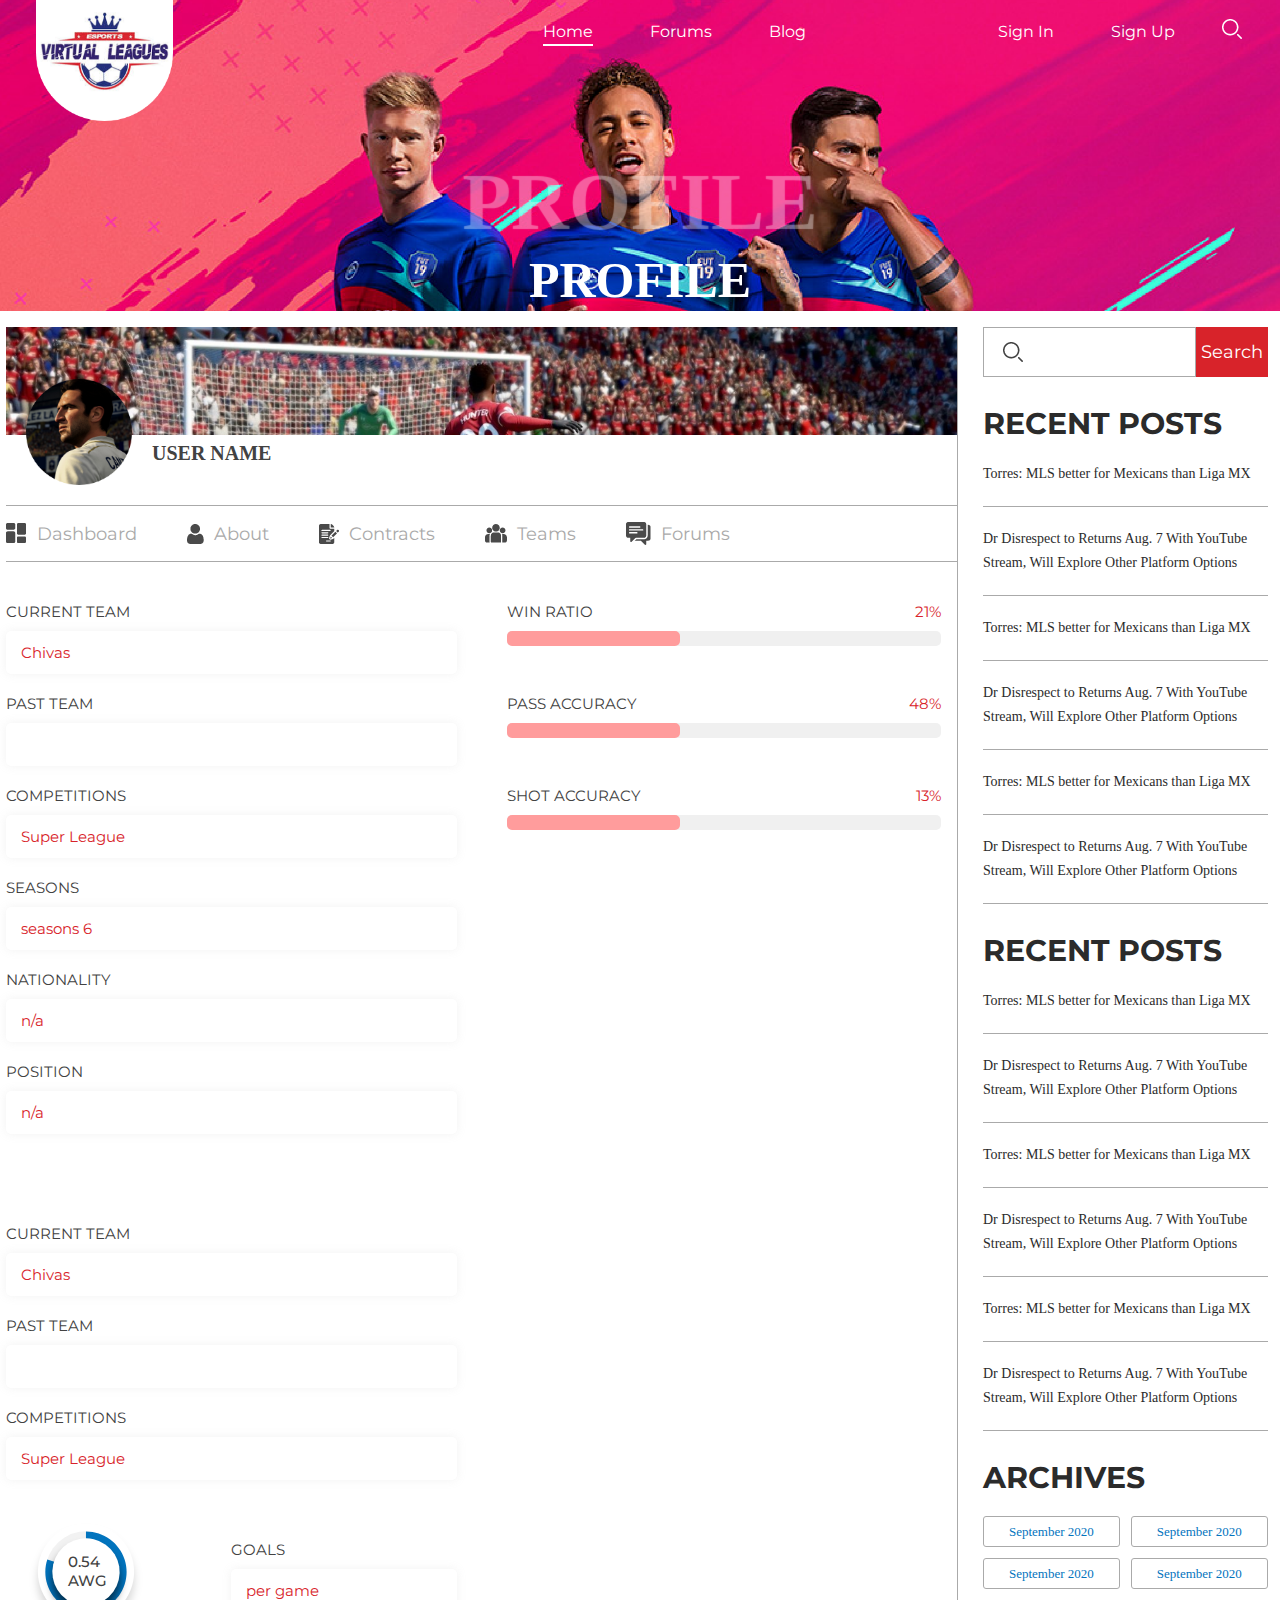
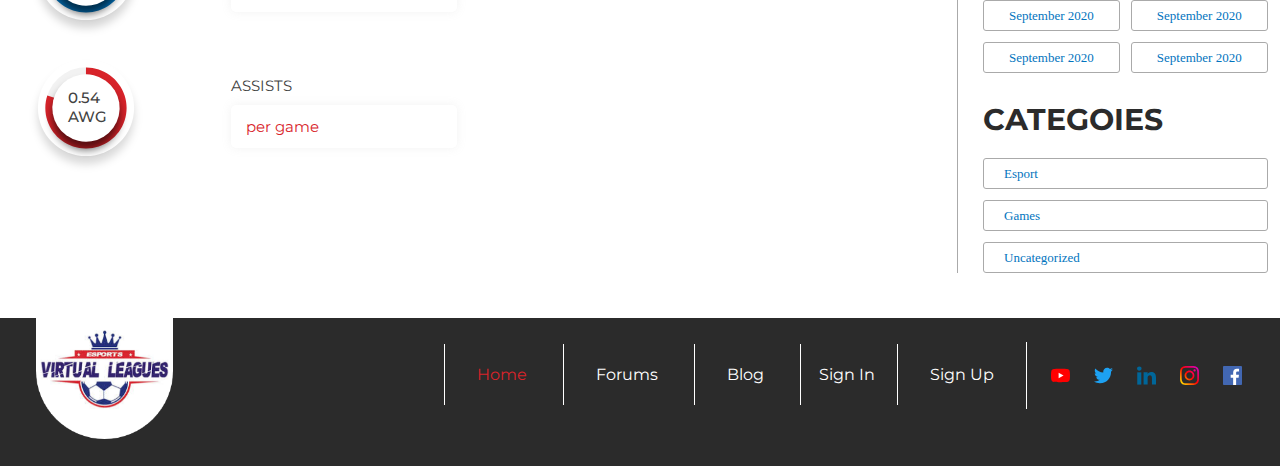
<file: index.html>
<!DOCTYPE html>
<html lang="en">
  <head>
    <meta charset="UTF-8" />
    <meta http-equiv="X-UA-Compatible" content="IE=edge" />
    <meta name="viewport" content="width=device-width, initial-scale=1.0" />
    <link rel="stylesheet" href="style/index.css" />
    <link rel="stylesheet" href="./style/slider.css">

    <title>Home</title>
  </head>
  <body>
    <!-- HEADER -->
    <header>
      <div class="header-logo">
        <img src="image/logo.png" alt="Logo" />
      </div>
      <div class="two-section">
        <div class="head-links">
          <div class="head-links-item">
            <a class="head-links-item-link active" href="index.html">Home</a>
            <a class="head-links-item-link" href="forums.html">Forums</a>
            <a class="head-links-item-link" href="#">Blog</a>
          </div>
    
    
          <div class="head-links-item">
            <a class="head-links-item-link" href="sign.html">Sign In</a>
            <a class="head-links-item-link" href="sign.html">Sign Up</a>
            <a id="myBtnSearch" href="#"><img src="image/search.png" alt="search" /></a>
          </div>
    
    
    
        </div>
        <div class="menu-icon">
          <div></div>
          <div></div>
          <div></div>
        </div>
      </div>
    </header>
    
    <!-- HEADER SEARCH-->
    <div class="headline-pic header-box">
      <div id="my-modal-header" class="header-box-search">
        <div class="header-box-search-item">
          <label>
            <a href="#" class="btn-close">
              <svg class="search-icon " xmlns="http://www.w3.org/2000/svg" width="19.985" height="20"
                viewBox="0 0 19.985 20">
                <defs>
                  <style>
                    .a {
                      fill: #fff;
                    }
                  </style>
                </defs>
                <g transform="translate(-0.196)">
                  <path class="a"
                    d="M8.432,16.472a8.236,8.236,0,1,1,8.236-8.236,8.245,8.245,0,0,1-8.236,8.236Zm0-14.91a6.675,6.675,0,1,0,6.675,6.675A6.682,6.682,0,0,0,8.432,1.561Zm11.52,18.21a.781.781,0,0,0,0-1.1l-3.493-3.493a.781.781,0,0,0-1.1,1.1l3.493,3.493a.781.781,0,0,0,1.1,0Z" />
                </g>
              </svg>
            </a>
    
            <input type="text" class="search-input">
          </label>
        </div>
      </div>
      <div class="chapter">
        <h1>PROFILE</h1>
        <h2>PROFILE</h2>
      </div>
    </div>

    <div class="board__sidebar">
      <section>
        <div class="dashboard">
          <img src="image/board.png" class="user-background-img" />
          <div class="user">
            <img src="image/user-avatar.png" />
            <p>User Name</p>
          </div>
          <div class="board-links">
            <a href="#" data-content="dashboard-content"
              ><img src="image/dashboard.png" /><span>Dashboard</span></a
            >
            <a href="#" data-content="about-content"
              ><img src="image/user.png" /><span>About</span></a
            >
            <a href="#" data-content="contracts-content"
              ><img src="image/contract.png" /><span>Contracts</span></a
            >
            <a href="#" data-content="teams-content"
              ><img src="image/group.png" /><span>Teams</span></a
            >
            <a href="#" data-content="forums-content"
              ><img src="image/chat.png" /><span>Forums</span></a
            >
          </div>

          <!-- BODY CONTENT -->

          <div id="dashboard-content" class="slided-content">
            <div class="teams">
              <div class="tm-block">
                <div class="lab">
                  <p>current team</p>
                  <div class="pls">Chivas</div>
                </div>
                <div class="lab">
                  <p>past team</p>
                  <div class="pls"></div>
                </div>
                <div class="lab">
                  <p>competitions</p>
                  <div class="pls">Super League</div>
                </div>
                <div class="lab">
                  <p>seasons</p>
                  <div class="pls">seasons 6</div>
                </div>
                <div class="lab">
                  <p>nationality</p>
                  <div class="pls">n/a</div>
                </div>
                <div class="lab">
                  <p>position</p>
                  <div class="pls">n/a</div>
                </div>
              </div>
              <div class="under-team-rate">
                <div class="first-block">
                  <div class="lab">
                    <p>current team</p>
                    <div class="pls">Chivas</div>
                  </div>
                  <div class="lab">
                    <p>past team</p>
                    <div class="pls"></div>
                  </div>
                  <div class="lab">
                    <p>competitions</p>
                    <div class="pls">Super League</div>
                  </div>
                </div>
                <div class="second-block">
                  <div class="attached">
                    <div class="rate-pic">
                      <span
                        >0.54 <br />
                        AWG</span
                      >
                      <img src="image/blue-rate.png" />
                    </div>
                    <div class="gm-tm">
                      <p>Goals</p>
                      <div class="game">per game</div>
                    </div>
                  </div>
                  <div class="attached">
                    <div class="rate-pic">
                      <span
                        >0.54 <br />
                        AWG</span
                      >
                      <img src="image/red-rate.png" />
                    </div>
                    <div class="gm-tm">
                      <p>assists</p>
                      <div class="game">per game</div>
                    </div>
                  </div>
                </div>
              </div>
            </div>

            <div class="dash-rates">
              <div class="rate-block">
                <div class="text">
                  <p>Win Ratio</p>
                  <span>21%</span>
                </div>
                <div class="rate-bar"><div class="bar"></div></div>
              </div>
              <div class="rate-block">
                <div class="text">
                  <p>Pass accuracy</p>
                  <span>48%</span>
                </div>
                <div class="rate-bar"><div class="bar"></div></div>
              </div>
              <div class="rate-block">
                <div class="text">
                  <p>Shot Accuracy</p>
                  <span>13%</span>
                </div>
                <div class="rate-bar"><div class="bar"></div></div>
              </div>
            </div>
          </div>

          <div id="about-content" class="slided-content">
            <div class="tm-block">
              <div class="lab">
                <p>full name</p>
                <div class="pls">Adam Levine</div>
              </div>
              <div class="lab">
                <p>email</p>
                <div class="pls">adamlevine@gmail.com</div>
              </div>
              <div class="lab">
                <p>console</p>
                <div class="dropdown-console">
                  <div class="selected">
                    <img src="image/ps4.png" />
                    <p>PlayStation 4</p>
                    <div class="dropdown-img">
                      <img src="image/dropdown-arrow.png" />
                    </div>
                  </div>
                  <div class="dropdown-content">
                    <div class="select-new">
                      <img src="image/ps4.png" />
                      <p>PlayStation 4</p>
                    </div>
                    <div class="select-new">
                      <img src="image/ps5.png" />
                      <p>PlayStation 5</p>
                    </div>
                    <div class="select-new">
                      <img src="image/xbox.png" />
                      <p>XBox</p>
                    </div>
                    <div class="select-new">
                      <img src="image/xboxx.png" />
                      <p>XBox series X</p>
                    </div>
                    <div class="select-new">
                      <img src="image/pc.png" />
                      <p>Personal Computer</p>
                    </div>
                  </div>
                </div>
              </div>
            </div>
          </div>

          <div id="teams-content" class="slided-content">
            <h4>Teams</h4>
            <div class="all-teams">
              <div class="team">
                <div class="teamName">
                  <div class="logo-team">
                    <img src="image/liverpool.png" /> <span>lorem ipsum</span>
                  </div>
                  <p>
                    Lorem ipsum dolor sit amet consectetur, adipisicing elit.
                    Dolorem explicabo rerum nemo quos laborum.
                  </p>
                </div>
                <button>Become a team member</button>
              </div>
            </div>
            <div class="all-teams">
              <div class="team">
                <div class="teamName">
                  <div class="logo-team">
                    <img src="image/german.png" /> <span>lorem ipsum</span>
                  </div>
                  <p>
                    Lorem ipsum dolor sit amet consectetur, adipisicing elit.
                    Dolorem explicabo rerum nemo quos laborum.
                  </p>
                </div>
                <button>Become a team member</button>
              </div>
            </div>
          </div>

          <div id="forums-content" class="slided-content">
            <h3>PES 2021</h3>
            <div id="topic">
              <button>New Topic</button>
              <div class="side">
                <img src="image/bell.png" />
              </div>
              <div class="dropdown-news">
                <div class="selected">
                  <p>Newest to oldest</p>
                  <div class="dropdown-img">
                    <img src="image/dropdown-arrow.png" />
                  </div>
                </div>
                <div class="dropdown-content">
                  <div class="select-new">
                    <p>New One</p>
                  </div>
                  <div class="select-new">
                    <p>Old One</p>
                  </div>
                </div>
              </div>
            </div>
            <div class="table">
              <div class="tb-head">
                <p class="topic-name">Topic</p>
                <div class="topic-info">
                  <p>People</p>
                  <p>Replies</p>
                  <p>Likes</p>
                  <p>Views</p>
                  <p>Updated</p>
                </div>
              </div>
            </div>

            <div class="create-topic">
              <p>
                No one has created a topic in this forum. Be the first and
                <a href="#">create a topic.</a>
              </p>
            </div>
          </div>

          <div id="contracts-content" class="slided-content">
            <h3>Contracts</h3>
            <div id="topic">
              <div class="side">
                <img src="image/bell.png" />
              </div>
              <div class="dropdown-news">
                <div class="selected">
                  <p>Newest to oldest</p>
                  <div class="dropdown-img">
                    <img src="image/dropdown-arrow.png" />
                  </div>
                </div>
                <div class="dropdown-content">
                  <div class="select-new">
                    <p>New One</p>
                  </div>
                  <div class="select-new">
                    <p>Old One</p>
                  </div>
                </div>
              </div>
            </div>

            <div class="organization">
              <p>Name of the organization</p>
              <p>Description</p>
            </div>
            <div class="describing">
              <div class="image-block">
                <img src="image/lion-logo.png" />
              </div>
              <p>
                The British Esports Association is a not-for-profit national
                body established to promote esports in the UK, increase its
                level of awareness, improve standards and inspire future talent.
              </p>
            </div>
            <div class="describing">
              <div class="image-block">
                <img src="image/aoc.png" />
              </div>
              <p>
                eSports do not have a long story as the other traditional sports
                have. However, a considerable number of eSports players have
                managed to make a name for themselves in this short period.
                Nowadays, eSports players are looked up to.
              </p>
            </div>
            <div class="describing">
              <div class="image-block">
                <img src="image/wsa.png" />
              </div>
              <p>
                An introduction to esports, its benefits and how to get your
                sport involved. <br />
                <br />
                This webinar will offer an overview of esports (competitive
                video gaming), looking at the different games and platforms
                involved and the benefits it offers. <br /><br />
                Elliot Bond, of the British Esports Association, the national
                body for grassroots esports, will run through some case studies
                and will offer examples and suggestions on what traditional
                sports can do to get involved and how the British Esports
                Association can help.
              </p>
            </div>
            <div class="describing">
              <div class="image-block">
                <img src="image/ESPORTS-EUROPE.png" />
              </div>
              <p>
                Esports Europe – The European Esports Federation (EEF) was
                founded in February 2020 as the umbrella federation for 23
                national esports organizations and 3 important stakeholders in
                the esports ecosystem and beyond. The goal of the EEF is to
                (re)present esports players and organizations in European
                politics, media, sports and society; as well as building a
                platform for its members and the esports movement to develop and
                promote esports as a conscious, responsible, sustainable,
                inclusive, healthy and value-based activity.
              </p>
            </div>
          </div>

          <!-- BODY CONTENT END -->
        </div>
        <div class="sidebar">
          <div class="search-panel">
            <img src="image/search-2.png" />
            <input type="text" />
            <button id="myBtn">Search</button>
          </div>
          <div class="sidebar-ino">
            <h2>Recent Posts</h2>
            <ul class="posts">
              <li>Torres: MLS better for Mexicans than Liga MX</li>
              <li>
                Dr Disrespect to Returns Aug. 7 With YouTube Stream, Will
                Explore Other Platform Options
              </li>
              <li>Torres: MLS better for Mexicans than Liga MX</li>
              <li>
                Dr Disrespect to Returns Aug. 7 With YouTube Stream, Will
                Explore Other Platform Options
              </li>
              <li>Torres: MLS better for Mexicans than Liga MX</li>
              <li>
                Dr Disrespect to Returns Aug. 7 With YouTube Stream, Will
                Explore Other Platform Options
              </li>
            </ul>
            <h2>Recent Posts</h2>
            <ul class="posts">
              <li>Torres: MLS better for Mexicans than Liga MX</li>
              <li>
                Dr Disrespect to Returns Aug. 7 With YouTube Stream, Will
                Explore Other Platform Options
              </li>
              <li>Torres: MLS better for Mexicans than Liga MX</li>
              <li>
                Dr Disrespect to Returns Aug. 7 With YouTube Stream, Will
                Explore Other Platform Options
              </li>
              <li>Torres: MLS better for Mexicans than Liga MX</li>
              <li>
                Dr Disrespect to Returns Aug. 7 With YouTube Stream, Will
                Explore Other Platform Options
              </li>
            </ul>
            <h2>Archives</h2>
            <ul class="archives">
              <li>September 2020</li>
              <li>September 2020</li>
              <li>September 2020</li>
              <li>September 2020</li>
              <li>September 2020</li>
              <li>September 2020</li>
              <li>September 2020</li>
              <li>September 2020</li>
            </ul>
            <h2>Categoies</h2>
            <div class="categories">
              <li>Esport</li>
              <li>Games</li>
              <li>Uncategorized</li>
            </div>
          </div>
        </div>
      </section>
    </div>

    <!-- Modal -->
    <div id="myModal" class="modal">
      <!-- Modal content -->
      <div class="modal-body">
        <div class="prev-btn">
          <svg xmlns="http://www.w3.org/2000/svg" xmlns:xlink="http://www.w3.org/1999/xlink" id="svg" version="1.1"
            viewBox="0, 0, 400,400">
            <g id="svgg">
              <path id="path0"
                d="M162.913 100.788 C 154.597 102.764,148.725 112.124,150.751 120.171 C 152.013 125.184,150.972 124.046,189.865 162.951 C 212.450 185.543,226.415 199.799,226.333 200.180 C 226.260 200.519,209.635 217.402,189.389 237.698 C 153.123 274.054,152.563 274.639,151.589 277.200 C 146.171 291.443,160.409 304.420,174.200 297.810 C 176.336 296.786,258.005 216.041,262.812 210.200 C 267.507 204.496,267.575 196.221,262.977 190.198 C 259.810 186.049,176.441 103.307,174.494 102.381 C 170.501 100.482,166.510 99.933,162.913 100.788 "
                stroke="none" fill="#f9f9f9" fill-rule="evenodd" />
              <path id="path1"
                d="M178.700 0.273 C 176.555 0.359,174.800 0.602,174.800 0.814 C 174.800 1.027,173.540 1.200,172.000 1.200 C 170.400 1.200,169.200 1.371,169.200 1.600 C 169.200 1.822,168.133 2.000,166.800 2.000 C 165.467 2.000,164.400 2.178,164.400 2.400 C 164.400 2.620,163.410 2.800,162.200 2.800 C 160.990 2.800,160.000 2.980,160.000 3.200 C 160.000 3.420,159.280 3.600,158.400 3.600 C 157.520 3.600,156.800 3.780,156.800 4.000 C 156.800 4.220,155.900 4.400,154.800 4.400 C 153.700 4.400,152.800 4.580,152.800 4.800 C 152.800 5.020,152.080 5.200,151.200 5.200 C 150.320 5.200,149.600 5.380,149.600 5.600 C 149.600 5.820,148.970 6.000,148.200 6.000 C 147.430 6.000,146.800 6.180,146.800 6.400 C 146.800 6.620,146.170 6.800,145.400 6.800 C 144.630 6.800,144.000 6.980,144.000 7.200 C 144.000 7.420,143.471 7.600,142.824 7.600 C 142.177 7.600,141.536 7.780,141.400 8.000 C 141.264 8.220,140.722 8.400,140.196 8.400 C 139.033 8.400,130.254 11.250,130.067 11.688 C 129.993 11.860,129.509 12.000,128.990 12.000 C 128.472 12.000,127.936 12.180,127.800 12.400 C 127.664 12.620,127.203 12.800,126.776 12.800 C 126.349 12.800,126.000 12.980,126.000 13.200 C 126.000 13.420,125.550 13.600,125.000 13.600 C 124.450 13.600,124.000 13.747,124.000 13.928 C 124.000 14.108,123.100 14.500,122.000 14.800 C 120.900 15.100,120.000 15.492,120.000 15.672 C 120.000 15.853,119.640 16.000,119.200 16.000 C 118.760 16.000,118.400 16.180,118.400 16.400 C 118.400 16.620,118.040 16.800,117.600 16.800 C 117.160 16.800,116.800 16.980,116.800 17.200 C 116.800 17.420,116.440 17.600,116.000 17.600 C 115.560 17.600,115.200 17.780,115.200 18.000 C 115.200 18.220,114.857 18.400,114.438 18.400 C 113.622 18.400,110.288 20.001,110.067 20.500 C 109.993 20.665,109.588 20.800,109.167 20.800 C 108.745 20.800,108.400 20.980,108.400 21.200 C 108.400 21.420,108.164 21.600,107.875 21.600 C 107.587 21.600,106.964 21.960,106.492 22.400 C 106.020 22.840,105.356 23.200,105.017 23.200 C 104.678 23.200,104.400 23.380,104.400 23.600 C 104.400 23.820,104.040 24.000,103.600 24.000 C 103.160 24.000,102.800 24.180,102.800 24.400 C 102.800 24.620,102.536 24.800,102.214 24.800 C 101.401 24.800,98.800 26.076,98.800 26.474 C 98.800 26.653,98.440 26.800,98.000 26.800 C 97.560 26.800,97.200 26.980,97.200 27.200 C 97.200 27.420,96.964 27.600,96.675 27.600 C 96.387 27.600,95.802 27.915,95.375 28.300 C 94.949 28.685,94.108 29.254,93.507 29.564 C 92.905 29.874,92.058 30.459,91.623 30.864 C 91.189 31.269,90.596 31.600,90.305 31.600 C 90.014 31.600,89.517 31.960,89.200 32.400 C 88.883 32.840,88.391 33.200,88.108 33.200 C 87.825 33.200,87.028 33.740,86.337 34.400 C 85.646 35.060,84.878 35.600,84.629 35.600 C 84.380 35.600,83.917 35.960,83.600 36.400 C 83.283 36.840,82.743 37.200,82.400 37.200 C 82.057 37.200,81.517 37.560,81.200 38.000 C 80.883 38.440,80.393 38.800,80.112 38.800 C 79.830 38.800,79.600 38.980,79.600 39.200 C 79.600 39.420,79.402 39.600,79.160 39.600 C 78.919 39.600,78.217 40.140,77.600 40.800 C 76.983 41.460,76.287 42.000,76.053 42.000 C 75.818 42.000,74.997 42.630,74.227 43.400 C 73.457 44.170,72.631 44.800,72.391 44.800 C 72.152 44.800,70.896 45.880,69.600 47.200 C 68.304 48.520,67.064 49.600,66.845 49.600 C 66.625 49.600,64.680 51.390,62.522 53.579 C 57.759 58.410,58.410 57.759,53.579 62.522 C 51.390 64.680,49.600 66.625,49.600 66.845 C 49.600 67.064,48.520 68.304,47.200 69.600 C 45.880 70.896,44.800 72.152,44.800 72.391 C 44.800 72.631,44.170 73.457,43.400 74.227 C 42.630 74.997,42.000 75.818,42.000 76.053 C 42.000 76.287,41.460 76.983,40.800 77.600 C 40.140 78.217,39.600 78.919,39.600 79.160 C 39.600 79.402,39.420 79.600,39.200 79.600 C 38.980 79.600,38.800 79.830,38.800 80.112 C 38.800 80.393,38.440 80.883,38.000 81.200 C 37.560 81.517,37.200 82.057,37.200 82.400 C 37.200 82.743,36.840 83.283,36.400 83.600 C 35.960 83.917,35.600 84.380,35.600 84.629 C 35.600 84.878,35.060 85.646,34.400 86.337 C 33.740 87.028,33.200 87.825,33.200 88.108 C 33.200 88.391,32.840 88.883,32.400 89.200 C 31.960 89.517,31.600 90.014,31.600 90.305 C 31.600 90.596,31.269 91.189,30.864 91.623 C 30.459 92.058,29.874 92.905,29.564 93.507 C 29.254 94.108,28.685 94.949,28.300 95.375 C 27.915 95.802,27.600 96.387,27.600 96.675 C 27.600 96.964,27.420 97.200,27.200 97.200 C 26.980 97.200,26.800 97.560,26.800 98.000 C 26.800 98.440,26.653 98.800,26.474 98.800 C 26.076 98.800,24.800 101.401,24.800 102.214 C 24.800 102.536,24.620 102.800,24.400 102.800 C 24.180 102.800,24.000 103.160,24.000 103.600 C 24.000 104.040,23.820 104.400,23.600 104.400 C 23.380 104.400,23.200 104.678,23.200 105.017 C 23.200 105.356,22.840 106.020,22.400 106.492 C 21.960 106.964,21.600 107.587,21.600 107.875 C 21.600 108.164,21.420 108.400,21.200 108.400 C 20.980 108.400,20.800 108.745,20.800 109.167 C 20.800 109.588,20.665 109.993,20.500 110.067 C 20.001 110.288,18.400 113.622,18.400 114.438 C 18.400 114.857,18.220 115.200,18.000 115.200 C 17.780 115.200,17.600 115.560,17.600 116.000 C 17.600 116.440,17.420 116.800,17.200 116.800 C 16.980 116.800,16.800 117.160,16.800 117.600 C 16.800 118.040,16.620 118.400,16.400 118.400 C 16.180 118.400,16.000 118.760,16.000 119.200 C 16.000 119.640,15.853 120.000,15.672 120.000 C 15.492 120.000,15.100 120.900,14.800 122.000 C 14.500 123.100,14.108 124.000,13.928 124.000 C 13.747 124.000,13.600 124.450,13.600 125.000 C 13.600 125.550,13.420 126.000,13.200 126.000 C 12.980 126.000,12.800 126.349,12.800 126.776 C 12.800 127.203,12.620 127.664,12.400 127.800 C 12.180 127.936,12.000 128.472,12.000 128.990 C 12.000 129.509,11.860 129.993,11.688 130.067 C 11.250 130.254,8.400 139.033,8.400 140.196 C 8.400 140.722,8.220 141.264,8.000 141.400 C 7.780 141.536,7.600 142.177,7.600 142.824 C 7.600 143.471,7.420 144.000,7.200 144.000 C 6.980 144.000,6.800 144.630,6.800 145.400 C 6.800 146.170,6.620 146.800,6.400 146.800 C 6.180 146.800,6.000 147.430,6.000 148.200 C 6.000 148.970,5.820 149.600,5.600 149.600 C 5.380 149.600,5.200 150.320,5.200 151.200 C 5.200 152.080,5.020 152.800,4.800 152.800 C 4.580 152.800,4.400 153.700,4.400 154.800 C 4.400 155.900,4.220 156.800,4.000 156.800 C 3.780 156.800,3.600 157.520,3.600 158.400 C 3.600 159.280,3.420 160.000,3.200 160.000 C 2.980 160.000,2.800 160.990,2.800 162.200 C 2.800 163.410,2.620 164.400,2.400 164.400 C 2.178 164.400,2.000 165.467,2.000 166.800 C 2.000 168.133,1.822 169.200,1.600 169.200 C 1.372 169.200,1.200 170.389,1.200 171.967 C 1.200 173.824,1.036 174.788,0.700 174.900 C -0.032 175.144,-0.032 224.856,0.700 225.100 C 1.036 225.212,1.200 226.176,1.200 228.033 C 1.200 229.611,1.372 230.800,1.600 230.800 C 1.822 230.800,2.000 231.867,2.000 233.200 C 2.000 234.533,2.178 235.600,2.400 235.600 C 2.620 235.600,2.800 236.590,2.800 237.800 C 2.800 239.010,2.980 240.000,3.200 240.000 C 3.420 240.000,3.600 240.720,3.600 241.600 C 3.600 242.480,3.780 243.200,4.000 243.200 C 4.220 243.200,4.400 244.100,4.400 245.200 C 4.400 246.300,4.580 247.200,4.800 247.200 C 5.020 247.200,5.200 247.920,5.200 248.800 C 5.200 249.680,5.380 250.400,5.600 250.400 C 5.820 250.400,6.000 251.030,6.000 251.800 C 6.000 252.570,6.180 253.200,6.400 253.200 C 6.620 253.200,6.800 253.830,6.800 254.600 C 6.800 255.370,6.980 256.000,7.200 256.000 C 7.420 256.000,7.600 256.529,7.600 257.176 C 7.600 257.823,7.780 258.464,8.000 258.600 C 8.220 258.736,8.400 259.278,8.400 259.804 C 8.400 260.967,11.250 269.746,11.688 269.933 C 11.860 270.007,12.000 270.491,12.000 271.010 C 12.000 271.528,12.180 272.064,12.400 272.200 C 12.620 272.336,12.800 272.797,12.800 273.224 C 12.800 273.651,12.980 274.000,13.200 274.000 C 13.420 274.000,13.600 274.450,13.600 275.000 C 13.600 275.550,13.747 276.000,13.928 276.000 C 14.108 276.000,14.500 276.900,14.800 278.000 C 15.100 279.100,15.492 280.000,15.672 280.000 C 15.853 280.000,16.000 280.360,16.000 280.800 C 16.000 281.240,16.180 281.600,16.400 281.600 C 16.620 281.600,16.800 281.960,16.800 282.400 C 16.800 282.840,16.980 283.200,17.200 283.200 C 17.420 283.200,17.600 283.560,17.600 284.000 C 17.600 284.440,17.780 284.800,18.000 284.800 C 18.220 284.800,18.400 285.143,18.400 285.562 C 18.400 286.378,20.001 289.712,20.500 289.933 C 20.665 290.007,20.800 290.412,20.800 290.833 C 20.800 291.255,20.980 291.600,21.200 291.600 C 21.420 291.600,21.600 291.836,21.600 292.125 C 21.600 292.413,21.960 293.036,22.400 293.508 C 22.840 293.980,23.200 294.644,23.200 294.983 C 23.200 295.322,23.380 295.600,23.600 295.600 C 23.820 295.600,24.000 295.960,24.000 296.400 C 24.000 296.840,24.180 297.200,24.400 297.200 C 24.620 297.200,24.800 297.464,24.800 297.786 C 24.800 298.599,26.076 301.200,26.474 301.200 C 26.653 301.200,26.800 301.560,26.800 302.000 C 26.800 302.440,26.980 302.800,27.200 302.800 C 27.420 302.800,27.600 303.036,27.600 303.325 C 27.600 303.613,27.915 304.198,28.300 304.625 C 28.685 305.051,29.254 305.892,29.564 306.493 C 29.874 307.095,30.459 307.942,30.864 308.377 C 31.269 308.811,31.600 309.404,31.600 309.695 C 31.600 309.986,31.960 310.483,32.400 310.800 C 32.840 311.117,33.200 311.609,33.200 311.892 C 33.200 312.175,33.740 312.972,34.400 313.663 C 35.060 314.354,35.600 315.122,35.600 315.371 C 35.600 315.620,35.960 316.083,36.400 316.400 C 36.840 316.717,37.200 317.257,37.200 317.600 C 37.200 317.943,37.560 318.483,38.000 318.800 C 38.440 319.117,38.800 319.607,38.800 319.888 C 38.800 320.170,38.980 320.400,39.200 320.400 C 39.420 320.400,39.600 320.598,39.600 320.840 C 39.600 321.081,40.140 321.783,40.800 322.400 C 41.460 323.017,42.000 323.713,42.000 323.947 C 42.000 324.182,42.630 325.003,43.400 325.773 C 44.170 326.543,44.800 327.369,44.800 327.609 C 44.800 327.848,45.880 329.104,47.200 330.400 C 48.520 331.696,49.600 332.936,49.600 333.155 C 49.600 333.375,51.390 335.320,53.579 337.478 C 58.410 342.241,57.759 341.590,62.522 346.421 C 64.680 348.610,66.625 350.400,66.845 350.400 C 67.064 350.400,68.304 351.480,69.600 352.800 C 70.896 354.120,72.152 355.200,72.391 355.200 C 72.631 355.200,73.457 355.830,74.227 356.600 C 74.997 357.370,75.774 358.000,75.954 358.000 C 76.134 358.000,76.846 358.540,77.537 359.200 C 78.228 359.860,78.974 360.400,79.196 360.400 C 79.418 360.400,79.600 360.580,79.600 360.800 C 79.600 361.020,79.830 361.200,80.112 361.200 C 80.393 361.200,80.883 361.560,81.200 362.000 C 81.517 362.440,82.057 362.800,82.400 362.800 C 82.743 362.800,83.283 363.160,83.600 363.600 C 83.917 364.040,84.380 364.400,84.629 364.400 C 84.878 364.400,85.646 364.940,86.337 365.600 C 87.028 366.260,87.825 366.800,88.108 366.800 C 88.391 366.800,88.883 367.160,89.200 367.600 C 89.517 368.040,90.014 368.400,90.305 368.400 C 90.596 368.400,91.189 368.731,91.623 369.136 C 92.058 369.541,92.905 370.126,93.507 370.436 C 94.108 370.746,94.949 371.315,95.375 371.700 C 95.802 372.085,96.387 372.400,96.675 372.400 C 96.964 372.400,97.200 372.580,97.200 372.800 C 97.200 373.020,97.560 373.200,98.000 373.200 C 98.440 373.200,98.800 373.347,98.800 373.526 C 98.800 373.924,101.401 375.200,102.214 375.200 C 102.536 375.200,102.800 375.380,102.800 375.600 C 102.800 375.820,103.160 376.000,103.600 376.000 C 104.040 376.000,104.400 376.180,104.400 376.400 C 104.400 376.620,104.678 376.800,105.017 376.800 C 105.356 376.800,106.020 377.160,106.492 377.600 C 106.964 378.040,107.587 378.400,107.875 378.400 C 108.164 378.400,108.400 378.580,108.400 378.800 C 108.400 379.020,108.745 379.200,109.167 379.200 C 109.588 379.200,109.993 379.335,110.067 379.500 C 110.288 379.999,113.622 381.600,114.438 381.600 C 114.857 381.600,115.200 381.780,115.200 382.000 C 115.200 382.220,115.560 382.400,116.000 382.400 C 116.440 382.400,116.800 382.580,116.800 382.800 C 116.800 383.020,117.160 383.200,117.600 383.200 C 118.040 383.200,118.400 383.380,118.400 383.600 C 118.400 383.820,118.760 384.000,119.200 384.000 C 119.640 384.000,120.000 384.147,120.000 384.328 C 120.000 384.508,120.900 384.900,122.000 385.200 C 123.100 385.500,124.000 385.892,124.000 386.072 C 124.000 386.253,124.450 386.400,125.000 386.400 C 125.550 386.400,126.000 386.580,126.000 386.800 C 126.000 387.020,126.349 387.200,126.776 387.200 C 127.203 387.200,127.664 387.380,127.800 387.600 C 127.936 387.820,128.472 388.000,128.990 388.000 C 129.509 388.000,129.993 388.140,130.067 388.312 C 130.254 388.750,139.033 391.600,140.196 391.600 C 140.722 391.600,141.264 391.780,141.400 392.000 C 141.536 392.220,142.177 392.400,142.824 392.400 C 143.471 392.400,144.000 392.580,144.000 392.800 C 144.000 393.020,144.630 393.200,145.400 393.200 C 146.170 393.200,146.800 393.380,146.800 393.600 C 146.800 393.820,147.430 394.000,148.200 394.000 C 148.970 394.000,149.600 394.180,149.600 394.400 C 149.600 394.620,150.320 394.800,151.200 394.800 C 152.080 394.800,152.800 394.980,152.800 395.200 C 152.800 395.420,153.700 395.600,154.800 395.600 C 155.900 395.600,156.800 395.780,156.800 396.000 C 156.800 396.220,157.520 396.400,158.400 396.400 C 159.280 396.400,160.000 396.580,160.000 396.800 C 160.000 397.020,160.990 397.200,162.200 397.200 C 163.410 397.200,164.400 397.380,164.400 397.600 C 164.400 397.822,165.467 398.000,166.800 398.000 C 168.133 398.000,169.200 398.178,169.200 398.400 C 169.200 398.628,170.389 398.800,171.967 398.800 C 173.824 398.800,174.788 398.964,174.900 399.300 C 175.144 400.032,224.856 400.032,225.100 399.300 C 225.212 398.964,226.176 398.800,228.033 398.800 C 229.611 398.800,230.800 398.628,230.800 398.400 C 230.800 398.178,231.867 398.000,233.200 398.000 C 234.533 398.000,235.600 397.822,235.600 397.600 C 235.600 397.380,236.590 397.200,237.800 397.200 C 239.010 397.200,240.000 397.020,240.000 396.800 C 240.000 396.580,240.720 396.400,241.600 396.400 C 242.480 396.400,243.200 396.220,243.200 396.000 C 243.200 395.780,244.100 395.600,245.200 395.600 C 246.300 395.600,247.200 395.420,247.200 395.200 C 247.200 394.980,247.920 394.800,248.800 394.800 C 249.680 394.800,250.400 394.620,250.400 394.400 C 250.400 394.180,251.030 394.000,251.800 394.000 C 252.570 394.000,253.200 393.820,253.200 393.600 C 253.200 393.380,253.830 393.200,254.600 393.200 C 255.370 393.200,256.000 393.020,256.000 392.800 C 256.000 392.580,256.529 392.400,257.176 392.400 C 257.823 392.400,258.464 392.220,258.600 392.000 C 258.736 391.780,259.278 391.600,259.804 391.600 C 260.967 391.600,269.746 388.750,269.933 388.312 C 270.007 388.140,270.491 388.000,271.010 388.000 C 271.528 388.000,272.064 387.820,272.200 387.600 C 272.336 387.380,272.797 387.200,273.224 387.200 C 273.651 387.200,274.000 387.020,274.000 386.800 C 274.000 386.580,274.450 386.400,275.000 386.400 C 275.550 386.400,276.000 386.253,276.000 386.072 C 276.000 385.892,276.900 385.500,278.000 385.200 C 279.100 384.900,280.000 384.508,280.000 384.328 C 280.000 384.147,280.360 384.000,280.800 384.000 C 281.240 384.000,281.600 383.820,281.600 383.600 C 281.600 383.380,281.960 383.200,282.400 383.200 C 282.840 383.200,283.200 383.020,283.200 382.800 C 283.200 382.580,283.560 382.400,284.000 382.400 C 284.440 382.400,284.800 382.220,284.800 382.000 C 284.800 381.780,285.143 381.600,285.562 381.600 C 286.378 381.600,289.712 379.999,289.933 379.500 C 290.007 379.335,290.412 379.200,290.833 379.200 C 291.255 379.200,291.600 379.020,291.600 378.800 C 291.600 378.580,291.836 378.400,292.125 378.400 C 292.413 378.400,293.036 378.040,293.508 377.600 C 293.980 377.160,294.644 376.800,294.983 376.800 C 295.322 376.800,295.600 376.620,295.600 376.400 C 295.600 376.180,295.960 376.000,296.400 376.000 C 296.840 376.000,297.200 375.820,297.200 375.600 C 297.200 375.380,297.464 375.200,297.786 375.200 C 298.599 375.200,301.200 373.924,301.200 373.526 C 301.200 373.347,301.560 373.200,302.000 373.200 C 302.440 373.200,302.800 373.020,302.800 372.800 C 302.800 372.580,303.036 372.400,303.325 372.400 C 303.613 372.400,304.198 372.085,304.625 371.700 C 305.051 371.315,305.892 370.746,306.493 370.436 C 307.095 370.126,307.942 369.541,308.377 369.136 C 308.811 368.731,309.404 368.400,309.695 368.400 C 309.986 368.400,310.483 368.040,310.800 367.600 C 311.117 367.160,311.609 366.800,311.892 366.800 C 312.175 366.800,312.972 366.260,313.663 365.600 C 314.354 364.940,315.122 364.400,315.371 364.400 C 315.620 364.400,316.083 364.040,316.400 363.600 C 316.717 363.160,317.257 362.800,317.600 362.800 C 317.943 362.800,318.483 362.440,318.800 362.000 C 319.117 361.560,319.607 361.200,319.888 361.200 C 320.170 361.200,320.400 361.020,320.400 360.800 C 320.400 360.580,320.588 360.400,320.818 360.400 C 321.048 360.400,321.686 359.950,322.236 359.400 C 322.786 358.850,323.386 358.400,323.570 358.400 C 323.753 358.400,324.645 357.680,325.552 356.800 C 326.459 355.920,327.391 355.200,327.623 355.200 C 327.855 355.200,329.104 354.120,330.400 352.800 C 331.696 351.480,332.936 350.400,333.155 350.400 C 333.375 350.400,335.320 348.610,337.478 346.421 C 342.241 341.590,341.590 342.241,346.421 337.478 C 348.610 335.320,350.400 333.375,350.400 333.155 C 350.400 332.936,351.480 331.696,352.800 330.400 C 354.120 329.104,355.200 327.855,355.200 327.623 C 355.200 327.391,355.920 326.459,356.800 325.552 C 357.680 324.645,358.400 323.753,358.400 323.570 C 358.400 323.386,358.850 322.786,359.400 322.236 C 359.950 321.686,360.400 321.048,360.400 320.818 C 360.400 320.588,360.580 320.400,360.800 320.400 C 361.020 320.400,361.200 320.170,361.200 319.888 C 361.200 319.607,361.560 319.117,362.000 318.800 C 362.440 318.483,362.800 317.943,362.800 317.600 C 362.800 317.257,363.160 316.717,363.600 316.400 C 364.040 316.083,364.400 315.620,364.400 315.371 C 364.400 315.122,364.940 314.354,365.600 313.663 C 366.260 312.972,366.800 312.175,366.800 311.892 C 366.800 311.609,367.160 311.117,367.600 310.800 C 368.040 310.483,368.400 309.986,368.400 309.695 C 368.400 309.404,368.731 308.811,369.136 308.377 C 369.541 307.942,370.126 307.095,370.436 306.493 C 370.746 305.892,371.315 305.051,371.700 304.625 C 372.085 304.198,372.400 303.613,372.400 303.325 C 372.400 303.036,372.580 302.800,372.800 302.800 C 373.020 302.800,373.200 302.440,373.200 302.000 C 373.200 301.560,373.347 301.200,373.526 301.200 C 373.924 301.200,375.200 298.599,375.200 297.786 C 375.200 297.464,375.380 297.200,375.600 297.200 C 375.820 297.200,376.000 296.840,376.000 296.400 C 376.000 295.960,376.180 295.600,376.400 295.600 C 376.620 295.600,376.800 295.322,376.800 294.983 C 376.800 294.644,377.160 293.980,377.600 293.508 C 378.040 293.036,378.400 292.413,378.400 292.125 C 378.400 291.836,378.580 291.600,378.800 291.600 C 379.020 291.600,379.200 291.255,379.200 290.833 C 379.200 290.412,379.335 290.007,379.500 289.933 C 379.999 289.712,381.600 286.378,381.600 285.562 C 381.600 285.143,381.780 284.800,382.000 284.800 C 382.220 284.800,382.400 284.440,382.400 284.000 C 382.400 283.560,382.580 283.200,382.800 283.200 C 383.020 283.200,383.200 282.840,383.200 282.400 C 383.200 281.960,383.380 281.600,383.600 281.600 C 383.820 281.600,384.000 281.240,384.000 280.800 C 384.000 280.360,384.147 280.000,384.328 280.000 C 384.508 280.000,384.900 279.100,385.200 278.000 C 385.500 276.900,385.892 276.000,386.072 276.000 C 386.253 276.000,386.400 275.550,386.400 275.000 C 386.400 274.450,386.580 274.000,386.800 274.000 C 387.020 274.000,387.200 273.651,387.200 273.224 C 387.200 272.797,387.380 272.336,387.600 272.200 C 387.820 272.064,388.000 271.528,388.000 271.010 C 388.000 270.491,388.140 270.007,388.312 269.933 C 388.750 269.746,391.600 260.967,391.600 259.804 C 391.600 259.278,391.780 258.736,392.000 258.600 C 392.220 258.464,392.400 257.823,392.400 257.176 C 392.400 256.529,392.580 256.000,392.800 256.000 C 393.020 256.000,393.200 255.370,393.200 254.600 C 393.200 253.830,393.380 253.200,393.600 253.200 C 393.820 253.200,394.000 252.570,394.000 251.800 C 394.000 251.030,394.180 250.400,394.400 250.400 C 394.620 250.400,394.800 249.680,394.800 248.800 C 394.800 247.920,394.980 247.200,395.200 247.200 C 395.420 247.200,395.600 246.300,395.600 245.200 C 395.600 244.100,395.780 243.200,396.000 243.200 C 396.220 243.200,396.400 242.480,396.400 241.600 C 396.400 240.720,396.580 240.000,396.800 240.000 C 397.020 240.000,397.200 239.010,397.200 237.800 C 397.200 236.590,397.380 235.600,397.600 235.600 C 397.822 235.600,398.000 234.533,398.000 233.200 C 398.000 231.867,398.178 230.800,398.400 230.800 C 398.628 230.800,398.800 229.611,398.800 228.033 C 398.800 226.176,398.964 225.212,399.300 225.100 C 399.693 224.969,399.800 219.591,399.800 200.000 C 399.800 180.409,399.693 175.031,399.300 174.900 C 398.964 174.788,398.800 173.824,398.800 171.967 C 398.800 170.389,398.628 169.200,398.400 169.200 C 398.178 169.200,398.000 168.133,398.000 166.800 C 398.000 165.467,397.822 164.400,397.600 164.400 C 397.380 164.400,397.200 163.410,397.200 162.200 C 397.200 160.990,397.020 160.000,396.800 160.000 C 396.580 160.000,396.400 159.280,396.400 158.400 C 396.400 157.520,396.220 156.800,396.000 156.800 C 395.780 156.800,395.600 155.900,395.600 154.800 C 395.600 153.700,395.420 152.800,395.200 152.800 C 394.980 152.800,394.800 152.080,394.800 151.200 C 394.800 150.320,394.620 149.600,394.400 149.600 C 394.180 149.600,394.000 148.970,394.000 148.200 C 394.000 147.430,393.820 146.800,393.600 146.800 C 393.380 146.800,393.200 146.170,393.200 145.400 C 393.200 144.630,393.020 144.000,392.800 144.000 C 392.580 144.000,392.400 143.471,392.400 142.824 C 392.400 142.177,392.220 141.536,392.000 141.400 C 391.780 141.264,391.600 140.722,391.600 140.196 C 391.600 139.033,388.750 130.254,388.312 130.067 C 388.140 129.993,388.000 129.509,388.000 128.990 C 388.000 128.472,387.820 127.936,387.600 127.800 C 387.380 127.664,387.200 127.203,387.200 126.776 C 387.200 126.349,387.020 126.000,386.800 126.000 C 386.580 126.000,386.400 125.550,386.400 125.000 C 386.400 124.450,386.253 124.000,386.072 124.000 C 385.892 124.000,385.500 123.100,385.200 122.000 C 384.900 120.900,384.508 120.000,384.328 120.000 C 384.147 120.000,384.000 119.640,384.000 119.200 C 384.000 118.760,383.820 118.400,383.600 118.400 C 383.380 118.400,383.200 118.040,383.200 117.600 C 383.200 117.160,383.020 116.800,382.800 116.800 C 382.580 116.800,382.400 116.440,382.400 116.000 C 382.400 115.560,382.220 115.200,382.000 115.200 C 381.780 115.200,381.600 114.857,381.600 114.438 C 381.600 113.622,379.999 110.288,379.500 110.067 C 379.335 109.993,379.200 109.588,379.200 109.167 C 379.200 108.745,379.020 108.400,378.800 108.400 C 378.580 108.400,378.400 108.164,378.400 107.875 C 378.400 107.587,378.040 106.964,377.600 106.492 C 377.160 106.020,376.800 105.356,376.800 105.017 C 376.800 104.678,376.620 104.400,376.400 104.400 C 376.180 104.400,376.000 104.040,376.000 103.600 C 376.000 103.160,375.820 102.800,375.600 102.800 C 375.380 102.800,375.200 102.536,375.200 102.214 C 375.200 101.401,373.924 98.800,373.526 98.800 C 373.347 98.800,373.200 98.440,373.200 98.000 C 373.200 97.560,373.020 97.200,372.800 97.200 C 372.580 97.200,372.400 96.964,372.400 96.675 C 372.400 96.387,372.085 95.802,371.700 95.375 C 371.315 94.949,370.746 94.108,370.436 93.507 C 370.126 92.905,369.541 92.058,369.136 91.623 C 368.731 91.189,368.400 90.596,368.400 90.305 C 368.400 90.014,368.040 89.517,367.600 89.200 C 367.160 88.883,366.800 88.391,366.800 88.108 C 366.800 87.825,366.260 87.028,365.600 86.337 C 364.940 85.646,364.400 84.878,364.400 84.629 C 364.400 84.380,364.040 83.917,363.600 83.600 C 363.160 83.283,362.800 82.743,362.800 82.400 C 362.800 82.057,362.440 81.517,362.000 81.200 C 361.560 80.883,361.200 80.393,361.200 80.112 C 361.200 79.830,361.020 79.600,360.800 79.600 C 360.580 79.600,360.400 79.418,360.400 79.196 C 360.400 78.974,359.860 78.228,359.200 77.537 C 358.540 76.846,358.000 76.134,358.000 75.954 C 358.000 75.774,357.370 74.997,356.600 74.227 C 355.830 73.457,355.200 72.631,355.200 72.391 C 355.200 72.152,354.120 70.896,352.800 69.600 C 351.480 68.304,350.400 67.064,350.400 66.845 C 350.400 66.625,348.610 64.680,346.421 62.522 C 341.590 57.759,342.241 58.410,337.478 53.579 C 335.320 51.390,333.375 49.600,333.155 49.600 C 332.936 49.600,331.696 48.520,330.400 47.200 C 329.104 45.880,327.848 44.800,327.609 44.800 C 327.369 44.800,326.543 44.170,325.773 43.400 C 325.003 42.630,324.182 42.000,323.947 42.000 C 323.713 42.000,323.017 41.460,322.400 40.800 C 321.783 40.140,321.081 39.600,320.840 39.600 C 320.598 39.600,320.400 39.420,320.400 39.200 C 320.400 38.980,320.170 38.800,319.888 38.800 C 319.607 38.800,319.117 38.440,318.800 38.000 C 318.483 37.560,317.943 37.200,317.600 37.200 C 317.257 37.200,316.717 36.840,316.400 36.400 C 316.083 35.960,315.620 35.600,315.371 35.600 C 315.122 35.600,314.354 35.060,313.663 34.400 C 312.972 33.740,312.175 33.200,311.892 33.200 C 311.609 33.200,311.117 32.840,310.800 32.400 C 310.483 31.960,309.986 31.600,309.695 31.600 C 309.404 31.600,308.811 31.269,308.377 30.864 C 307.942 30.459,307.095 29.874,306.493 29.564 C 305.892 29.254,305.051 28.685,304.625 28.300 C 304.198 27.915,303.613 27.600,303.325 27.600 C 303.036 27.600,302.800 27.420,302.800 27.200 C 302.800 26.980,302.440 26.800,302.000 26.800 C 301.560 26.800,301.200 26.653,301.200 26.474 C 301.200 26.076,298.599 24.800,297.786 24.800 C 297.464 24.800,297.200 24.620,297.200 24.400 C 297.200 24.180,296.840 24.000,296.400 24.000 C 295.960 24.000,295.600 23.820,295.600 23.600 C 295.600 23.380,295.322 23.200,294.983 23.200 C 294.644 23.200,293.980 22.840,293.508 22.400 C 293.036 21.960,292.413 21.600,292.125 21.600 C 291.836 21.600,291.600 21.420,291.600 21.200 C 291.600 20.980,291.255 20.800,290.833 20.800 C 290.412 20.800,290.007 20.665,289.933 20.500 C 289.712 20.001,286.378 18.400,285.562 18.400 C 285.143 18.400,284.800 18.220,284.800 18.000 C 284.800 17.780,284.440 17.600,284.000 17.600 C 283.560 17.600,283.200 17.420,283.200 17.200 C 283.200 16.980,282.840 16.800,282.400 16.800 C 281.960 16.800,281.600 16.620,281.600 16.400 C 281.600 16.180,281.240 16.000,280.800 16.000 C 280.360 16.000,280.000 15.853,280.000 15.672 C 280.000 15.492,279.100 15.100,278.000 14.800 C 276.900 14.500,276.000 14.108,276.000 13.928 C 276.000 13.747,275.550 13.600,275.000 13.600 C 274.450 13.600,274.000 13.420,274.000 13.200 C 274.000 12.980,273.651 12.800,273.224 12.800 C 272.797 12.800,272.336 12.620,272.200 12.400 C 272.064 12.180,271.528 12.000,271.010 12.000 C 270.491 12.000,270.007 11.860,269.933 11.688 C 269.746 11.250,260.967 8.400,259.804 8.400 C 259.278 8.400,258.736 8.220,258.600 8.000 C 258.464 7.780,257.823 7.600,257.176 7.600 C 256.529 7.600,256.000 7.420,256.000 7.200 C 256.000 6.980,255.370 6.800,254.600 6.800 C 253.830 6.800,253.200 6.620,253.200 6.400 C 253.200 6.180,252.570 6.000,251.800 6.000 C 251.030 6.000,250.400 5.820,250.400 5.600 C 250.400 5.380,249.680 5.200,248.800 5.200 C 247.920 5.200,247.200 5.020,247.200 4.800 C 247.200 4.580,246.300 4.400,245.200 4.400 C 244.100 4.400,243.200 4.220,243.200 4.000 C 243.200 3.780,242.480 3.600,241.600 3.600 C 240.720 3.600,240.000 3.420,240.000 3.200 C 240.000 2.980,239.010 2.800,237.800 2.800 C 236.590 2.800,235.600 2.620,235.600 2.400 C 235.600 2.178,234.533 2.000,233.200 2.000 C 231.867 2.000,230.800 1.822,230.800 1.600 C 230.800 1.372,229.611 1.200,228.033 1.200 C 226.238 1.200,225.211 1.032,225.107 0.720 C 224.948 0.244,188.291 -0.109,178.700 0.273 M174.208 101.572 C 177.209 103.051,260.896 185.992,263.984 190.547 C 268.118 196.647,267.893 204.534,263.418 210.379 C 260.185 214.602,176.758 297.164,174.572 298.304 C 163.053 304.312,150.200 296.447,150.200 283.392 C 150.200 275.204,146.977 279.052,189.236 236.784 C 209.236 216.779,225.600 200.248,225.600 200.049 C 225.600 199.849,209.250 183.325,189.267 163.329 C 147.494 121.527,150.313 124.838,150.063 117.285 C 149.634 104.358,162.660 95.881,174.208 101.572 "
                stroke="none" fill="#040404" fill-rule="evenodd" />
              <path id="path2"
                d="M212.989 213.300 L 210.200 216.200 213.100 213.411 C 215.794 210.820,216.183 210.400,215.889 210.400 C 215.828 210.400,214.523 211.705,212.989 213.300 M200.975 225.300 L 199.800 226.600 201.100 225.425 C 202.312 224.330,202.584 224.000,202.275 224.000 C 202.206 224.000,201.621 224.585,200.975 225.300 M195.392 230.900 L 191.400 235.000 195.500 231.008 C 199.308 227.299,199.782 226.800,199.492 226.800 C 199.433 226.800,197.588 228.645,195.392 230.900 M180.592 245.700 L 176.600 249.800 180.700 245.808 C 182.955 243.612,184.800 241.767,184.800 241.708 C 184.800 241.418,184.301 241.892,180.592 245.700 M174.975 251.300 L 173.800 252.600 175.100 251.425 C 176.312 250.330,176.584 250.000,176.275 250.000 C 176.206 250.000,175.621 250.585,174.975 251.300 M162.989 263.300 L 160.200 266.200 163.100 263.411 C 165.794 260.820,166.183 260.400,165.889 260.400 C 165.828 260.400,164.523 261.705,162.989 263.300 "
                stroke="none" fill="#747474" fill-rule="evenodd" />
              <path id="path3"
                d="M154.575 104.900 L 153.400 106.200 154.700 105.025 C 155.912 103.930,156.184 103.600,155.875 103.600 C 155.806 103.600,155.221 104.185,154.575 104.900 M179.600 105.800 C 180.346 106.570,181.047 107.200,181.157 107.200 C 181.267 107.200,180.746 106.570,180.000 105.800 C 179.254 105.030,178.553 104.400,178.443 104.400 C 178.333 104.400,178.854 105.030,179.600 105.800 M196.200 122.400 C 197.283 123.500,198.260 124.400,198.370 124.400 C 198.480 124.400,197.683 123.500,196.600 122.400 C 195.517 121.300,194.540 120.400,194.430 120.400 C 194.320 120.400,195.117 121.300,196.200 122.400 M155.600 129.800 C 156.346 130.570,157.047 131.200,157.157 131.200 C 157.267 131.200,156.746 130.570,156.000 129.800 C 155.254 129.030,154.553 128.400,154.443 128.400 C 154.333 128.400,154.854 129.030,155.600 129.800 M213.000 139.200 C 213.859 140.080,214.652 140.800,214.762 140.800 C 214.872 140.800,214.259 140.080,213.400 139.200 C 212.541 138.320,211.748 137.600,211.638 137.600 C 211.528 137.600,212.141 138.320,213.000 139.200 M172.200 146.400 C 173.283 147.500,174.260 148.400,174.370 148.400 C 174.480 148.400,173.683 147.500,172.600 146.400 C 171.517 145.300,170.540 144.400,170.430 144.400 C 170.320 144.400,171.117 145.300,172.200 146.400 M229.400 155.600 C 230.259 156.480,231.052 157.200,231.162 157.200 C 231.272 157.200,230.659 156.480,229.800 155.600 C 228.941 154.720,228.148 154.000,228.038 154.000 C 227.928 154.000,228.541 154.720,229.400 155.600 M189.000 163.200 C 189.859 164.080,190.652 164.800,190.762 164.800 C 190.872 164.800,190.259 164.080,189.400 163.200 C 188.541 162.320,187.748 161.600,187.638 161.600 C 187.528 161.600,188.141 162.320,189.000 163.200 M246.200 172.400 C 247.283 173.500,248.260 174.400,248.370 174.400 C 248.480 174.400,247.683 173.500,246.600 172.400 C 245.517 171.300,244.540 170.400,244.430 170.400 C 244.320 170.400,245.117 171.300,246.200 172.400 M205.400 179.600 C 206.259 180.480,207.052 181.200,207.162 181.200 C 207.272 181.200,206.659 180.480,205.800 179.600 C 204.941 178.720,204.148 178.000,204.038 178.000 C 203.928 178.000,204.541 178.720,205.400 179.600 M222.200 196.400 C 223.283 197.500,224.260 198.400,224.370 198.400 C 224.480 198.400,223.683 197.500,222.600 196.400 C 221.517 195.300,220.540 194.400,220.430 194.400 C 220.320 194.400,221.117 195.300,222.200 196.400 M266.493 197.200 C 266.493 197.970,266.575 198.285,266.676 197.900 C 266.776 197.515,266.776 196.885,266.676 196.500 C 266.575 196.115,266.493 196.430,266.493 197.200 M266.493 202.800 C 266.493 203.570,266.575 203.885,266.676 203.500 C 266.776 203.115,266.776 202.485,266.676 202.100 C 266.575 201.715,266.493 202.030,266.493 202.800 M241.799 232.100 L 221.400 252.600 241.900 232.201 C 260.955 213.241,262.580 211.600,262.299 211.600 C 262.243 211.600,253.018 220.825,241.799 232.100 M211.796 262.100 L 205.000 269.000 211.900 262.204 C 218.310 255.891,218.981 255.200,218.696 255.200 C 218.638 255.200,215.533 258.305,211.796 262.100 M153.543 272.700 C 152.191 274.508,151.219 276.030,151.692 275.600 C 151.984 275.334,154.552 271.935,154.941 271.300 C 155.643 270.154,154.866 270.932,153.543 272.700 M195.000 278.800 C 192.367 281.440,190.303 283.600,190.413 283.600 C 190.523 283.600,192.767 281.440,195.400 278.800 C 198.033 276.160,200.097 274.000,199.987 274.000 C 199.877 274.000,197.633 276.160,195.000 278.800 M150.800 289.349 C 150.800 289.840,152.371 292.735,152.771 292.982 C 152.982 293.112,152.684 292.360,152.110 291.309 C 150.922 289.139,150.800 288.956,150.800 289.349 M180.788 293.100 L 178.200 295.800 180.900 293.212 C 182.385 291.788,183.600 290.573,183.600 290.512 C 183.600 290.217,183.193 290.592,180.788 293.100 M154.400 295.000 C 155.146 295.770,155.847 296.400,155.957 296.400 C 156.067 296.400,155.546 295.770,154.800 295.000 C 154.054 294.230,153.353 293.600,153.243 293.600 C 153.133 293.600,153.654 294.230,154.400 295.000 M157.032 297.252 C 157.297 297.681,160.420 299.314,160.611 299.123 C 160.684 299.050,159.858 298.518,158.777 297.941 C 157.695 297.364,156.910 297.054,157.032 297.252 M165.905 300.283 C 166.402 300.379,167.122 300.375,167.505 300.275 C 167.887 300.175,167.480 300.096,166.600 300.101 C 165.720 300.105,165.407 300.187,165.905 300.283 "
                stroke="none" fill="#646464" fill-rule="evenodd" />
              <path id="path4"
                d="M163.338 100.306 C 163.084 100.468,164.652 100.600,166.823 100.600 C 168.994 100.600,170.462 100.478,170.085 100.328 C 169.153 99.958,163.912 99.941,163.338 100.306 M172.744 101.609 C 173.703 102.044,174.603 102.392,174.744 102.383 C 175.249 102.350,172.187 100.833,171.600 100.826 C 171.270 100.821,171.785 101.174,172.744 101.609 M156.962 103.262 L 156.200 104.124 157.300 103.416 C 158.434 102.686,158.649 102.400,158.062 102.400 C 157.876 102.400,157.381 102.788,156.962 103.262 M178.978 105.899 C 180.506 107.482,181.828 108.705,181.917 108.617 C 182.085 108.448,179.374 105.699,177.373 104.010 C 176.728 103.466,177.450 104.316,178.978 105.899 M152.998 107.202 C 152.598 107.644,152.366 108.099,152.482 108.215 C 152.597 108.330,152.990 107.969,153.355 107.412 C 154.152 106.196,153.993 106.102,152.998 107.202 M186.486 113.346 C 186.989 113.867,187.474 114.228,187.564 114.149 C 187.797 113.945,186.348 112.400,185.924 112.400 C 185.730 112.400,185.983 112.826,186.486 113.346 M150.243 113.433 C 149.920 114.273,149.984 119.217,150.328 120.085 C 150.478 120.462,150.600 118.977,150.600 116.785 C 150.600 112.478,150.602 112.497,150.243 113.433 M188.000 114.567 C 188.000 114.988,189.205 116.128,189.421 115.912 C 189.522 115.811,189.244 115.402,188.802 115.002 C 188.361 114.603,188.000 114.407,188.000 114.567 M195.790 122.790 C 197.090 124.104,198.227 125.107,198.315 125.019 C 198.517 124.817,194.124 120.400,193.721 120.400 C 193.558 120.400,194.489 121.475,195.790 122.790 M150.826 121.600 C 150.833 122.187,152.350 125.249,152.383 124.744 C 152.392 124.603,152.044 123.703,151.609 122.744 C 151.174 121.785,150.821 121.270,150.826 121.600 M199.600 126.325 C 199.600 126.741,201.616 128.517,201.837 128.296 C 201.927 128.206,201.460 127.651,200.800 127.063 C 200.140 126.475,199.600 126.143,199.600 126.325 M154.010 127.373 C 155.699 129.374,158.448 132.085,158.617 131.917 C 158.705 131.828,157.482 130.506,155.899 128.978 C 154.316 127.450,153.466 126.728,154.010 127.373 M202.800 129.412 C 202.800 129.564,203.610 130.487,204.600 131.463 C 205.590 132.439,206.397 133.094,206.393 132.919 C 206.385 132.526,202.800 129.028,202.800 129.412 M206.800 133.367 C 206.800 133.788,208.005 134.928,208.221 134.712 C 208.322 134.611,208.044 134.202,207.602 133.802 C 207.161 133.403,206.800 133.207,206.800 133.367 M162.403 135.900 C 162.407 136.268,165.571 139.350,166.400 139.792 C 166.730 139.969,166.016 139.097,164.814 137.856 C 162.552 135.522,162.398 135.397,162.403 135.900 M216.800 143.344 C 216.800 143.733,220.380 147.356,220.567 147.156 C 220.646 147.070,219.832 146.111,218.756 145.025 C 217.680 143.939,216.800 143.182,216.800 143.344 M170.400 143.721 C 170.400 144.124,174.817 148.517,175.019 148.315 C 175.107 148.227,174.104 147.090,172.790 145.790 C 171.475 144.489,170.400 143.558,170.400 143.721 M221.600 148.199 C 221.600 148.580,224.388 151.346,224.576 151.153 C 224.659 151.069,224.023 150.307,223.163 149.459 C 222.303 148.612,221.600 148.045,221.600 148.199 M178.800 152.104 C 178.800 152.549,182.759 156.574,182.980 156.353 C 183.090 156.243,182.195 155.180,180.990 153.990 C 179.786 152.801,178.800 151.952,178.800 152.104 M230.800 157.493 C 230.800 157.665,231.430 158.384,232.200 159.090 C 232.970 159.797,233.600 160.230,233.600 160.052 C 233.600 159.874,232.970 159.155,232.200 158.455 C 231.430 157.754,230.800 157.321,230.800 157.493 M186.800 160.121 C 186.800 160.524,191.217 164.917,191.419 164.715 C 191.507 164.627,190.504 163.490,189.190 162.190 C 187.875 160.889,186.800 159.958,186.800 160.121 M234.000 160.567 C 234.000 160.988,235.205 162.128,235.421 161.912 C 235.522 161.811,235.244 161.402,234.802 161.002 C 234.361 160.603,234.000 160.407,234.000 160.567 M236.486 163.346 C 236.989 163.867,237.474 164.228,237.564 164.149 C 237.797 163.945,236.348 162.400,235.924 162.400 C 235.730 162.400,235.983 162.826,236.486 163.346 M238.000 164.567 C 238.000 164.988,239.205 166.128,239.421 165.912 C 239.522 165.811,239.244 165.402,238.802 165.002 C 238.361 164.603,238.000 164.407,238.000 164.567 M240.400 166.970 C 240.400 167.380,243.181 170.153,243.387 169.947 C 243.474 169.859,242.838 169.083,241.973 168.223 C 241.108 167.363,240.400 166.799,240.400 166.970 M197.487 171.141 C 198.979 172.649,200.280 173.814,200.378 173.730 C 200.608 173.533,195.525 168.400,195.099 168.400 C 194.920 168.400,195.995 169.634,197.487 171.141 M244.564 171.400 C 245.114 171.950,245.693 172.400,245.852 172.400 C 246.010 172.400,245.717 171.950,245.200 171.400 C 244.683 170.850,244.104 170.400,243.912 170.400 C 243.720 170.400,244.014 170.850,244.564 171.400 M246.400 172.927 C 246.400 173.089,247.210 174.031,248.200 175.021 C 249.190 176.011,250.000 176.674,250.000 176.494 C 250.000 176.314,249.190 175.372,248.200 174.400 C 247.210 173.428,246.400 172.766,246.400 172.927 M250.400 176.948 C 250.400 177.107,250.850 177.686,251.400 178.236 C 251.950 178.786,252.400 179.080,252.400 178.888 C 252.400 178.696,251.950 178.117,251.400 177.600 C 250.850 177.083,250.400 176.790,250.400 176.948 M204.000 177.321 C 204.000 177.724,208.417 182.117,208.619 181.915 C 208.707 181.827,207.704 180.690,206.390 179.390 C 205.075 178.089,204.000 177.158,204.000 177.321 M252.800 179.413 C 252.800 179.794,258.030 184.903,258.223 184.710 C 258.311 184.623,257.126 183.335,255.591 181.848 C 254.056 180.361,252.800 179.265,252.800 179.413 M259.502 186.371 C 260.101 187.015,260.669 187.465,260.764 187.370 C 260.985 187.148,259.166 185.200,258.737 185.200 C 258.559 185.200,258.903 185.727,259.502 186.371 M212.403 185.900 C 212.407 186.268,215.571 189.350,216.400 189.792 C 216.730 189.969,216.016 189.097,214.814 187.856 C 212.552 185.522,212.398 185.397,212.403 185.900 M220.400 193.721 C 220.400 194.124,224.817 198.517,225.019 198.315 C 225.107 198.227,224.104 197.090,222.790 195.790 C 221.475 194.489,220.400 193.558,220.400 193.721 M225.989 200.100 C 225.983 200.375,209.605 216.968,189.595 236.972 C 169.584 256.977,153.263 273.396,153.325 273.458 C 153.553 273.687,226.204 200.785,226.329 200.202 C 226.400 199.871,226.355 199.600,226.229 199.600 C 226.103 199.600,225.995 199.825,225.989 200.100 M263.200 209.582 C 263.200 209.866,255.775 217.554,246.700 226.667 C 237.625 235.780,230.117 243.363,230.016 243.518 C 229.528 244.264,261.412 212.401,262.474 211.082 C 263.146 210.246,263.585 209.451,263.448 209.315 C 263.312 209.178,263.200 209.299,263.200 209.582 M228.434 244.953 L 227.469 246.200 228.613 245.112 C 229.243 244.514,229.677 243.953,229.579 243.865 C 229.480 243.777,228.965 244.267,228.434 244.953 M225.878 247.413 C 225.260 247.956,224.914 248.400,225.108 248.400 C 225.302 248.400,225.883 247.950,226.400 247.400 C 227.595 246.128,227.331 246.134,225.878 247.413 M219.979 253.419 C 214.604 258.841,215.023 258.400,215.240 258.400 C 215.335 258.400,217.567 256.240,220.200 253.600 C 222.833 250.960,224.891 248.800,224.772 248.800 C 224.654 248.800,222.497 250.878,219.979 253.419 M213.634 259.753 L 212.669 261.000 213.813 259.912 C 214.443 259.314,214.877 258.753,214.779 258.665 C 214.680 258.577,214.165 259.067,213.634 259.753 M209.478 263.813 C 208.860 264.356,208.514 264.800,208.708 264.800 C 208.902 264.800,209.483 264.350,210.000 263.800 C 211.195 262.528,210.931 262.534,209.478 263.813 M203.704 269.700 C 198.442 274.985,198.619 274.800,198.840 274.800 C 198.935 274.800,201.167 272.640,203.800 270.000 C 206.433 267.360,208.497 265.200,208.386 265.200 C 208.275 265.200,206.168 267.225,203.704 269.700 M197.234 276.153 L 196.269 277.400 197.413 276.312 C 198.043 275.714,198.477 275.153,198.379 275.065 C 198.280 274.977,197.765 275.467,197.234 276.153 M151.472 276.619 C 151.102 277.393,150.804 278.246,150.809 278.514 C 150.814 278.781,151.177 278.208,151.616 277.240 C 152.567 275.144,152.439 274.591,151.472 276.619 M194.678 278.613 C 194.060 279.156,193.714 279.600,193.908 279.600 C 194.102 279.600,194.683 279.150,195.200 278.600 C 196.395 277.328,196.131 277.334,194.678 278.613 M150.252 280.100 C 149.913 281.364,149.952 286.106,150.306 286.661 C 150.468 286.914,150.600 285.339,150.600 283.161 C 150.600 278.814,150.599 278.805,150.252 280.100 M190.678 282.613 C 190.060 283.156,189.714 283.600,189.908 283.600 C 190.102 283.600,190.683 283.150,191.200 282.600 C 192.395 281.328,192.131 281.334,190.678 282.613 M186.589 286.900 L 183.800 289.800 186.700 287.011 C 189.394 284.420,189.783 284.000,189.489 284.000 C 189.428 284.000,188.123 285.305,186.589 286.900 M182.434 290.953 L 181.469 292.200 182.613 291.112 C 183.243 290.514,183.677 289.953,183.579 289.865 C 183.480 289.777,182.965 290.267,182.434 290.953 M163.000 299.600 C 163.440 299.789,164.340 299.935,165.000 299.925 L 166.200 299.905 165.000 299.600 C 164.340 299.432,163.440 299.286,163.000 299.275 L 162.200 299.256 163.000 299.600 M168.400 299.600 C 167.033 299.888,167.028 299.895,168.200 299.919 C 168.860 299.933,169.760 299.789,170.200 299.600 C 171.162 299.187,170.364 299.187,168.400 299.600 "
                stroke="none" fill="#848484" fill-rule="evenodd" />
            </g>
          </svg>
        </div>
        <div class="modal-header">
          <span class="btn-close-header btn-close ">
            <svg xmlns="http://www.w3.org/2000/svg" width="28" height="28" viewBox="0 0 33.62 33.62">
              <g transform="translate(-3.375 -3.375)">
                <path
                  d="M24.928,23.1l-4.259-4.259,4.259-4.259A1.292,1.292,0,0,0,23.1,12.758l-4.259,4.259-4.259-4.259a1.292,1.292,0,0,0-1.826,1.826l4.259,4.259L12.757,23.1a1.249,1.249,0,0,0,0,1.826,1.283,1.283,0,0,0,1.826,0l4.259-4.259L23.1,24.929a1.3,1.3,0,0,0,1.826,0A1.283,1.283,0,0,0,24.928,23.1Z"
                  transform="translate(1.342 1.341)" />
                <path 
                  d="M20.185,5.638A14.541,14.541,0,1,1,9.9,9.9,14.451,14.451,0,0,1,20.185,5.638m0-2.263a16.81,16.81,0,1,0,16.81,16.81,16.807,16.807,0,0,0-16.81-16.81Z" />
              </g>
            </svg>
          </span>
        </div>
        <div class="modal-content">
          <div class="modal-content-item ">
            <h2>Invite</h2>
            <div class="slides-container modal-content-item-box">
              <div class="modal-content-item-info slide-info">
                <div class="invite-info">
                  <h3>X manager is inviting to play for the Y team</h3>
                  
                </div>
                
              </div>
              <div class="modal-content-item-info slide-info">
                <div class="invite-info">
                  <h3>X manager is invit team</h3>
                  
                </div>
                
              </div>
              <div class="modal-content-item-info slide-info">
                <div class="invite-info">
                  <h3>X manager is  to play  the Y team</h3>
                 
                </div>
              </div>
              <div class="modal-content-item-info slide-info">
                <div class="invite-info">
                  <h3>X play for the Y team</h3>
                  
                </div>
              </div>
            </div>
            <div>
              <button type="submit" class="btn-close">Close</button>
              <button type="submit" class="btn-close">Accept</button>
            </div>
          </div>
        </div>
        <div class="next-btn">
          <svg xmlns="http://www.w3.org/2000/svg" xmlns:xlink="http://www.w3.org/1999/xlink" id="svg" version="1.1"  viewBox="0, 0, 400,400">
            <g id="svgg">
              <path id="path0"
                d="M162.913 100.788 C 154.597 102.764,148.725 112.124,150.751 120.171 C 152.013 125.184,150.972 124.046,189.865 162.951 C 212.450 185.543,226.415 199.799,226.333 200.180 C 226.260 200.519,209.635 217.402,189.389 237.698 C 153.123 274.054,152.563 274.639,151.589 277.200 C 146.171 291.443,160.409 304.420,174.200 297.810 C 176.336 296.786,258.005 216.041,262.812 210.200 C 267.507 204.496,267.575 196.221,262.977 190.198 C 259.810 186.049,176.441 103.307,174.494 102.381 C 170.501 100.482,166.510 99.933,162.913 100.788 "
                stroke="none" fill="#f9f9f9" fill-rule="evenodd" />
              <path id="path1"
                d="M178.700 0.273 C 176.555 0.359,174.800 0.602,174.800 0.814 C 174.800 1.027,173.540 1.200,172.000 1.200 C 170.400 1.200,169.200 1.371,169.200 1.600 C 169.200 1.822,168.133 2.000,166.800 2.000 C 165.467 2.000,164.400 2.178,164.400 2.400 C 164.400 2.620,163.410 2.800,162.200 2.800 C 160.990 2.800,160.000 2.980,160.000 3.200 C 160.000 3.420,159.280 3.600,158.400 3.600 C 157.520 3.600,156.800 3.780,156.800 4.000 C 156.800 4.220,155.900 4.400,154.800 4.400 C 153.700 4.400,152.800 4.580,152.800 4.800 C 152.800 5.020,152.080 5.200,151.200 5.200 C 150.320 5.200,149.600 5.380,149.600 5.600 C 149.600 5.820,148.970 6.000,148.200 6.000 C 147.430 6.000,146.800 6.180,146.800 6.400 C 146.800 6.620,146.170 6.800,145.400 6.800 C 144.630 6.800,144.000 6.980,144.000 7.200 C 144.000 7.420,143.471 7.600,142.824 7.600 C 142.177 7.600,141.536 7.780,141.400 8.000 C 141.264 8.220,140.722 8.400,140.196 8.400 C 139.033 8.400,130.254 11.250,130.067 11.688 C 129.993 11.860,129.509 12.000,128.990 12.000 C 128.472 12.000,127.936 12.180,127.800 12.400 C 127.664 12.620,127.203 12.800,126.776 12.800 C 126.349 12.800,126.000 12.980,126.000 13.200 C 126.000 13.420,125.550 13.600,125.000 13.600 C 124.450 13.600,124.000 13.747,124.000 13.928 C 124.000 14.108,123.100 14.500,122.000 14.800 C 120.900 15.100,120.000 15.492,120.000 15.672 C 120.000 15.853,119.640 16.000,119.200 16.000 C 118.760 16.000,118.400 16.180,118.400 16.400 C 118.400 16.620,118.040 16.800,117.600 16.800 C 117.160 16.800,116.800 16.980,116.800 17.200 C 116.800 17.420,116.440 17.600,116.000 17.600 C 115.560 17.600,115.200 17.780,115.200 18.000 C 115.200 18.220,114.857 18.400,114.438 18.400 C 113.622 18.400,110.288 20.001,110.067 20.500 C 109.993 20.665,109.588 20.800,109.167 20.800 C 108.745 20.800,108.400 20.980,108.400 21.200 C 108.400 21.420,108.164 21.600,107.875 21.600 C 107.587 21.600,106.964 21.960,106.492 22.400 C 106.020 22.840,105.356 23.200,105.017 23.200 C 104.678 23.200,104.400 23.380,104.400 23.600 C 104.400 23.820,104.040 24.000,103.600 24.000 C 103.160 24.000,102.800 24.180,102.800 24.400 C 102.800 24.620,102.536 24.800,102.214 24.800 C 101.401 24.800,98.800 26.076,98.800 26.474 C 98.800 26.653,98.440 26.800,98.000 26.800 C 97.560 26.800,97.200 26.980,97.200 27.200 C 97.200 27.420,96.964 27.600,96.675 27.600 C 96.387 27.600,95.802 27.915,95.375 28.300 C 94.949 28.685,94.108 29.254,93.507 29.564 C 92.905 29.874,92.058 30.459,91.623 30.864 C 91.189 31.269,90.596 31.600,90.305 31.600 C 90.014 31.600,89.517 31.960,89.200 32.400 C 88.883 32.840,88.391 33.200,88.108 33.200 C 87.825 33.200,87.028 33.740,86.337 34.400 C 85.646 35.060,84.878 35.600,84.629 35.600 C 84.380 35.600,83.917 35.960,83.600 36.400 C 83.283 36.840,82.743 37.200,82.400 37.200 C 82.057 37.200,81.517 37.560,81.200 38.000 C 80.883 38.440,80.393 38.800,80.112 38.800 C 79.830 38.800,79.600 38.980,79.600 39.200 C 79.600 39.420,79.402 39.600,79.160 39.600 C 78.919 39.600,78.217 40.140,77.600 40.800 C 76.983 41.460,76.287 42.000,76.053 42.000 C 75.818 42.000,74.997 42.630,74.227 43.400 C 73.457 44.170,72.631 44.800,72.391 44.800 C 72.152 44.800,70.896 45.880,69.600 47.200 C 68.304 48.520,67.064 49.600,66.845 49.600 C 66.625 49.600,64.680 51.390,62.522 53.579 C 57.759 58.410,58.410 57.759,53.579 62.522 C 51.390 64.680,49.600 66.625,49.600 66.845 C 49.600 67.064,48.520 68.304,47.200 69.600 C 45.880 70.896,44.800 72.152,44.800 72.391 C 44.800 72.631,44.170 73.457,43.400 74.227 C 42.630 74.997,42.000 75.818,42.000 76.053 C 42.000 76.287,41.460 76.983,40.800 77.600 C 40.140 78.217,39.600 78.919,39.600 79.160 C 39.600 79.402,39.420 79.600,39.200 79.600 C 38.980 79.600,38.800 79.830,38.800 80.112 C 38.800 80.393,38.440 80.883,38.000 81.200 C 37.560 81.517,37.200 82.057,37.200 82.400 C 37.200 82.743,36.840 83.283,36.400 83.600 C 35.960 83.917,35.600 84.380,35.600 84.629 C 35.600 84.878,35.060 85.646,34.400 86.337 C 33.740 87.028,33.200 87.825,33.200 88.108 C 33.200 88.391,32.840 88.883,32.400 89.200 C 31.960 89.517,31.600 90.014,31.600 90.305 C 31.600 90.596,31.269 91.189,30.864 91.623 C 30.459 92.058,29.874 92.905,29.564 93.507 C 29.254 94.108,28.685 94.949,28.300 95.375 C 27.915 95.802,27.600 96.387,27.600 96.675 C 27.600 96.964,27.420 97.200,27.200 97.200 C 26.980 97.200,26.800 97.560,26.800 98.000 C 26.800 98.440,26.653 98.800,26.474 98.800 C 26.076 98.800,24.800 101.401,24.800 102.214 C 24.800 102.536,24.620 102.800,24.400 102.800 C 24.180 102.800,24.000 103.160,24.000 103.600 C 24.000 104.040,23.820 104.400,23.600 104.400 C 23.380 104.400,23.200 104.678,23.200 105.017 C 23.200 105.356,22.840 106.020,22.400 106.492 C 21.960 106.964,21.600 107.587,21.600 107.875 C 21.600 108.164,21.420 108.400,21.200 108.400 C 20.980 108.400,20.800 108.745,20.800 109.167 C 20.800 109.588,20.665 109.993,20.500 110.067 C 20.001 110.288,18.400 113.622,18.400 114.438 C 18.400 114.857,18.220 115.200,18.000 115.200 C 17.780 115.200,17.600 115.560,17.600 116.000 C 17.600 116.440,17.420 116.800,17.200 116.800 C 16.980 116.800,16.800 117.160,16.800 117.600 C 16.800 118.040,16.620 118.400,16.400 118.400 C 16.180 118.400,16.000 118.760,16.000 119.200 C 16.000 119.640,15.853 120.000,15.672 120.000 C 15.492 120.000,15.100 120.900,14.800 122.000 C 14.500 123.100,14.108 124.000,13.928 124.000 C 13.747 124.000,13.600 124.450,13.600 125.000 C 13.600 125.550,13.420 126.000,13.200 126.000 C 12.980 126.000,12.800 126.349,12.800 126.776 C 12.800 127.203,12.620 127.664,12.400 127.800 C 12.180 127.936,12.000 128.472,12.000 128.990 C 12.000 129.509,11.860 129.993,11.688 130.067 C 11.250 130.254,8.400 139.033,8.400 140.196 C 8.400 140.722,8.220 141.264,8.000 141.400 C 7.780 141.536,7.600 142.177,7.600 142.824 C 7.600 143.471,7.420 144.000,7.200 144.000 C 6.980 144.000,6.800 144.630,6.800 145.400 C 6.800 146.170,6.620 146.800,6.400 146.800 C 6.180 146.800,6.000 147.430,6.000 148.200 C 6.000 148.970,5.820 149.600,5.600 149.600 C 5.380 149.600,5.200 150.320,5.200 151.200 C 5.200 152.080,5.020 152.800,4.800 152.800 C 4.580 152.800,4.400 153.700,4.400 154.800 C 4.400 155.900,4.220 156.800,4.000 156.800 C 3.780 156.800,3.600 157.520,3.600 158.400 C 3.600 159.280,3.420 160.000,3.200 160.000 C 2.980 160.000,2.800 160.990,2.800 162.200 C 2.800 163.410,2.620 164.400,2.400 164.400 C 2.178 164.400,2.000 165.467,2.000 166.800 C 2.000 168.133,1.822 169.200,1.600 169.200 C 1.372 169.200,1.200 170.389,1.200 171.967 C 1.200 173.824,1.036 174.788,0.700 174.900 C -0.032 175.144,-0.032 224.856,0.700 225.100 C 1.036 225.212,1.200 226.176,1.200 228.033 C 1.200 229.611,1.372 230.800,1.600 230.800 C 1.822 230.800,2.000 231.867,2.000 233.200 C 2.000 234.533,2.178 235.600,2.400 235.600 C 2.620 235.600,2.800 236.590,2.800 237.800 C 2.800 239.010,2.980 240.000,3.200 240.000 C 3.420 240.000,3.600 240.720,3.600 241.600 C 3.600 242.480,3.780 243.200,4.000 243.200 C 4.220 243.200,4.400 244.100,4.400 245.200 C 4.400 246.300,4.580 247.200,4.800 247.200 C 5.020 247.200,5.200 247.920,5.200 248.800 C 5.200 249.680,5.380 250.400,5.600 250.400 C 5.820 250.400,6.000 251.030,6.000 251.800 C 6.000 252.570,6.180 253.200,6.400 253.200 C 6.620 253.200,6.800 253.830,6.800 254.600 C 6.800 255.370,6.980 256.000,7.200 256.000 C 7.420 256.000,7.600 256.529,7.600 257.176 C 7.600 257.823,7.780 258.464,8.000 258.600 C 8.220 258.736,8.400 259.278,8.400 259.804 C 8.400 260.967,11.250 269.746,11.688 269.933 C 11.860 270.007,12.000 270.491,12.000 271.010 C 12.000 271.528,12.180 272.064,12.400 272.200 C 12.620 272.336,12.800 272.797,12.800 273.224 C 12.800 273.651,12.980 274.000,13.200 274.000 C 13.420 274.000,13.600 274.450,13.600 275.000 C 13.600 275.550,13.747 276.000,13.928 276.000 C 14.108 276.000,14.500 276.900,14.800 278.000 C 15.100 279.100,15.492 280.000,15.672 280.000 C 15.853 280.000,16.000 280.360,16.000 280.800 C 16.000 281.240,16.180 281.600,16.400 281.600 C 16.620 281.600,16.800 281.960,16.800 282.400 C 16.800 282.840,16.980 283.200,17.200 283.200 C 17.420 283.200,17.600 283.560,17.600 284.000 C 17.600 284.440,17.780 284.800,18.000 284.800 C 18.220 284.800,18.400 285.143,18.400 285.562 C 18.400 286.378,20.001 289.712,20.500 289.933 C 20.665 290.007,20.800 290.412,20.800 290.833 C 20.800 291.255,20.980 291.600,21.200 291.600 C 21.420 291.600,21.600 291.836,21.600 292.125 C 21.600 292.413,21.960 293.036,22.400 293.508 C 22.840 293.980,23.200 294.644,23.200 294.983 C 23.200 295.322,23.380 295.600,23.600 295.600 C 23.820 295.600,24.000 295.960,24.000 296.400 C 24.000 296.840,24.180 297.200,24.400 297.200 C 24.620 297.200,24.800 297.464,24.800 297.786 C 24.800 298.599,26.076 301.200,26.474 301.200 C 26.653 301.200,26.800 301.560,26.800 302.000 C 26.800 302.440,26.980 302.800,27.200 302.800 C 27.420 302.800,27.600 303.036,27.600 303.325 C 27.600 303.613,27.915 304.198,28.300 304.625 C 28.685 305.051,29.254 305.892,29.564 306.493 C 29.874 307.095,30.459 307.942,30.864 308.377 C 31.269 308.811,31.600 309.404,31.600 309.695 C 31.600 309.986,31.960 310.483,32.400 310.800 C 32.840 311.117,33.200 311.609,33.200 311.892 C 33.200 312.175,33.740 312.972,34.400 313.663 C 35.060 314.354,35.600 315.122,35.600 315.371 C 35.600 315.620,35.960 316.083,36.400 316.400 C 36.840 316.717,37.200 317.257,37.200 317.600 C 37.200 317.943,37.560 318.483,38.000 318.800 C 38.440 319.117,38.800 319.607,38.800 319.888 C 38.800 320.170,38.980 320.400,39.200 320.400 C 39.420 320.400,39.600 320.598,39.600 320.840 C 39.600 321.081,40.140 321.783,40.800 322.400 C 41.460 323.017,42.000 323.713,42.000 323.947 C 42.000 324.182,42.630 325.003,43.400 325.773 C 44.170 326.543,44.800 327.369,44.800 327.609 C 44.800 327.848,45.880 329.104,47.200 330.400 C 48.520 331.696,49.600 332.936,49.600 333.155 C 49.600 333.375,51.390 335.320,53.579 337.478 C 58.410 342.241,57.759 341.590,62.522 346.421 C 64.680 348.610,66.625 350.400,66.845 350.400 C 67.064 350.400,68.304 351.480,69.600 352.800 C 70.896 354.120,72.152 355.200,72.391 355.200 C 72.631 355.200,73.457 355.830,74.227 356.600 C 74.997 357.370,75.774 358.000,75.954 358.000 C 76.134 358.000,76.846 358.540,77.537 359.200 C 78.228 359.860,78.974 360.400,79.196 360.400 C 79.418 360.400,79.600 360.580,79.600 360.800 C 79.600 361.020,79.830 361.200,80.112 361.200 C 80.393 361.200,80.883 361.560,81.200 362.000 C 81.517 362.440,82.057 362.800,82.400 362.800 C 82.743 362.800,83.283 363.160,83.600 363.600 C 83.917 364.040,84.380 364.400,84.629 364.400 C 84.878 364.400,85.646 364.940,86.337 365.600 C 87.028 366.260,87.825 366.800,88.108 366.800 C 88.391 366.800,88.883 367.160,89.200 367.600 C 89.517 368.040,90.014 368.400,90.305 368.400 C 90.596 368.400,91.189 368.731,91.623 369.136 C 92.058 369.541,92.905 370.126,93.507 370.436 C 94.108 370.746,94.949 371.315,95.375 371.700 C 95.802 372.085,96.387 372.400,96.675 372.400 C 96.964 372.400,97.200 372.580,97.200 372.800 C 97.200 373.020,97.560 373.200,98.000 373.200 C 98.440 373.200,98.800 373.347,98.800 373.526 C 98.800 373.924,101.401 375.200,102.214 375.200 C 102.536 375.200,102.800 375.380,102.800 375.600 C 102.800 375.820,103.160 376.000,103.600 376.000 C 104.040 376.000,104.400 376.180,104.400 376.400 C 104.400 376.620,104.678 376.800,105.017 376.800 C 105.356 376.800,106.020 377.160,106.492 377.600 C 106.964 378.040,107.587 378.400,107.875 378.400 C 108.164 378.400,108.400 378.580,108.400 378.800 C 108.400 379.020,108.745 379.200,109.167 379.200 C 109.588 379.200,109.993 379.335,110.067 379.500 C 110.288 379.999,113.622 381.600,114.438 381.600 C 114.857 381.600,115.200 381.780,115.200 382.000 C 115.200 382.220,115.560 382.400,116.000 382.400 C 116.440 382.400,116.800 382.580,116.800 382.800 C 116.800 383.020,117.160 383.200,117.600 383.200 C 118.040 383.200,118.400 383.380,118.400 383.600 C 118.400 383.820,118.760 384.000,119.200 384.000 C 119.640 384.000,120.000 384.147,120.000 384.328 C 120.000 384.508,120.900 384.900,122.000 385.200 C 123.100 385.500,124.000 385.892,124.000 386.072 C 124.000 386.253,124.450 386.400,125.000 386.400 C 125.550 386.400,126.000 386.580,126.000 386.800 C 126.000 387.020,126.349 387.200,126.776 387.200 C 127.203 387.200,127.664 387.380,127.800 387.600 C 127.936 387.820,128.472 388.000,128.990 388.000 C 129.509 388.000,129.993 388.140,130.067 388.312 C 130.254 388.750,139.033 391.600,140.196 391.600 C 140.722 391.600,141.264 391.780,141.400 392.000 C 141.536 392.220,142.177 392.400,142.824 392.400 C 143.471 392.400,144.000 392.580,144.000 392.800 C 144.000 393.020,144.630 393.200,145.400 393.200 C 146.170 393.200,146.800 393.380,146.800 393.600 C 146.800 393.820,147.430 394.000,148.200 394.000 C 148.970 394.000,149.600 394.180,149.600 394.400 C 149.600 394.620,150.320 394.800,151.200 394.800 C 152.080 394.800,152.800 394.980,152.800 395.200 C 152.800 395.420,153.700 395.600,154.800 395.600 C 155.900 395.600,156.800 395.780,156.800 396.000 C 156.800 396.220,157.520 396.400,158.400 396.400 C 159.280 396.400,160.000 396.580,160.000 396.800 C 160.000 397.020,160.990 397.200,162.200 397.200 C 163.410 397.200,164.400 397.380,164.400 397.600 C 164.400 397.822,165.467 398.000,166.800 398.000 C 168.133 398.000,169.200 398.178,169.200 398.400 C 169.200 398.628,170.389 398.800,171.967 398.800 C 173.824 398.800,174.788 398.964,174.900 399.300 C 175.144 400.032,224.856 400.032,225.100 399.300 C 225.212 398.964,226.176 398.800,228.033 398.800 C 229.611 398.800,230.800 398.628,230.800 398.400 C 230.800 398.178,231.867 398.000,233.200 398.000 C 234.533 398.000,235.600 397.822,235.600 397.600 C 235.600 397.380,236.590 397.200,237.800 397.200 C 239.010 397.200,240.000 397.020,240.000 396.800 C 240.000 396.580,240.720 396.400,241.600 396.400 C 242.480 396.400,243.200 396.220,243.200 396.000 C 243.200 395.780,244.100 395.600,245.200 395.600 C 246.300 395.600,247.200 395.420,247.200 395.200 C 247.200 394.980,247.920 394.800,248.800 394.800 C 249.680 394.800,250.400 394.620,250.400 394.400 C 250.400 394.180,251.030 394.000,251.800 394.000 C 252.570 394.000,253.200 393.820,253.200 393.600 C 253.200 393.380,253.830 393.200,254.600 393.200 C 255.370 393.200,256.000 393.020,256.000 392.800 C 256.000 392.580,256.529 392.400,257.176 392.400 C 257.823 392.400,258.464 392.220,258.600 392.000 C 258.736 391.780,259.278 391.600,259.804 391.600 C 260.967 391.600,269.746 388.750,269.933 388.312 C 270.007 388.140,270.491 388.000,271.010 388.000 C 271.528 388.000,272.064 387.820,272.200 387.600 C 272.336 387.380,272.797 387.200,273.224 387.200 C 273.651 387.200,274.000 387.020,274.000 386.800 C 274.000 386.580,274.450 386.400,275.000 386.400 C 275.550 386.400,276.000 386.253,276.000 386.072 C 276.000 385.892,276.900 385.500,278.000 385.200 C 279.100 384.900,280.000 384.508,280.000 384.328 C 280.000 384.147,280.360 384.000,280.800 384.000 C 281.240 384.000,281.600 383.820,281.600 383.600 C 281.600 383.380,281.960 383.200,282.400 383.200 C 282.840 383.200,283.200 383.020,283.200 382.800 C 283.200 382.580,283.560 382.400,284.000 382.400 C 284.440 382.400,284.800 382.220,284.800 382.000 C 284.800 381.780,285.143 381.600,285.562 381.600 C 286.378 381.600,289.712 379.999,289.933 379.500 C 290.007 379.335,290.412 379.200,290.833 379.200 C 291.255 379.200,291.600 379.020,291.600 378.800 C 291.600 378.580,291.836 378.400,292.125 378.400 C 292.413 378.400,293.036 378.040,293.508 377.600 C 293.980 377.160,294.644 376.800,294.983 376.800 C 295.322 376.800,295.600 376.620,295.600 376.400 C 295.600 376.180,295.960 376.000,296.400 376.000 C 296.840 376.000,297.200 375.820,297.200 375.600 C 297.200 375.380,297.464 375.200,297.786 375.200 C 298.599 375.200,301.200 373.924,301.200 373.526 C 301.200 373.347,301.560 373.200,302.000 373.200 C 302.440 373.200,302.800 373.020,302.800 372.800 C 302.800 372.580,303.036 372.400,303.325 372.400 C 303.613 372.400,304.198 372.085,304.625 371.700 C 305.051 371.315,305.892 370.746,306.493 370.436 C 307.095 370.126,307.942 369.541,308.377 369.136 C 308.811 368.731,309.404 368.400,309.695 368.400 C 309.986 368.400,310.483 368.040,310.800 367.600 C 311.117 367.160,311.609 366.800,311.892 366.800 C 312.175 366.800,312.972 366.260,313.663 365.600 C 314.354 364.940,315.122 364.400,315.371 364.400 C 315.620 364.400,316.083 364.040,316.400 363.600 C 316.717 363.160,317.257 362.800,317.600 362.800 C 317.943 362.800,318.483 362.440,318.800 362.000 C 319.117 361.560,319.607 361.200,319.888 361.200 C 320.170 361.200,320.400 361.020,320.400 360.800 C 320.400 360.580,320.588 360.400,320.818 360.400 C 321.048 360.400,321.686 359.950,322.236 359.400 C 322.786 358.850,323.386 358.400,323.570 358.400 C 323.753 358.400,324.645 357.680,325.552 356.800 C 326.459 355.920,327.391 355.200,327.623 355.200 C 327.855 355.200,329.104 354.120,330.400 352.800 C 331.696 351.480,332.936 350.400,333.155 350.400 C 333.375 350.400,335.320 348.610,337.478 346.421 C 342.241 341.590,341.590 342.241,346.421 337.478 C 348.610 335.320,350.400 333.375,350.400 333.155 C 350.400 332.936,351.480 331.696,352.800 330.400 C 354.120 329.104,355.200 327.855,355.200 327.623 C 355.200 327.391,355.920 326.459,356.800 325.552 C 357.680 324.645,358.400 323.753,358.400 323.570 C 358.400 323.386,358.850 322.786,359.400 322.236 C 359.950 321.686,360.400 321.048,360.400 320.818 C 360.400 320.588,360.580 320.400,360.800 320.400 C 361.020 320.400,361.200 320.170,361.200 319.888 C 361.200 319.607,361.560 319.117,362.000 318.800 C 362.440 318.483,362.800 317.943,362.800 317.600 C 362.800 317.257,363.160 316.717,363.600 316.400 C 364.040 316.083,364.400 315.620,364.400 315.371 C 364.400 315.122,364.940 314.354,365.600 313.663 C 366.260 312.972,366.800 312.175,366.800 311.892 C 366.800 311.609,367.160 311.117,367.600 310.800 C 368.040 310.483,368.400 309.986,368.400 309.695 C 368.400 309.404,368.731 308.811,369.136 308.377 C 369.541 307.942,370.126 307.095,370.436 306.493 C 370.746 305.892,371.315 305.051,371.700 304.625 C 372.085 304.198,372.400 303.613,372.400 303.325 C 372.400 303.036,372.580 302.800,372.800 302.800 C 373.020 302.800,373.200 302.440,373.200 302.000 C 373.200 301.560,373.347 301.200,373.526 301.200 C 373.924 301.200,375.200 298.599,375.200 297.786 C 375.200 297.464,375.380 297.200,375.600 297.200 C 375.820 297.200,376.000 296.840,376.000 296.400 C 376.000 295.960,376.180 295.600,376.400 295.600 C 376.620 295.600,376.800 295.322,376.800 294.983 C 376.800 294.644,377.160 293.980,377.600 293.508 C 378.040 293.036,378.400 292.413,378.400 292.125 C 378.400 291.836,378.580 291.600,378.800 291.600 C 379.020 291.600,379.200 291.255,379.200 290.833 C 379.200 290.412,379.335 290.007,379.500 289.933 C 379.999 289.712,381.600 286.378,381.600 285.562 C 381.600 285.143,381.780 284.800,382.000 284.800 C 382.220 284.800,382.400 284.440,382.400 284.000 C 382.400 283.560,382.580 283.200,382.800 283.200 C 383.020 283.200,383.200 282.840,383.200 282.400 C 383.200 281.960,383.380 281.600,383.600 281.600 C 383.820 281.600,384.000 281.240,384.000 280.800 C 384.000 280.360,384.147 280.000,384.328 280.000 C 384.508 280.000,384.900 279.100,385.200 278.000 C 385.500 276.900,385.892 276.000,386.072 276.000 C 386.253 276.000,386.400 275.550,386.400 275.000 C 386.400 274.450,386.580 274.000,386.800 274.000 C 387.020 274.000,387.200 273.651,387.200 273.224 C 387.200 272.797,387.380 272.336,387.600 272.200 C 387.820 272.064,388.000 271.528,388.000 271.010 C 388.000 270.491,388.140 270.007,388.312 269.933 C 388.750 269.746,391.600 260.967,391.600 259.804 C 391.600 259.278,391.780 258.736,392.000 258.600 C 392.220 258.464,392.400 257.823,392.400 257.176 C 392.400 256.529,392.580 256.000,392.800 256.000 C 393.020 256.000,393.200 255.370,393.200 254.600 C 393.200 253.830,393.380 253.200,393.600 253.200 C 393.820 253.200,394.000 252.570,394.000 251.800 C 394.000 251.030,394.180 250.400,394.400 250.400 C 394.620 250.400,394.800 249.680,394.800 248.800 C 394.800 247.920,394.980 247.200,395.200 247.200 C 395.420 247.200,395.600 246.300,395.600 245.200 C 395.600 244.100,395.780 243.200,396.000 243.200 C 396.220 243.200,396.400 242.480,396.400 241.600 C 396.400 240.720,396.580 240.000,396.800 240.000 C 397.020 240.000,397.200 239.010,397.200 237.800 C 397.200 236.590,397.380 235.600,397.600 235.600 C 397.822 235.600,398.000 234.533,398.000 233.200 C 398.000 231.867,398.178 230.800,398.400 230.800 C 398.628 230.800,398.800 229.611,398.800 228.033 C 398.800 226.176,398.964 225.212,399.300 225.100 C 399.693 224.969,399.800 219.591,399.800 200.000 C 399.800 180.409,399.693 175.031,399.300 174.900 C 398.964 174.788,398.800 173.824,398.800 171.967 C 398.800 170.389,398.628 169.200,398.400 169.200 C 398.178 169.200,398.000 168.133,398.000 166.800 C 398.000 165.467,397.822 164.400,397.600 164.400 C 397.380 164.400,397.200 163.410,397.200 162.200 C 397.200 160.990,397.020 160.000,396.800 160.000 C 396.580 160.000,396.400 159.280,396.400 158.400 C 396.400 157.520,396.220 156.800,396.000 156.800 C 395.780 156.800,395.600 155.900,395.600 154.800 C 395.600 153.700,395.420 152.800,395.200 152.800 C 394.980 152.800,394.800 152.080,394.800 151.200 C 394.800 150.320,394.620 149.600,394.400 149.600 C 394.180 149.600,394.000 148.970,394.000 148.200 C 394.000 147.430,393.820 146.800,393.600 146.800 C 393.380 146.800,393.200 146.170,393.200 145.400 C 393.200 144.630,393.020 144.000,392.800 144.000 C 392.580 144.000,392.400 143.471,392.400 142.824 C 392.400 142.177,392.220 141.536,392.000 141.400 C 391.780 141.264,391.600 140.722,391.600 140.196 C 391.600 139.033,388.750 130.254,388.312 130.067 C 388.140 129.993,388.000 129.509,388.000 128.990 C 388.000 128.472,387.820 127.936,387.600 127.800 C 387.380 127.664,387.200 127.203,387.200 126.776 C 387.200 126.349,387.020 126.000,386.800 126.000 C 386.580 126.000,386.400 125.550,386.400 125.000 C 386.400 124.450,386.253 124.000,386.072 124.000 C 385.892 124.000,385.500 123.100,385.200 122.000 C 384.900 120.900,384.508 120.000,384.328 120.000 C 384.147 120.000,384.000 119.640,384.000 119.200 C 384.000 118.760,383.820 118.400,383.600 118.400 C 383.380 118.400,383.200 118.040,383.200 117.600 C 383.200 117.160,383.020 116.800,382.800 116.800 C 382.580 116.800,382.400 116.440,382.400 116.000 C 382.400 115.560,382.220 115.200,382.000 115.200 C 381.780 115.200,381.600 114.857,381.600 114.438 C 381.600 113.622,379.999 110.288,379.500 110.067 C 379.335 109.993,379.200 109.588,379.200 109.167 C 379.200 108.745,379.020 108.400,378.800 108.400 C 378.580 108.400,378.400 108.164,378.400 107.875 C 378.400 107.587,378.040 106.964,377.600 106.492 C 377.160 106.020,376.800 105.356,376.800 105.017 C 376.800 104.678,376.620 104.400,376.400 104.400 C 376.180 104.400,376.000 104.040,376.000 103.600 C 376.000 103.160,375.820 102.800,375.600 102.800 C 375.380 102.800,375.200 102.536,375.200 102.214 C 375.200 101.401,373.924 98.800,373.526 98.800 C 373.347 98.800,373.200 98.440,373.200 98.000 C 373.200 97.560,373.020 97.200,372.800 97.200 C 372.580 97.200,372.400 96.964,372.400 96.675 C 372.400 96.387,372.085 95.802,371.700 95.375 C 371.315 94.949,370.746 94.108,370.436 93.507 C 370.126 92.905,369.541 92.058,369.136 91.623 C 368.731 91.189,368.400 90.596,368.400 90.305 C 368.400 90.014,368.040 89.517,367.600 89.200 C 367.160 88.883,366.800 88.391,366.800 88.108 C 366.800 87.825,366.260 87.028,365.600 86.337 C 364.940 85.646,364.400 84.878,364.400 84.629 C 364.400 84.380,364.040 83.917,363.600 83.600 C 363.160 83.283,362.800 82.743,362.800 82.400 C 362.800 82.057,362.440 81.517,362.000 81.200 C 361.560 80.883,361.200 80.393,361.200 80.112 C 361.200 79.830,361.020 79.600,360.800 79.600 C 360.580 79.600,360.400 79.418,360.400 79.196 C 360.400 78.974,359.860 78.228,359.200 77.537 C 358.540 76.846,358.000 76.134,358.000 75.954 C 358.000 75.774,357.370 74.997,356.600 74.227 C 355.830 73.457,355.200 72.631,355.200 72.391 C 355.200 72.152,354.120 70.896,352.800 69.600 C 351.480 68.304,350.400 67.064,350.400 66.845 C 350.400 66.625,348.610 64.680,346.421 62.522 C 341.590 57.759,342.241 58.410,337.478 53.579 C 335.320 51.390,333.375 49.600,333.155 49.600 C 332.936 49.600,331.696 48.520,330.400 47.200 C 329.104 45.880,327.848 44.800,327.609 44.800 C 327.369 44.800,326.543 44.170,325.773 43.400 C 325.003 42.630,324.182 42.000,323.947 42.000 C 323.713 42.000,323.017 41.460,322.400 40.800 C 321.783 40.140,321.081 39.600,320.840 39.600 C 320.598 39.600,320.400 39.420,320.400 39.200 C 320.400 38.980,320.170 38.800,319.888 38.800 C 319.607 38.800,319.117 38.440,318.800 38.000 C 318.483 37.560,317.943 37.200,317.600 37.200 C 317.257 37.200,316.717 36.840,316.400 36.400 C 316.083 35.960,315.620 35.600,315.371 35.600 C 315.122 35.600,314.354 35.060,313.663 34.400 C 312.972 33.740,312.175 33.200,311.892 33.200 C 311.609 33.200,311.117 32.840,310.800 32.400 C 310.483 31.960,309.986 31.600,309.695 31.600 C 309.404 31.600,308.811 31.269,308.377 30.864 C 307.942 30.459,307.095 29.874,306.493 29.564 C 305.892 29.254,305.051 28.685,304.625 28.300 C 304.198 27.915,303.613 27.600,303.325 27.600 C 303.036 27.600,302.800 27.420,302.800 27.200 C 302.800 26.980,302.440 26.800,302.000 26.800 C 301.560 26.800,301.200 26.653,301.200 26.474 C 301.200 26.076,298.599 24.800,297.786 24.800 C 297.464 24.800,297.200 24.620,297.200 24.400 C 297.200 24.180,296.840 24.000,296.400 24.000 C 295.960 24.000,295.600 23.820,295.600 23.600 C 295.600 23.380,295.322 23.200,294.983 23.200 C 294.644 23.200,293.980 22.840,293.508 22.400 C 293.036 21.960,292.413 21.600,292.125 21.600 C 291.836 21.600,291.600 21.420,291.600 21.200 C 291.600 20.980,291.255 20.800,290.833 20.800 C 290.412 20.800,290.007 20.665,289.933 20.500 C 289.712 20.001,286.378 18.400,285.562 18.400 C 285.143 18.400,284.800 18.220,284.800 18.000 C 284.800 17.780,284.440 17.600,284.000 17.600 C 283.560 17.600,283.200 17.420,283.200 17.200 C 283.200 16.980,282.840 16.800,282.400 16.800 C 281.960 16.800,281.600 16.620,281.600 16.400 C 281.600 16.180,281.240 16.000,280.800 16.000 C 280.360 16.000,280.000 15.853,280.000 15.672 C 280.000 15.492,279.100 15.100,278.000 14.800 C 276.900 14.500,276.000 14.108,276.000 13.928 C 276.000 13.747,275.550 13.600,275.000 13.600 C 274.450 13.600,274.000 13.420,274.000 13.200 C 274.000 12.980,273.651 12.800,273.224 12.800 C 272.797 12.800,272.336 12.620,272.200 12.400 C 272.064 12.180,271.528 12.000,271.010 12.000 C 270.491 12.000,270.007 11.860,269.933 11.688 C 269.746 11.250,260.967 8.400,259.804 8.400 C 259.278 8.400,258.736 8.220,258.600 8.000 C 258.464 7.780,257.823 7.600,257.176 7.600 C 256.529 7.600,256.000 7.420,256.000 7.200 C 256.000 6.980,255.370 6.800,254.600 6.800 C 253.830 6.800,253.200 6.620,253.200 6.400 C 253.200 6.180,252.570 6.000,251.800 6.000 C 251.030 6.000,250.400 5.820,250.400 5.600 C 250.400 5.380,249.680 5.200,248.800 5.200 C 247.920 5.200,247.200 5.020,247.200 4.800 C 247.200 4.580,246.300 4.400,245.200 4.400 C 244.100 4.400,243.200 4.220,243.200 4.000 C 243.200 3.780,242.480 3.600,241.600 3.600 C 240.720 3.600,240.000 3.420,240.000 3.200 C 240.000 2.980,239.010 2.800,237.800 2.800 C 236.590 2.800,235.600 2.620,235.600 2.400 C 235.600 2.178,234.533 2.000,233.200 2.000 C 231.867 2.000,230.800 1.822,230.800 1.600 C 230.800 1.372,229.611 1.200,228.033 1.200 C 226.238 1.200,225.211 1.032,225.107 0.720 C 224.948 0.244,188.291 -0.109,178.700 0.273 M174.208 101.572 C 177.209 103.051,260.896 185.992,263.984 190.547 C 268.118 196.647,267.893 204.534,263.418 210.379 C 260.185 214.602,176.758 297.164,174.572 298.304 C 163.053 304.312,150.200 296.447,150.200 283.392 C 150.200 275.204,146.977 279.052,189.236 236.784 C 209.236 216.779,225.600 200.248,225.600 200.049 C 225.600 199.849,209.250 183.325,189.267 163.329 C 147.494 121.527,150.313 124.838,150.063 117.285 C 149.634 104.358,162.660 95.881,174.208 101.572 "
                stroke="none" fill="#040404" fill-rule="evenodd" />
              <path id="path2"
                d="M212.989 213.300 L 210.200 216.200 213.100 213.411 C 215.794 210.820,216.183 210.400,215.889 210.400 C 215.828 210.400,214.523 211.705,212.989 213.300 M200.975 225.300 L 199.800 226.600 201.100 225.425 C 202.312 224.330,202.584 224.000,202.275 224.000 C 202.206 224.000,201.621 224.585,200.975 225.300 M195.392 230.900 L 191.400 235.000 195.500 231.008 C 199.308 227.299,199.782 226.800,199.492 226.800 C 199.433 226.800,197.588 228.645,195.392 230.900 M180.592 245.700 L 176.600 249.800 180.700 245.808 C 182.955 243.612,184.800 241.767,184.800 241.708 C 184.800 241.418,184.301 241.892,180.592 245.700 M174.975 251.300 L 173.800 252.600 175.100 251.425 C 176.312 250.330,176.584 250.000,176.275 250.000 C 176.206 250.000,175.621 250.585,174.975 251.300 M162.989 263.300 L 160.200 266.200 163.100 263.411 C 165.794 260.820,166.183 260.400,165.889 260.400 C 165.828 260.400,164.523 261.705,162.989 263.300 "
                stroke="none" fill="#747474" fill-rule="evenodd" />
              <path id="path3"
                d="M154.575 104.900 L 153.400 106.200 154.700 105.025 C 155.912 103.930,156.184 103.600,155.875 103.600 C 155.806 103.600,155.221 104.185,154.575 104.900 M179.600 105.800 C 180.346 106.570,181.047 107.200,181.157 107.200 C 181.267 107.200,180.746 106.570,180.000 105.800 C 179.254 105.030,178.553 104.400,178.443 104.400 C 178.333 104.400,178.854 105.030,179.600 105.800 M196.200 122.400 C 197.283 123.500,198.260 124.400,198.370 124.400 C 198.480 124.400,197.683 123.500,196.600 122.400 C 195.517 121.300,194.540 120.400,194.430 120.400 C 194.320 120.400,195.117 121.300,196.200 122.400 M155.600 129.800 C 156.346 130.570,157.047 131.200,157.157 131.200 C 157.267 131.200,156.746 130.570,156.000 129.800 C 155.254 129.030,154.553 128.400,154.443 128.400 C 154.333 128.400,154.854 129.030,155.600 129.800 M213.000 139.200 C 213.859 140.080,214.652 140.800,214.762 140.800 C 214.872 140.800,214.259 140.080,213.400 139.200 C 212.541 138.320,211.748 137.600,211.638 137.600 C 211.528 137.600,212.141 138.320,213.000 139.200 M172.200 146.400 C 173.283 147.500,174.260 148.400,174.370 148.400 C 174.480 148.400,173.683 147.500,172.600 146.400 C 171.517 145.300,170.540 144.400,170.430 144.400 C 170.320 144.400,171.117 145.300,172.200 146.400 M229.400 155.600 C 230.259 156.480,231.052 157.200,231.162 157.200 C 231.272 157.200,230.659 156.480,229.800 155.600 C 228.941 154.720,228.148 154.000,228.038 154.000 C 227.928 154.000,228.541 154.720,229.400 155.600 M189.000 163.200 C 189.859 164.080,190.652 164.800,190.762 164.800 C 190.872 164.800,190.259 164.080,189.400 163.200 C 188.541 162.320,187.748 161.600,187.638 161.600 C 187.528 161.600,188.141 162.320,189.000 163.200 M246.200 172.400 C 247.283 173.500,248.260 174.400,248.370 174.400 C 248.480 174.400,247.683 173.500,246.600 172.400 C 245.517 171.300,244.540 170.400,244.430 170.400 C 244.320 170.400,245.117 171.300,246.200 172.400 M205.400 179.600 C 206.259 180.480,207.052 181.200,207.162 181.200 C 207.272 181.200,206.659 180.480,205.800 179.600 C 204.941 178.720,204.148 178.000,204.038 178.000 C 203.928 178.000,204.541 178.720,205.400 179.600 M222.200 196.400 C 223.283 197.500,224.260 198.400,224.370 198.400 C 224.480 198.400,223.683 197.500,222.600 196.400 C 221.517 195.300,220.540 194.400,220.430 194.400 C 220.320 194.400,221.117 195.300,222.200 196.400 M266.493 197.200 C 266.493 197.970,266.575 198.285,266.676 197.900 C 266.776 197.515,266.776 196.885,266.676 196.500 C 266.575 196.115,266.493 196.430,266.493 197.200 M266.493 202.800 C 266.493 203.570,266.575 203.885,266.676 203.500 C 266.776 203.115,266.776 202.485,266.676 202.100 C 266.575 201.715,266.493 202.030,266.493 202.800 M241.799 232.100 L 221.400 252.600 241.900 232.201 C 260.955 213.241,262.580 211.600,262.299 211.600 C 262.243 211.600,253.018 220.825,241.799 232.100 M211.796 262.100 L 205.000 269.000 211.900 262.204 C 218.310 255.891,218.981 255.200,218.696 255.200 C 218.638 255.200,215.533 258.305,211.796 262.100 M153.543 272.700 C 152.191 274.508,151.219 276.030,151.692 275.600 C 151.984 275.334,154.552 271.935,154.941 271.300 C 155.643 270.154,154.866 270.932,153.543 272.700 M195.000 278.800 C 192.367 281.440,190.303 283.600,190.413 283.600 C 190.523 283.600,192.767 281.440,195.400 278.800 C 198.033 276.160,200.097 274.000,199.987 274.000 C 199.877 274.000,197.633 276.160,195.000 278.800 M150.800 289.349 C 150.800 289.840,152.371 292.735,152.771 292.982 C 152.982 293.112,152.684 292.360,152.110 291.309 C 150.922 289.139,150.800 288.956,150.800 289.349 M180.788 293.100 L 178.200 295.800 180.900 293.212 C 182.385 291.788,183.600 290.573,183.600 290.512 C 183.600 290.217,183.193 290.592,180.788 293.100 M154.400 295.000 C 155.146 295.770,155.847 296.400,155.957 296.400 C 156.067 296.400,155.546 295.770,154.800 295.000 C 154.054 294.230,153.353 293.600,153.243 293.600 C 153.133 293.600,153.654 294.230,154.400 295.000 M157.032 297.252 C 157.297 297.681,160.420 299.314,160.611 299.123 C 160.684 299.050,159.858 298.518,158.777 297.941 C 157.695 297.364,156.910 297.054,157.032 297.252 M165.905 300.283 C 166.402 300.379,167.122 300.375,167.505 300.275 C 167.887 300.175,167.480 300.096,166.600 300.101 C 165.720 300.105,165.407 300.187,165.905 300.283 "
                stroke="none" fill="#646464" fill-rule="evenodd" />
              <path id="path4"
                d="M163.338 100.306 C 163.084 100.468,164.652 100.600,166.823 100.600 C 168.994 100.600,170.462 100.478,170.085 100.328 C 169.153 99.958,163.912 99.941,163.338 100.306 M172.744 101.609 C 173.703 102.044,174.603 102.392,174.744 102.383 C 175.249 102.350,172.187 100.833,171.600 100.826 C 171.270 100.821,171.785 101.174,172.744 101.609 M156.962 103.262 L 156.200 104.124 157.300 103.416 C 158.434 102.686,158.649 102.400,158.062 102.400 C 157.876 102.400,157.381 102.788,156.962 103.262 M178.978 105.899 C 180.506 107.482,181.828 108.705,181.917 108.617 C 182.085 108.448,179.374 105.699,177.373 104.010 C 176.728 103.466,177.450 104.316,178.978 105.899 M152.998 107.202 C 152.598 107.644,152.366 108.099,152.482 108.215 C 152.597 108.330,152.990 107.969,153.355 107.412 C 154.152 106.196,153.993 106.102,152.998 107.202 M186.486 113.346 C 186.989 113.867,187.474 114.228,187.564 114.149 C 187.797 113.945,186.348 112.400,185.924 112.400 C 185.730 112.400,185.983 112.826,186.486 113.346 M150.243 113.433 C 149.920 114.273,149.984 119.217,150.328 120.085 C 150.478 120.462,150.600 118.977,150.600 116.785 C 150.600 112.478,150.602 112.497,150.243 113.433 M188.000 114.567 C 188.000 114.988,189.205 116.128,189.421 115.912 C 189.522 115.811,189.244 115.402,188.802 115.002 C 188.361 114.603,188.000 114.407,188.000 114.567 M195.790 122.790 C 197.090 124.104,198.227 125.107,198.315 125.019 C 198.517 124.817,194.124 120.400,193.721 120.400 C 193.558 120.400,194.489 121.475,195.790 122.790 M150.826 121.600 C 150.833 122.187,152.350 125.249,152.383 124.744 C 152.392 124.603,152.044 123.703,151.609 122.744 C 151.174 121.785,150.821 121.270,150.826 121.600 M199.600 126.325 C 199.600 126.741,201.616 128.517,201.837 128.296 C 201.927 128.206,201.460 127.651,200.800 127.063 C 200.140 126.475,199.600 126.143,199.600 126.325 M154.010 127.373 C 155.699 129.374,158.448 132.085,158.617 131.917 C 158.705 131.828,157.482 130.506,155.899 128.978 C 154.316 127.450,153.466 126.728,154.010 127.373 M202.800 129.412 C 202.800 129.564,203.610 130.487,204.600 131.463 C 205.590 132.439,206.397 133.094,206.393 132.919 C 206.385 132.526,202.800 129.028,202.800 129.412 M206.800 133.367 C 206.800 133.788,208.005 134.928,208.221 134.712 C 208.322 134.611,208.044 134.202,207.602 133.802 C 207.161 133.403,206.800 133.207,206.800 133.367 M162.403 135.900 C 162.407 136.268,165.571 139.350,166.400 139.792 C 166.730 139.969,166.016 139.097,164.814 137.856 C 162.552 135.522,162.398 135.397,162.403 135.900 M216.800 143.344 C 216.800 143.733,220.380 147.356,220.567 147.156 C 220.646 147.070,219.832 146.111,218.756 145.025 C 217.680 143.939,216.800 143.182,216.800 143.344 M170.400 143.721 C 170.400 144.124,174.817 148.517,175.019 148.315 C 175.107 148.227,174.104 147.090,172.790 145.790 C 171.475 144.489,170.400 143.558,170.400 143.721 M221.600 148.199 C 221.600 148.580,224.388 151.346,224.576 151.153 C 224.659 151.069,224.023 150.307,223.163 149.459 C 222.303 148.612,221.600 148.045,221.600 148.199 M178.800 152.104 C 178.800 152.549,182.759 156.574,182.980 156.353 C 183.090 156.243,182.195 155.180,180.990 153.990 C 179.786 152.801,178.800 151.952,178.800 152.104 M230.800 157.493 C 230.800 157.665,231.430 158.384,232.200 159.090 C 232.970 159.797,233.600 160.230,233.600 160.052 C 233.600 159.874,232.970 159.155,232.200 158.455 C 231.430 157.754,230.800 157.321,230.800 157.493 M186.800 160.121 C 186.800 160.524,191.217 164.917,191.419 164.715 C 191.507 164.627,190.504 163.490,189.190 162.190 C 187.875 160.889,186.800 159.958,186.800 160.121 M234.000 160.567 C 234.000 160.988,235.205 162.128,235.421 161.912 C 235.522 161.811,235.244 161.402,234.802 161.002 C 234.361 160.603,234.000 160.407,234.000 160.567 M236.486 163.346 C 236.989 163.867,237.474 164.228,237.564 164.149 C 237.797 163.945,236.348 162.400,235.924 162.400 C 235.730 162.400,235.983 162.826,236.486 163.346 M238.000 164.567 C 238.000 164.988,239.205 166.128,239.421 165.912 C 239.522 165.811,239.244 165.402,238.802 165.002 C 238.361 164.603,238.000 164.407,238.000 164.567 M240.400 166.970 C 240.400 167.380,243.181 170.153,243.387 169.947 C 243.474 169.859,242.838 169.083,241.973 168.223 C 241.108 167.363,240.400 166.799,240.400 166.970 M197.487 171.141 C 198.979 172.649,200.280 173.814,200.378 173.730 C 200.608 173.533,195.525 168.400,195.099 168.400 C 194.920 168.400,195.995 169.634,197.487 171.141 M244.564 171.400 C 245.114 171.950,245.693 172.400,245.852 172.400 C 246.010 172.400,245.717 171.950,245.200 171.400 C 244.683 170.850,244.104 170.400,243.912 170.400 C 243.720 170.400,244.014 170.850,244.564 171.400 M246.400 172.927 C 246.400 173.089,247.210 174.031,248.200 175.021 C 249.190 176.011,250.000 176.674,250.000 176.494 C 250.000 176.314,249.190 175.372,248.200 174.400 C 247.210 173.428,246.400 172.766,246.400 172.927 M250.400 176.948 C 250.400 177.107,250.850 177.686,251.400 178.236 C 251.950 178.786,252.400 179.080,252.400 178.888 C 252.400 178.696,251.950 178.117,251.400 177.600 C 250.850 177.083,250.400 176.790,250.400 176.948 M204.000 177.321 C 204.000 177.724,208.417 182.117,208.619 181.915 C 208.707 181.827,207.704 180.690,206.390 179.390 C 205.075 178.089,204.000 177.158,204.000 177.321 M252.800 179.413 C 252.800 179.794,258.030 184.903,258.223 184.710 C 258.311 184.623,257.126 183.335,255.591 181.848 C 254.056 180.361,252.800 179.265,252.800 179.413 M259.502 186.371 C 260.101 187.015,260.669 187.465,260.764 187.370 C 260.985 187.148,259.166 185.200,258.737 185.200 C 258.559 185.200,258.903 185.727,259.502 186.371 M212.403 185.900 C 212.407 186.268,215.571 189.350,216.400 189.792 C 216.730 189.969,216.016 189.097,214.814 187.856 C 212.552 185.522,212.398 185.397,212.403 185.900 M220.400 193.721 C 220.400 194.124,224.817 198.517,225.019 198.315 C 225.107 198.227,224.104 197.090,222.790 195.790 C 221.475 194.489,220.400 193.558,220.400 193.721 M225.989 200.100 C 225.983 200.375,209.605 216.968,189.595 236.972 C 169.584 256.977,153.263 273.396,153.325 273.458 C 153.553 273.687,226.204 200.785,226.329 200.202 C 226.400 199.871,226.355 199.600,226.229 199.600 C 226.103 199.600,225.995 199.825,225.989 200.100 M263.200 209.582 C 263.200 209.866,255.775 217.554,246.700 226.667 C 237.625 235.780,230.117 243.363,230.016 243.518 C 229.528 244.264,261.412 212.401,262.474 211.082 C 263.146 210.246,263.585 209.451,263.448 209.315 C 263.312 209.178,263.200 209.299,263.200 209.582 M228.434 244.953 L 227.469 246.200 228.613 245.112 C 229.243 244.514,229.677 243.953,229.579 243.865 C 229.480 243.777,228.965 244.267,228.434 244.953 M225.878 247.413 C 225.260 247.956,224.914 248.400,225.108 248.400 C 225.302 248.400,225.883 247.950,226.400 247.400 C 227.595 246.128,227.331 246.134,225.878 247.413 M219.979 253.419 C 214.604 258.841,215.023 258.400,215.240 258.400 C 215.335 258.400,217.567 256.240,220.200 253.600 C 222.833 250.960,224.891 248.800,224.772 248.800 C 224.654 248.800,222.497 250.878,219.979 253.419 M213.634 259.753 L 212.669 261.000 213.813 259.912 C 214.443 259.314,214.877 258.753,214.779 258.665 C 214.680 258.577,214.165 259.067,213.634 259.753 M209.478 263.813 C 208.860 264.356,208.514 264.800,208.708 264.800 C 208.902 264.800,209.483 264.350,210.000 263.800 C 211.195 262.528,210.931 262.534,209.478 263.813 M203.704 269.700 C 198.442 274.985,198.619 274.800,198.840 274.800 C 198.935 274.800,201.167 272.640,203.800 270.000 C 206.433 267.360,208.497 265.200,208.386 265.200 C 208.275 265.200,206.168 267.225,203.704 269.700 M197.234 276.153 L 196.269 277.400 197.413 276.312 C 198.043 275.714,198.477 275.153,198.379 275.065 C 198.280 274.977,197.765 275.467,197.234 276.153 M151.472 276.619 C 151.102 277.393,150.804 278.246,150.809 278.514 C 150.814 278.781,151.177 278.208,151.616 277.240 C 152.567 275.144,152.439 274.591,151.472 276.619 M194.678 278.613 C 194.060 279.156,193.714 279.600,193.908 279.600 C 194.102 279.600,194.683 279.150,195.200 278.600 C 196.395 277.328,196.131 277.334,194.678 278.613 M150.252 280.100 C 149.913 281.364,149.952 286.106,150.306 286.661 C 150.468 286.914,150.600 285.339,150.600 283.161 C 150.600 278.814,150.599 278.805,150.252 280.100 M190.678 282.613 C 190.060 283.156,189.714 283.600,189.908 283.600 C 190.102 283.600,190.683 283.150,191.200 282.600 C 192.395 281.328,192.131 281.334,190.678 282.613 M186.589 286.900 L 183.800 289.800 186.700 287.011 C 189.394 284.420,189.783 284.000,189.489 284.000 C 189.428 284.000,188.123 285.305,186.589 286.900 M182.434 290.953 L 181.469 292.200 182.613 291.112 C 183.243 290.514,183.677 289.953,183.579 289.865 C 183.480 289.777,182.965 290.267,182.434 290.953 M163.000 299.600 C 163.440 299.789,164.340 299.935,165.000 299.925 L 166.200 299.905 165.000 299.600 C 164.340 299.432,163.440 299.286,163.000 299.275 L 162.200 299.256 163.000 299.600 M168.400 299.600 C 167.033 299.888,167.028 299.895,168.200 299.919 C 168.860 299.933,169.760 299.789,170.200 299.600 C 171.162 299.187,170.364 299.187,168.400 299.600 "
                stroke="none" fill="#848484" fill-rule="evenodd" />
            </g>
          </svg>
        </div>
      </div>
    </div>

    <footer>
      <div class="footer-content">
        <div class="header-logo">
          <img src="image/logo.png" alt="Logo" />
        </div>
        <div class="two-section">
          <div class="head-links">
            <div class="only-links">
              <a href="./index.html" class="active-alink">Home</a>
              <a href="./forums.html">Forums</a>
              <a href="#" >Blog</a>
              <a href="./sign.html">Sign In</a>
              <a href="#">Sign Up</a>
            </div>
            <div class="icons">
              <a href=""><img src="image/youtube.svg" /></a>
              <a href=""><img src="image/twitter.svg" /></a>
              <a href=""><img src="image/linkedin.svg" /></a>
              <a href=""><img src="image/instagram.svg" /></a>
              <a href=""><img src="image/facebook.svg" /></a>
            </div>
          </div>
        </div>
      </div>
    </footer>
    <script
      src="https://code.jquery.com/jquery-3.6.0.min.js"
      integrity="sha256-/xUj+3OJU5yExlq6GSYGSHk7tPXikynS7ogEvDej/m4="
      crossorigin="anonymous"
    ></script>
    <script src="js/modal.js"></script>
    <script src="js/head.js"></script>
    <script src="js/board.js"></script>
    <script src="js/dropdown.js"></script>
    <script src="js/index.js"></script>
    <script src="./js/slider.js"></script>
  </body>
</html>
</file>
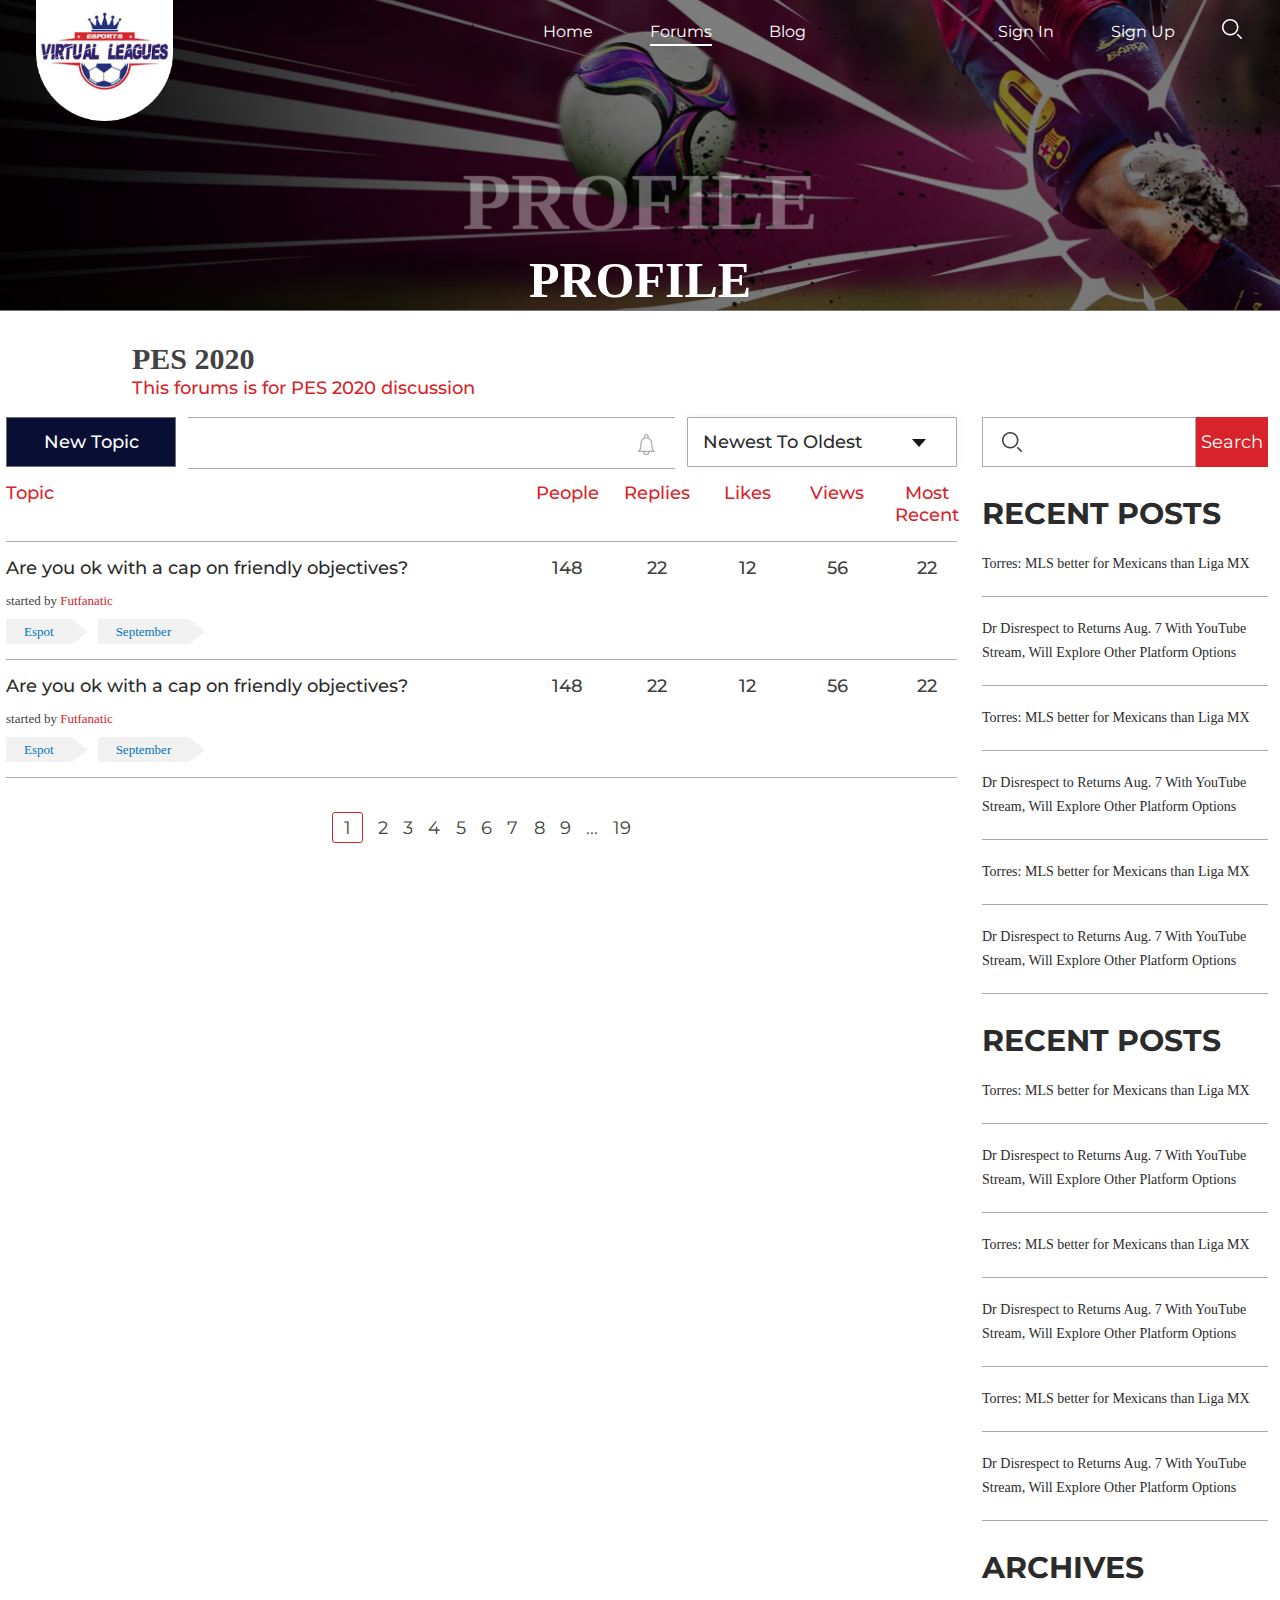
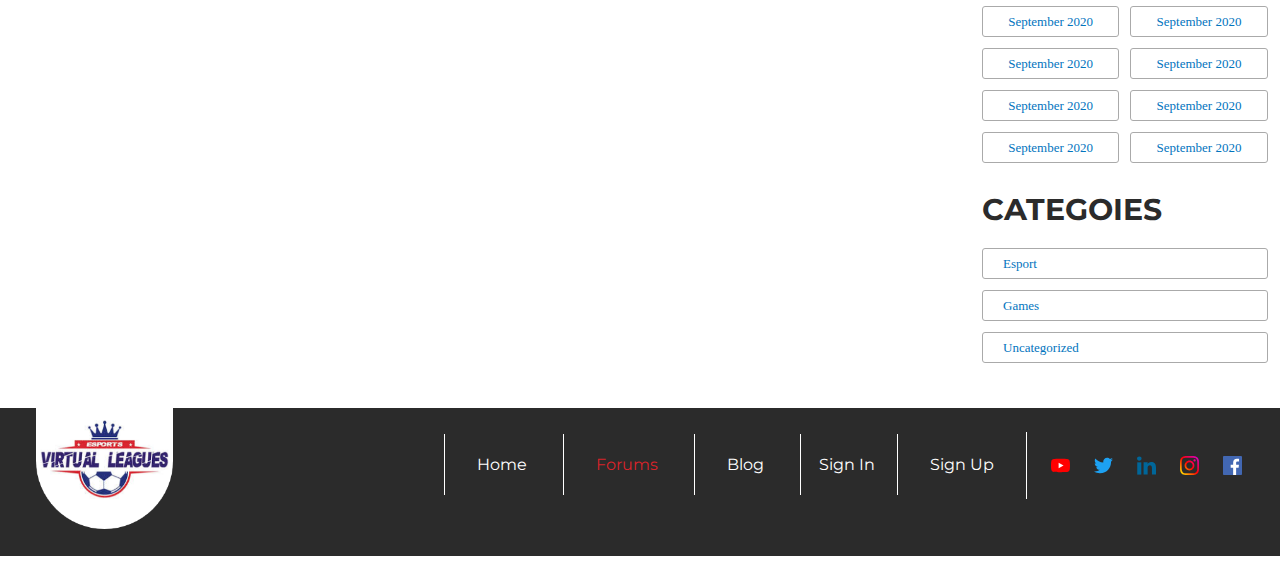
<file: forums.html>
<!DOCTYPE html>
<html lang="en">
  <head>
    <meta charset="UTF-8" />
    <meta http-equiv="X-UA-Compatible" content="IE=edge" />
    <meta name="viewport" content="width=device-width, initial-scale=1.0" />
    <link rel="stylesheet" href="style/forums.css" />
    <title>Home</title>
  </head>
  <body>
    <!-- HEADER -->
    <header>
      <div class="header-logo">
        <img src="image/logo.png" alt="Logo" />
      </div>
      <div class="two-section">
        <div class="head-links">
          <div class="head-links-item">
            <a class="head-links-item-link" href="index.html">Home</a>
            <a class="head-links-item-link active" href="forums.html">Forums</a>
            <a class="head-links-item-link" href="#">Blog</a>
          </div>
    
    
          <div class="head-links-item">
            <a class="head-links-item-link" href="sign.html">Sign In</a>
            <a class="head-links-item-link" href="sign.html">Sign Up</a>
            <a id="myBtnSearch" href="#"><img src="image/search.png" alt="search" /></a>
          </div>
    
    
    
        </div>
        <div class="menu-icon">
          <div></div>
          <div></div>
          <div></div>
        </div>
      </div>
    </header>
    
    <!-- HEADER SEARCH-->
    <div class="headline-pic header-box">
      <div id="my-modal-header" class="header-box-search">
        <div class="header-box-search-item">
          <label>
            <a href="#" class="btn-close">
              <svg class="search-icon " xmlns="http://www.w3.org/2000/svg" width="19.985" height="20"
                viewBox="0 0 19.985 20">
                <defs>
                  <style>
                    .a {
                      fill: #fff;
                    }
                  </style>
                </defs>
                <g transform="translate(-0.196)">
                  <path class="a"
                    d="M8.432,16.472a8.236,8.236,0,1,1,8.236-8.236,8.245,8.245,0,0,1-8.236,8.236Zm0-14.91a6.675,6.675,0,1,0,6.675,6.675A6.682,6.682,0,0,0,8.432,1.561Zm11.52,18.21a.781.781,0,0,0,0-1.1l-3.493-3.493a.781.781,0,0,0-1.1,1.1l3.493,3.493a.781.781,0,0,0,1.1,0Z" />
                </g>
              </svg>
            </a>
    
            <input  type="text" class="search-input">
          </label>
        </div>
      </div>
      <div class="chapter">
        <h1>PROFILE</h1>
        <h2>PROFILE</h2>
      </div>
    </div>

    <div class="draw-pes">
      <h1>Pes 2020</h1>
      <p>This forums is for PES 2020 discussion</p>
    </div>

    <div class="board__sidebar">
      <section>
        <div class="forums">
          <div id="topic">
            <button id="myBtn">New Topic</button>
            <div class="side">
              <img src="image/bell.png" />
            </div>
            <div class="dropdown-news">
              <div class="selected">
                <p>Newest to oldest</p>
                <div class="dropdown-img">
                  <img src="image/dropdown-arrow.png" />
                </div>
              </div>
              <div class="dropdown-content">
                <div class="select-new">
                  <p>New One</p>
                </div>
                <div class="select-new">
                  <p>Old One</p>
                </div>
              </div>
            </div>
          </div>
          <div class="table">
            <div class="tb-head">
              <p class="topic-name">Topic</p>
              <div class="topic-info">
                <p>People</p>
                <p>Replies</p>
                <p>Likes</p>
                <p>Views</p>
                <p>Most Recent</p>
              </div>
            </div>
            <div class="tb-body">
              <div class="topic-real">
                <p>Are you ok with a cap on friendly objectives?</p>
                <span
                  >started by
                  <p>Futfanatic</p></span
                >
                <div class="mouths">
                  <span>Espot</span>
                  <span>September</span>
                </div>
              </div>
              <div class="topic-info">
                <p>148</p>
                <p>22</p>
                <p>12</p>
                <p>56</p>
                <p>22</p>
              </div>
            </div>
            <div class="tb-body">
              <div class="topic-real">
                <p>Are you ok with a cap on friendly objectives?</p>
                <span
                  >started by
                  <p>Futfanatic</p></span
                >
                <div class="mouths">
                  <span>Espot</span>
                  <span>September</span>
                </div>
              </div>
              <div class="topic-info">
                <p>148</p>
                <p>22</p>
                <p>12</p>
                <p>56</p>
                <p>22</p>
              </div>
            </div>
          </div>

          <div class="pagination">
            <div class="inner-pagin">
              <a class="active-link">1</a>
              <a>2</a>
              <a>3</a>
              <a>4</a>
              <a>5</a>
              <a>6</a>
              <a>7</a>
              <a>8</a>
              <a>9</a>
              <a>...</a>
              <a>19</a>
            </div>
          </div>
        </div>
        <div class="sidebar">
          <div class="search-panel">
            <img src="image/search-2.png" />
            <input type="text" />
            <button>Search</button>
          </div>
          <div class="sidebar-ino">
            <h2>Recent Posts</h2>
            <ul class="posts">
              <li>Torres: MLS better for Mexicans than Liga MX</li>
              <li>
                Dr Disrespect to Returns Aug. 7 With YouTube Stream, Will
                Explore Other Platform Options
              </li>
              <li>Torres: MLS better for Mexicans than Liga MX</li>
              <li>
                Dr Disrespect to Returns Aug. 7 With YouTube Stream, Will
                Explore Other Platform Options
              </li>
              <li>Torres: MLS better for Mexicans than Liga MX</li>
              <li>
                Dr Disrespect to Returns Aug. 7 With YouTube Stream, Will
                Explore Other Platform Options
              </li>
            </ul>
            <h2>Recent Posts</h2>
            <ul class="posts">
              <li>Torres: MLS better for Mexicans than Liga MX</li>
              <li>
                Dr Disrespect to Returns Aug. 7 With YouTube Stream, Will
                Explore Other Platform Options
              </li>
              <li>Torres: MLS better for Mexicans than Liga MX</li>
              <li>
                Dr Disrespect to Returns Aug. 7 With YouTube Stream, Will
                Explore Other Platform Options
              </li>
              <li>Torres: MLS better for Mexicans than Liga MX</li>
              <li>
                Dr Disrespect to Returns Aug. 7 With YouTube Stream, Will
                Explore Other Platform Options
              </li>
            </ul>
            <h2>Archives</h2>
            <ul class="archives">
              <li>September 2020</li>
              <li>September 2020</li>
              <li>September 2020</li>
              <li>September 2020</li>
              <li>September 2020</li>
              <li>September 2020</li>
              <li>September 2020</li>
              <li>September 2020</li>
            </ul>
            <h2>Categoies</h2>
            <div class="categories">
              <li>Esport</li>
              <li>Games</li>
              <li>Uncategorized</li>
            </div>
          </div>
        </div>
      </section>
    </div>
    <!-- Modal -->
     <div id="myModal" class="modal new-topic">
      <!-- Modal content -->
      <div class="modal-body">
        <div class="modal-header">
          <span class="btn-close-header btn-close ">
            <svg xmlns="http://www.w3.org/2000/svg" width="24" height="24" viewBox="0 0 33.62 33.62">
              <g transform="translate(-3.375 -3.375)">
                <path
                  d="M24.928,23.1l-4.259-4.259,4.259-4.259A1.292,1.292,0,0,0,23.1,12.758l-4.259,4.259-4.259-4.259a1.292,1.292,0,0,0-1.826,1.826l4.259,4.259L12.757,23.1a1.249,1.249,0,0,0,0,1.826,1.283,1.283,0,0,0,1.826,0l4.259-4.259L23.1,24.929a1.3,1.3,0,0,0,1.826,0A1.283,1.283,0,0,0,24.928,23.1Z"
                  transform="translate(1.342 1.341)" />
                <path
                  d="M20.185,5.638A14.541,14.541,0,1,1,9.9,9.9,14.451,14.451,0,0,1,20.185,5.638m0-2.263a16.81,16.81,0,1,0,16.81,16.81,16.807,16.807,0,0,0-16.81-16.81Z" />
              </g>
            </svg>
          </span>
        </div>
        <div class="modal-content">
          <div class="modal-content-item">
            <div class="modal-content-item-title">
              <h2>Cerate topic</h2>
            </div>
            <div class="modal-content-item-input">
              <input type="text" placeholder="Topic title">
            </div>
            <div class="modal-content-item-input">
              <textarea name="topic-text" placeholder="Write text here" id="" cols="30" rows="10"></textarea>
            </div>
            <label class="modal-content-item-check">
              Specific players can answer only
              <input type="checkbox">
              <span class="checkmark"></span>
            </label>

            <div class="dropdown-topic">
              <div class="selected">
                <p>Esport</p>
                <div class="dropdown-img">
                  <img src="image/dropdown-arrow.png">
                </div>
              </div>
              <div class="dropdown-content" style="display: none;">
                <div class="select-new">
                  
                  <p>Esport</p>
                </div>
                <div class="select-new">
                  <p>Games</p>
                </div>
                <div class="select-new">
                  <p>XBox</p>
                </div>
                <div class="select-new">
                  
                  <p>Uncategorized</p>
                </div>
                <div class="select-new">
                  <p>Personal Computer</p>
                </div>
              </div>
            </div>
        
            <div>
              <button type="submit" class="btn-close">Create</button>
            </div>
          </div>
        </div>
      </div>
    </div>
    <footer>
      <div class="footer-content">
        <div class="header-logo">
          <img src="image/logo.png" alt="Logo" />
        </div>
        <div class="two-section">
          <div class="head-links">
            <div class="only-links">
              <a href="./index.html">Home</a>
              <a href="./forums.html" class="active-alink">Forums</a>
              <a href="#">Blog</a>
              <a href="./sign.html">Sign In</a>
              <a href="#">Sign Up</a>
            </div>
            <div class="icons">
              <a href=""><img src="image/youtube.svg" /></a>
              <a href=""><img src="image/twitter.svg" /></a>
              <a href=""><img src="image/linkedin.svg" /></a>
              <a href=""><img src="image/instagram.svg" /></a>
              <a href=""><img src="image/facebook.svg" /></a>
            </div>
          </div>
        </div>
      </div>
    </footer>
    <script
      src="https://code.jquery.com/jquery-3.6.0.min.js"
      integrity="sha256-/xUj+3OJU5yExlq6GSYGSHk7tPXikynS7ogEvDej/m4="
      crossorigin="anonymous"
    ></script>
    <script src="js/head.js"></script>
    <script src="js/dropdown.js"></script>
    <script src="./js/modal.js">  </script>
    <script>
      $(".tb-body").click(function () {
        window.location = "post.html";
      });
    </script>
  </body>
</html>
</file>
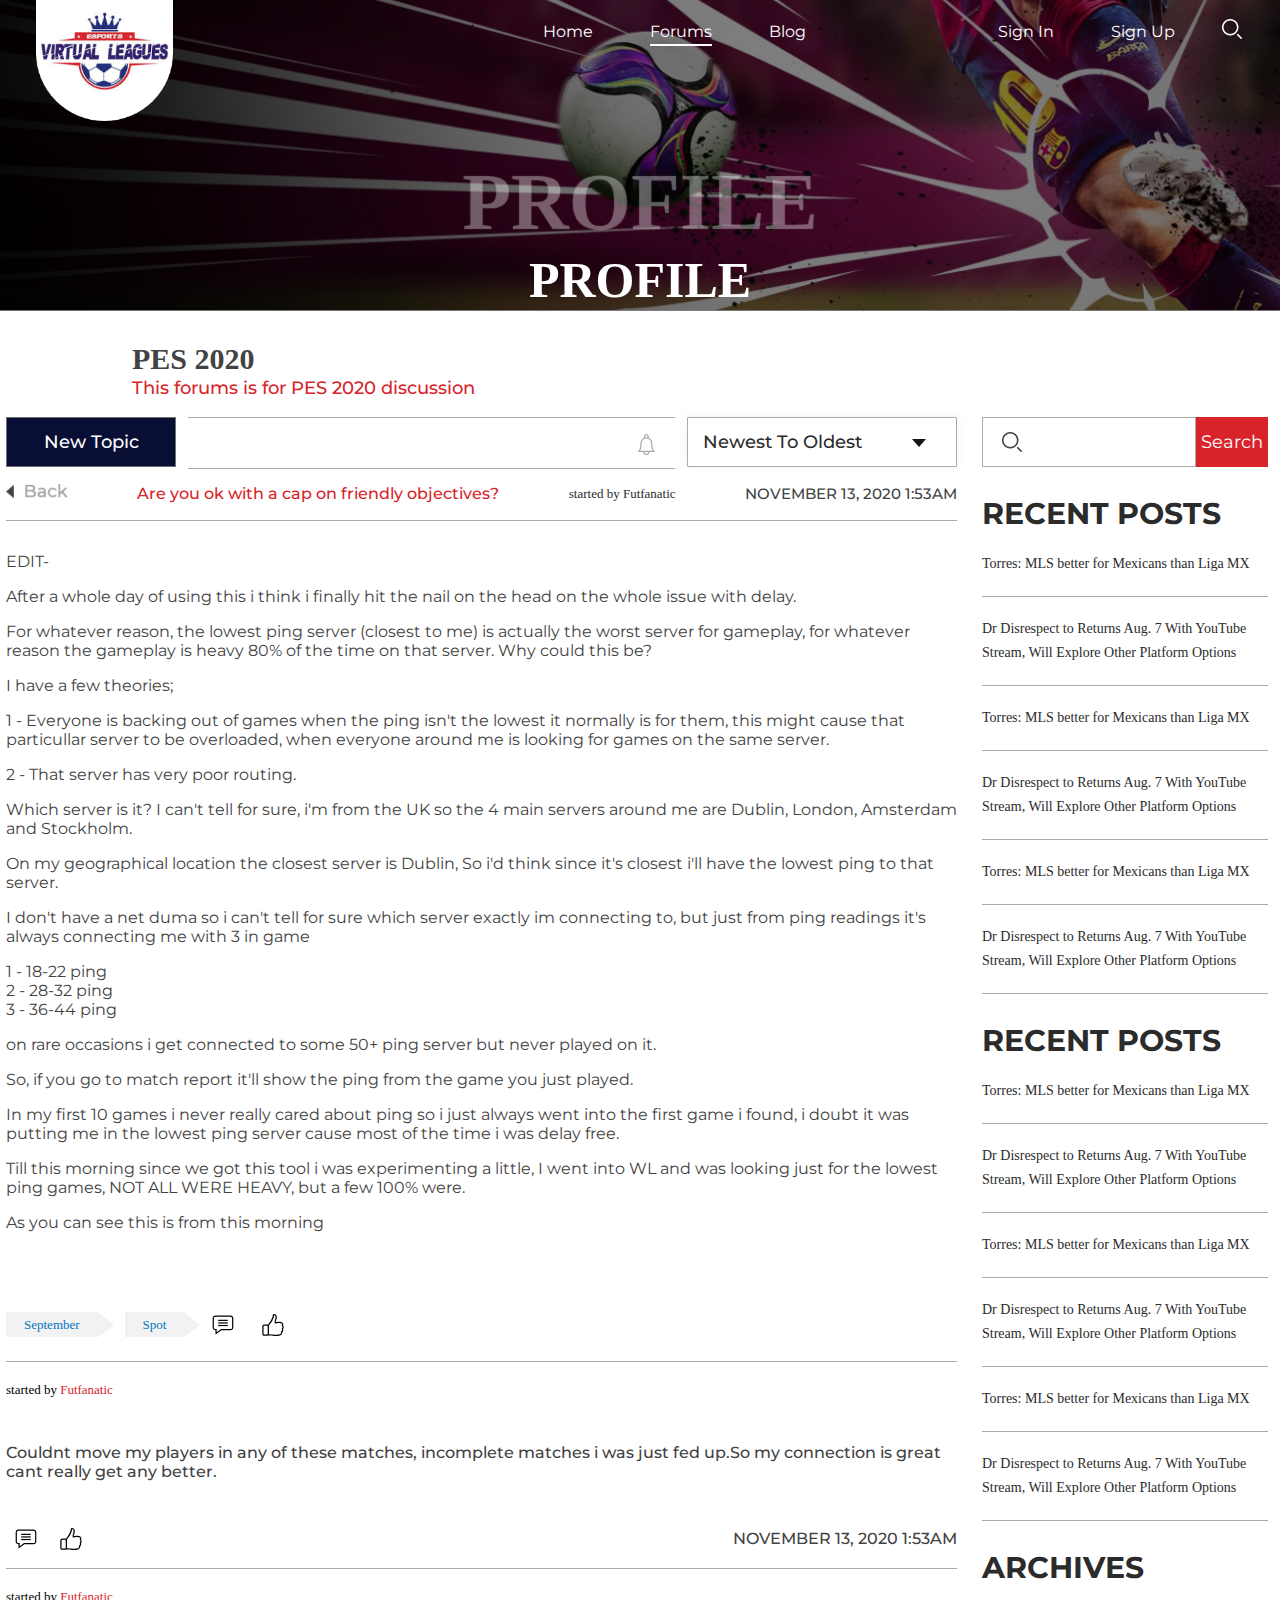
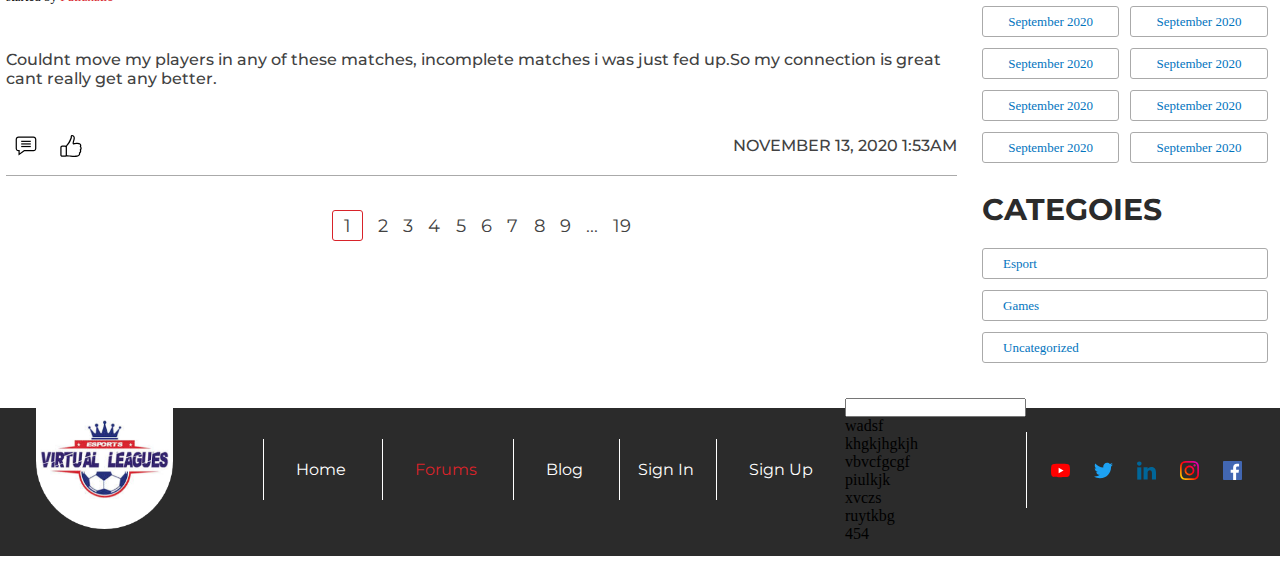
<file: post.html>
<!DOCTYPE html>
<html lang="en">
  <head>
    <meta charset="UTF-8" />
    <meta http-equiv="X-UA-Compatible" content="IE=edge" />
    <meta name="viewport" content="width=device-width, initial-scale=1.0" />
    <link rel="stylesheet" href="style/post.css" />
    <title>Home</title>
  </head>
  <body>
    <!-- HEADER -->
    <header>
      <div class="header-logo">
        <img src="image/logo.png" alt="Logo" />
      </div>
      <div class="two-section">
        <div class="head-links">
          <div class="head-links-item">
            <a class="head-links-item-link" href="index.html">Home</a>
            <a class="head-links-item-link active" href="forums.html">Forums</a>
            <a class="head-links-item-link" href="#">Blog</a>
          </div>
    
    
          <div class="head-links-item">
            <a class="head-links-item-link" href="sign.html">Sign In</a>
            <a class="head-links-item-link" href="sign.html">Sign Up</a>
            <a id="myBtnSearch" href="#"><img src="image/search.png" alt="search" /></a>
          </div>
    
    
    
        </div>
        <div class="menu-icon">
          <div></div>
          <div></div>
          <div></div>
        </div>
      </div>
    </header>
    
    <!-- HEADER SEARCH-->
    <div class="headline-pic header-box">
      <div id="my-modal-header" class="header-box-search">
        <div class="header-box-search-item">
          <label>
            <a href="#" class="btn-close">
              <svg class="search-icon " xmlns="http://www.w3.org/2000/svg" width="19.985" height="20"
                viewBox="0 0 19.985 20">
                <defs>
                  <style>
                    .a {
                      fill: #fff;
                    }
                  </style>
                </defs>
                <g transform="translate(-0.196)">
                  <path class="a"
                    d="M8.432,16.472a8.236,8.236,0,1,1,8.236-8.236,8.245,8.245,0,0,1-8.236,8.236Zm0-14.91a6.675,6.675,0,1,0,6.675,6.675A6.682,6.682,0,0,0,8.432,1.561Zm11.52,18.21a.781.781,0,0,0,0-1.1l-3.493-3.493a.781.781,0,0,0-1.1,1.1l3.493,3.493a.781.781,0,0,0,1.1,0Z" />
                </g>
              </svg>
            </a>
    
            <input type="text" class="search-input">
          </label>
        </div>
      </div>
      <div class="chapter">
        <h1>PROFILE</h1>
        <h2>PROFILE</h2>
      </div>
    </div>

    <div class="draw-pes">
    <h1>Pes 2020</h1>
    <p>This forums is for PES 2020 discussion</p>
    </div>

    <div class="board__sidebar">
        <section>
          <div class="forums">
            <div id="topic">
                <button id="myBtn">New Topic</button>
                <div class="side">
                  <img src="image/bell.png" />
                </div>
                <div class="dropdown-news">
                  <div class="selected">
                    <p>Newest to oldest</p>
                    <div class="dropdown-img">
                      <img src="image/dropdown-arrow.png" />
                    </div>
                  </div>
                  <div class="dropdown-content">
                    <div class="select-new">
                      <p>New One</p>
                    </div>
                    <div class="select-new">
                      <p>Old One</p>
                    </div>
                  </div>
                </div>
              </div>

              <div class="post-description">
                  <div class="back"><img src="image/back-arrow.png" /></div>
                  <p class="postname">Are you ok with a cap on friendly objectives?</p>
                  <span>started by Futfanatic</span>
                  <p class="date">NOVEMBER 13, 2020 1:53AM</p>
              </div>

              <div class="lg--info-text">
                <p>EDIT- </p>
                <p>After a whole day of using this i think i finally hit the nail on the head on the whole issue with delay. </p> 
                <p>For whatever reason, the lowest ping server (closest to me) is actually the worst server for gameplay, for whatever reason the gameplay 
                is heavy 80% of the time on that server. Why could this be? </p>
                <p>I have a few theories; </p>
              <p> 1 - Everyone is backing out of games when the ping isn't the lowest it normally is for them, this 
              might cause that particullar server to be overloaded, when everyone around me is looking for games on the same server. </p>
              <p> 2 - That server has very poor routing. </p>
              <p> Which server is it? I can't tell for sure, i'm from the UK so the 4 main servers around me are Dublin, London, Amsterdam and Stockholm. </p>
              <p>On my geographical location the closest server is Dublin, So i'd think since it's closest i'll have the lowest ping to that server. </p> 
              <p> I don't have a net duma so i can't tell for sure which server exactly im connecting to, but just from ping readings it's 
                  always connecting me with 3 in game </p>
                <p>  1 - 18-22 ping <br> 2 - 28-32 ping <br> 3 - 36-44 ping </p> 
                <p> on rare occasions i get connected to some 50+ ping server but never played on it.</p>
                <p> So, if you go to match report it'll show the ping from the game you just played. </p>
                <p> In my first 10 games i never really cared about ping so i just always went into the first game i found,
                 i doubt it was putting me in the lowest ping server cause most of the time i was delay free. </p>
                <p> Till this morning since we got this tool i was experimenting a little, I went into WL and was looking just for the lowest ping games, 
                    NOT ALL WERE HEAVY, but a few 100% were.</p> <p> As you can see this is from this morning</p>
              </div>

              <div class="pract-list">
                <span>September</span>
                <span>Spot</span>
                <div class="bot-icon">
                  <svg width="24" height="22" xmlns="http://www.w3.org/2000/svg" height="682pt" viewBox="-21 -47 682.66669 682"
                    width="682pt">
                    <path
                      d="m552.011719-1.332031h-464.023438c-48.515625 0-87.988281 39.464843-87.988281 87.988281v283.972656c0 48.414063 39.300781 87.816406 87.675781 87.988282v128.863281l185.191407-128.863281h279.144531c48.515625 0 87.988281-39.472657 87.988281-87.988282v-283.972656c0-48.523438-39.472656-87.988281-87.988281-87.988281zm50.488281 371.960937c0 27.835938-22.648438 50.488282-50.488281 50.488282h-290.910157l-135.925781 94.585937v-94.585937h-37.1875c-27.839843 0-50.488281-22.652344-50.488281-50.488282v-283.972656c0-27.84375 22.648438-50.488281 50.488281-50.488281h464.023438c27.839843 0 50.488281 22.644531 50.488281 50.488281zm0 0" />
                    <path d="m171.292969 131.171875h297.414062v37.5h-297.414062zm0 0" />
                    <path d="m171.292969 211.171875h297.414062v37.5h-297.414062zm0 0" />
                    <path d="m171.292969 291.171875h297.414062v37.5h-297.414062zm0 0" />
                  </svg>
                </div>
                <div class="bot-icon">
                  <svg width="22" height="22" xmlns="http://www.w3.org/2000/svg" xmlns:xlink="http://www.w3.org/1999/xlink"
                    version="1.1" id="Capa_1" x="0px" y="0px" viewBox="0 0 478.2 478.2" style="enable-background:new 0 0 478.2 478.2;"
                    xml:space="preserve">
                    <path
                      d="M457.575,325.1c9.8-12.5,14.5-25.9,13.9-39.7c-0.6-15.2-7.4-27.1-13-34.4c6.5-16.2,9-41.7-12.7-61.5   c-15.9-14.5-42.9-21-80.3-19.2c-26.3,1.2-48.3,6.1-49.2,6.3h-0.1c-5,0.9-10.3,2-15.7,3.2c-0.4-6.4,0.7-22.3,12.5-58.1   c14-42.6,13.2-75.2-2.6-97c-16.6-22.9-43.1-24.7-50.9-24.7c-7.5,0-14.4,3.1-19.3,8.8c-11.1,12.9-9.8,36.7-8.4,47.7   c-13.2,35.4-50.2,122.2-81.5,146.3c-0.6,0.4-1.1,0.9-1.6,1.4c-9.2,9.7-15.4,20.2-19.6,29.4c-5.9-3.2-12.6-5-19.8-5h-61   c-23,0-41.6,18.7-41.6,41.6v162.5c0,23,18.7,41.6,41.6,41.6h61c8.9,0,17.2-2.8,24-7.6l23.5,2.8c3.6,0.5,67.6,8.6,133.3,7.3   c11.9,0.9,23.1,1.4,33.5,1.4c17.9,0,33.5-1.4,46.5-4.2c30.6-6.5,51.5-19.5,62.1-38.6c8.1-14.6,8.1-29.1,6.8-38.3   c19.9-18,23.4-37.9,22.7-51.9C461.275,337.1,459.475,330.2,457.575,325.1z M48.275,447.3c-8.1,0-14.6-6.6-14.6-14.6V270.1   c0-8.1,6.6-14.6,14.6-14.6h61c8.1,0,14.6,6.6,14.6,14.6v162.5c0,8.1-6.6,14.6-14.6,14.6h-61V447.3z M431.975,313.4   c-4.2,4.4-5,11.1-1.8,16.3c0,0.1,4.1,7.1,4.6,16.7c0.7,13.1-5.6,24.7-18.8,34.6c-4.7,3.6-6.6,9.8-4.6,15.4c0,0.1,4.3,13.3-2.7,25.8   c-6.7,12-21.6,20.6-44.2,25.4c-18.1,3.9-42.7,4.6-72.9,2.2c-0.4,0-0.9,0-1.4,0c-64.3,1.4-129.3-7-130-7.1h-0.1l-10.1-1.2   c0.6-2.8,0.9-5.8,0.9-8.8V270.1c0-4.3-0.7-8.5-1.9-12.4c1.8-6.7,6.8-21.6,18.6-34.3c44.9-35.6,88.8-155.7,90.7-160.9   c0.8-2.1,1-4.4,0.6-6.7c-1.7-11.2-1.1-24.9,1.3-29c5.3,0.1,19.6,1.6,28.2,13.5c10.2,14.1,9.8,39.3-1.2,72.7   c-16.8,50.9-18.2,77.7-4.9,89.5c6.6,5.9,15.4,6.2,21.8,3.9c6.1-1.4,11.9-2.6,17.4-3.5c0.4-0.1,0.9-0.2,1.3-0.3   c30.7-6.7,85.7-10.8,104.8,6.6c16.2,14.8,4.7,34.4,3.4,36.5c-3.7,5.6-2.6,12.9,2.4,17.4c0.1,0.1,10.6,10,11.1,23.3   C444.875,295.3,440.675,304.4,431.975,313.4z" />
                  </svg>
                </div>
              </div>
 
              
              <div class="comments">
                <div class="act-comment">
                  <div class="description"><span>started by <div>Futfanatic</div></span> <p>Couldnt move my players in any of these matches, incomplete matches i was just fed up.So my connection is great cant really get any better.</p></div>
                  <div class="comment-date">
                    <div class="bot">
                      <div class="bot-icon">
                        <svg width="24" height="22" xmlns="http://www.w3.org/2000/svg" height="682pt" viewBox="-21 -47 682.66669 682"
                          width="682pt">
                          <path
                            d="m552.011719-1.332031h-464.023438c-48.515625 0-87.988281 39.464843-87.988281 87.988281v283.972656c0 48.414063 39.300781 87.816406 87.675781 87.988282v128.863281l185.191407-128.863281h279.144531c48.515625 0 87.988281-39.472657 87.988281-87.988282v-283.972656c0-48.523438-39.472656-87.988281-87.988281-87.988281zm50.488281 371.960937c0 27.835938-22.648438 50.488282-50.488281 50.488282h-290.910157l-135.925781 94.585937v-94.585937h-37.1875c-27.839843 0-50.488281-22.652344-50.488281-50.488282v-283.972656c0-27.84375 22.648438-50.488281 50.488281-50.488281h464.023438c27.839843 0 50.488281 22.644531 50.488281 50.488281zm0 0" />
                          <path d="m171.292969 131.171875h297.414062v37.5h-297.414062zm0 0" />
                          <path d="m171.292969 211.171875h297.414062v37.5h-297.414062zm0 0" />
                          <path d="m171.292969 291.171875h297.414062v37.5h-297.414062zm0 0" />
                        </svg>
                      </div>
                      <div class="bot-icon">
                        <svg width="22" height="22" xmlns="http://www.w3.org/2000/svg" xmlns:xlink="http://www.w3.org/1999/xlink"
                          version="1.1" id="Capa_1" x="0px" y="0px" viewBox="0 0 478.2 478.2" style="enable-background:new 0 0 478.2 478.2;"
                          xml:space="preserve">
                          <path
                            d="M457.575,325.1c9.8-12.5,14.5-25.9,13.9-39.7c-0.6-15.2-7.4-27.1-13-34.4c6.5-16.2,9-41.7-12.7-61.5   c-15.9-14.5-42.9-21-80.3-19.2c-26.3,1.2-48.3,6.1-49.2,6.3h-0.1c-5,0.9-10.3,2-15.7,3.2c-0.4-6.4,0.7-22.3,12.5-58.1   c14-42.6,13.2-75.2-2.6-97c-16.6-22.9-43.1-24.7-50.9-24.7c-7.5,0-14.4,3.1-19.3,8.8c-11.1,12.9-9.8,36.7-8.4,47.7   c-13.2,35.4-50.2,122.2-81.5,146.3c-0.6,0.4-1.1,0.9-1.6,1.4c-9.2,9.7-15.4,20.2-19.6,29.4c-5.9-3.2-12.6-5-19.8-5h-61   c-23,0-41.6,18.7-41.6,41.6v162.5c0,23,18.7,41.6,41.6,41.6h61c8.9,0,17.2-2.8,24-7.6l23.5,2.8c3.6,0.5,67.6,8.6,133.3,7.3   c11.9,0.9,23.1,1.4,33.5,1.4c17.9,0,33.5-1.4,46.5-4.2c30.6-6.5,51.5-19.5,62.1-38.6c8.1-14.6,8.1-29.1,6.8-38.3   c19.9-18,23.4-37.9,22.7-51.9C461.275,337.1,459.475,330.2,457.575,325.1z M48.275,447.3c-8.1,0-14.6-6.6-14.6-14.6V270.1   c0-8.1,6.6-14.6,14.6-14.6h61c8.1,0,14.6,6.6,14.6,14.6v162.5c0,8.1-6.6,14.6-14.6,14.6h-61V447.3z M431.975,313.4   c-4.2,4.4-5,11.1-1.8,16.3c0,0.1,4.1,7.1,4.6,16.7c0.7,13.1-5.6,24.7-18.8,34.6c-4.7,3.6-6.6,9.8-4.6,15.4c0,0.1,4.3,13.3-2.7,25.8   c-6.7,12-21.6,20.6-44.2,25.4c-18.1,3.9-42.7,4.6-72.9,2.2c-0.4,0-0.9,0-1.4,0c-64.3,1.4-129.3-7-130-7.1h-0.1l-10.1-1.2   c0.6-2.8,0.9-5.8,0.9-8.8V270.1c0-4.3-0.7-8.5-1.9-12.4c1.8-6.7,6.8-21.6,18.6-34.3c44.9-35.6,88.8-155.7,90.7-160.9   c0.8-2.1,1-4.4,0.6-6.7c-1.7-11.2-1.1-24.9,1.3-29c5.3,0.1,19.6,1.6,28.2,13.5c10.2,14.1,9.8,39.3-1.2,72.7   c-16.8,50.9-18.2,77.7-4.9,89.5c6.6,5.9,15.4,6.2,21.8,3.9c6.1-1.4,11.9-2.6,17.4-3.5c0.4-0.1,0.9-0.2,1.3-0.3   c30.7-6.7,85.7-10.8,104.8,6.6c16.2,14.8,4.7,34.4,3.4,36.5c-3.7,5.6-2.6,12.9,2.4,17.4c0.1,0.1,10.6,10,11.1,23.3   C444.875,295.3,440.675,304.4,431.975,313.4z" />
                      
                        </svg>
                      </div>
                    </div>
                    <p>NOVEMBER 13, 2020 1:53AM</p>
                  </div>
                </div>
                <div class="act-comment">
                  <div class="description"><span>started by <div>Futfanatic</div></span> <p>Couldnt move my players in any of these matches, incomplete matches i was just fed up.So my connection is great cant really get any better.</p></div>
                  <div class="comment-date">
                    <div class="bot">
                      <div class="bot-icon bot-icon-message">
                        <span>Message</span>
                        <svg width="24" height="22" xmlns="http://www.w3.org/2000/svg" height="682pt" viewBox="-21 -47 682.66669 682"
                          width="682pt">
                          <path
                            d="m552.011719-1.332031h-464.023438c-48.515625 0-87.988281 39.464843-87.988281 87.988281v283.972656c0 48.414063 39.300781 87.816406 87.675781 87.988282v128.863281l185.191407-128.863281h279.144531c48.515625 0 87.988281-39.472657 87.988281-87.988282v-283.972656c0-48.523438-39.472656-87.988281-87.988281-87.988281zm50.488281 371.960937c0 27.835938-22.648438 50.488282-50.488281 50.488282h-290.910157l-135.925781 94.585937v-94.585937h-37.1875c-27.839843 0-50.488281-22.652344-50.488281-50.488282v-283.972656c0-27.84375 22.648438-50.488281 50.488281-50.488281h464.023438c27.839843 0 50.488281 22.644531 50.488281 50.488281zm0 0" />
                          <path d="m171.292969 131.171875h297.414062v37.5h-297.414062zm0 0" />
                          <path d="m171.292969 211.171875h297.414062v37.5h-297.414062zm0 0" />
                          <path d="m171.292969 291.171875h297.414062v37.5h-297.414062zm0 0" />
                        </svg>
                      </div>
                      <div class="bot-icon">
                        <span>Like</span>
                        <svg width="22" height="22" xmlns="http://www.w3.org/2000/svg" xmlns:xlink="http://www.w3.org/1999/xlink"
                          version="1.1" id="Capa_1" x="0px" y="0px" viewBox="0 0 478.2 478.2" style="enable-background:new 0 0 478.2 478.2;"
                          xml:space="preserve">
                          <path
                            d="M457.575,325.1c9.8-12.5,14.5-25.9,13.9-39.7c-0.6-15.2-7.4-27.1-13-34.4c6.5-16.2,9-41.7-12.7-61.5   c-15.9-14.5-42.9-21-80.3-19.2c-26.3,1.2-48.3,6.1-49.2,6.3h-0.1c-5,0.9-10.3,2-15.7,3.2c-0.4-6.4,0.7-22.3,12.5-58.1   c14-42.6,13.2-75.2-2.6-97c-16.6-22.9-43.1-24.7-50.9-24.7c-7.5,0-14.4,3.1-19.3,8.8c-11.1,12.9-9.8,36.7-8.4,47.7   c-13.2,35.4-50.2,122.2-81.5,146.3c-0.6,0.4-1.1,0.9-1.6,1.4c-9.2,9.7-15.4,20.2-19.6,29.4c-5.9-3.2-12.6-5-19.8-5h-61   c-23,0-41.6,18.7-41.6,41.6v162.5c0,23,18.7,41.6,41.6,41.6h61c8.9,0,17.2-2.8,24-7.6l23.5,2.8c3.6,0.5,67.6,8.6,133.3,7.3   c11.9,0.9,23.1,1.4,33.5,1.4c17.9,0,33.5-1.4,46.5-4.2c30.6-6.5,51.5-19.5,62.1-38.6c8.1-14.6,8.1-29.1,6.8-38.3   c19.9-18,23.4-37.9,22.7-51.9C461.275,337.1,459.475,330.2,457.575,325.1z M48.275,447.3c-8.1,0-14.6-6.6-14.6-14.6V270.1   c0-8.1,6.6-14.6,14.6-14.6h61c8.1,0,14.6,6.6,14.6,14.6v162.5c0,8.1-6.6,14.6-14.6,14.6h-61V447.3z M431.975,313.4   c-4.2,4.4-5,11.1-1.8,16.3c0,0.1,4.1,7.1,4.6,16.7c0.7,13.1-5.6,24.7-18.8,34.6c-4.7,3.6-6.6,9.8-4.6,15.4c0,0.1,4.3,13.3-2.7,25.8   c-6.7,12-21.6,20.6-44.2,25.4c-18.1,3.9-42.7,4.6-72.9,2.2c-0.4,0-0.9,0-1.4,0c-64.3,1.4-129.3-7-130-7.1h-0.1l-10.1-1.2   c0.6-2.8,0.9-5.8,0.9-8.8V270.1c0-4.3-0.7-8.5-1.9-12.4c1.8-6.7,6.8-21.6,18.6-34.3c44.9-35.6,88.8-155.7,90.7-160.9   c0.8-2.1,1-4.4,0.6-6.7c-1.7-11.2-1.1-24.9,1.3-29c5.3,0.1,19.6,1.6,28.2,13.5c10.2,14.1,9.8,39.3-1.2,72.7   c-16.8,50.9-18.2,77.7-4.9,89.5c6.6,5.9,15.4,6.2,21.8,3.9c6.1-1.4,11.9-2.6,17.4-3.5c0.4-0.1,0.9-0.2,1.3-0.3   c30.7-6.7,85.7-10.8,104.8,6.6c16.2,14.8,4.7,34.4,3.4,36.5c-3.7,5.6-2.6,12.9,2.4,17.4c0.1,0.1,10.6,10,11.1,23.3   C444.875,295.3,440.675,304.4,431.975,313.4z" />
                      
                        </svg>
                      </div>
                    </div>
                    <p>NOVEMBER 13, 2020 1:53AM</p>
                  </div>
                  <div class="comment-add">
                    <div class="comment-add-text">
                      <textarea name="topic-comment" id="topic-comment" cols="30" rows="10"></textarea>
                    </div>
                    <div class="comment-add-btn">
                      <button>Post</button>
                      <button>Cancel</button>
                    </div>
                  </div>
                </div>
              </div>
              <div class="pagination">
                <div class="inner-pagin">
                  <a class="active-link">1</a>
                  <a>2</a>
                  <a>3</a>
                  <a>4</a>
                  <a>5</a>
                  <a>6</a>
                  <a>7</a>
                  <a>8</a>
                  <a>9</a>
                  <a>...</a>
                  <a>19</a>
                </div>
              </div>
          </div>
          <div class="sidebar">
            <div class="search-panel">
              <img src="image/search-2.png" />
              <input type="text" />
              <button>Search</button>
            </div>
            <div class="sidebar-ino">
              <h2>Recent Posts</h2>
              <ul class="posts">
                <li>Torres: MLS better for Mexicans than Liga MX</li>
                <li>
                  Dr Disrespect to Returns Aug. 7 With YouTube Stream, Will
                  Explore Other Platform Options
                </li>
                <li>Torres: MLS better for Mexicans than Liga MX</li>
                <li>
                  Dr Disrespect to Returns Aug. 7 With YouTube Stream, Will
                  Explore Other Platform Options
                </li>
                <li>Torres: MLS better for Mexicans than Liga MX</li>
                <li>
                  Dr Disrespect to Returns Aug. 7 With YouTube Stream, Will
                  Explore Other Platform Options
                </li>
              </ul>
              <h2>Recent Posts</h2>
              <ul class="posts">
                <li>Torres: MLS better for Mexicans than Liga MX</li>
                <li>
                  Dr Disrespect to Returns Aug. 7 With YouTube Stream, Will
                  Explore Other Platform Options
                </li>
                <li>Torres: MLS better for Mexicans than Liga MX</li>
                <li>
                  Dr Disrespect to Returns Aug. 7 With YouTube Stream, Will
                  Explore Other Platform Options
                </li>
                <li>Torres: MLS better for Mexicans than Liga MX</li>
                <li>
                  Dr Disrespect to Returns Aug. 7 With YouTube Stream, Will
                  Explore Other Platform Options
                </li>
              </ul>
              <h2>Archives</h2>
              <ul class="archives">
                <li>September 2020</li>
                <li>September 2020</li>
                <li>September 2020</li>
                <li>September 2020</li>
                <li>September 2020</li>
                <li>September 2020</li>
                <li>September 2020</li>
                <li>September 2020</li>
              </ul>
              <h2>Categoies</h2>
              <div class="categories">
                <li>Esport</li>
                <li>Games</li>
                <li>Uncategorized</li>
              </div>
            </div>
          </div>
        </section>
      </div>
      <!-- Modal -->
      <div id="myModal" class="modal new-topic">
        <!-- Modal content -->
        <div class="modal-body">
          <div class="modal-header">
            <span class="btn-close-header btn-close ">
              <svg xmlns="http://www.w3.org/2000/svg" width="24" height="24" viewBox="0 0 33.62 33.62">
                <g transform="translate(-3.375 -3.375)">
                  <path
                    d="M24.928,23.1l-4.259-4.259,4.259-4.259A1.292,1.292,0,0,0,23.1,12.758l-4.259,4.259-4.259-4.259a1.292,1.292,0,0,0-1.826,1.826l4.259,4.259L12.757,23.1a1.249,1.249,0,0,0,0,1.826,1.283,1.283,0,0,0,1.826,0l4.259-4.259L23.1,24.929a1.3,1.3,0,0,0,1.826,0A1.283,1.283,0,0,0,24.928,23.1Z"
                    transform="translate(1.342 1.341)" />
                  <path
                    d="M20.185,5.638A14.541,14.541,0,1,1,9.9,9.9,14.451,14.451,0,0,1,20.185,5.638m0-2.263a16.81,16.81,0,1,0,16.81,16.81,16.807,16.807,0,0,0-16.81-16.81Z" />
                </g>
              </svg>
            </span>
          </div>
          <div class="modal-content">
            <div class="modal-content-item">
              <div class="modal-content-item-title">
                <h2>Cerate topic</h2>
              </div>
              <div class="modal-content-item-input">
                <input type="text" placeholder="Topic title">
              </div>
              <div class="modal-content-item-input">
                <textarea name="topic-text" placeholder="Write text here" id="" cols="30" rows="10"></textarea>
              </div>
              <label class="modal-content-item-check">
                Specific players can answer only
                <input type="checkbox">
                <span class="checkmark"></span>
              </label>
      
              <div class="dropdown-topic">
                <div class="selected">
                  <p>Esport</p>
                  <div class="dropdown-img">
                    <img src="image/dropdown-arrow.png">
                  </div>
                </div>
                <div class="dropdown-content" style="display: none;">
                  <div class="select-new">
      
                    <p>Esport</p>
                  </div>
                  <div class="select-new">
                    <p>Games</p>
                  </div>
                  <div class="select-new">
                    <p>XBox</p>
                  </div>
                  <div class="select-new">
      
                    <p>Uncategorized</p>
                  </div>
                  <div class="select-new">
                    <p>Personal Computer</p>
                  </div>
                </div>
              </div>
      
              <div>
                <button type="submit" class="btn-close">Create</button>
              </div>
            </div>
          </div>
        </div>
      </div>
      <footer>
        <div class="footer-content">
          <div class="header-logo">
            <img src="image/logo.png" alt="Logo" />
          </div>
          <div class="two-section">
            <div class="head-links">
            <div class="only-links">
              <a href="./index.html" >Home</a>
              <a href="./forums.html" class="active-alink">Forums</a>
              <a href="#">Blog</a>
              <a href="./sign.html">Sign In</a>
              <a href="#">Sign Up</a>
            </div>
            <div>
              <div><input type="text" class="in"></div>
              <div>
                <ul>
                  <li>wadsf</li>
                  <li>khgkjhgkjh</li>
                  <li>vbvcfgcgf</li>
                  <li>piulkjk</li>
                  <li>xvczs</li>
                  <li>ruytkbg</li>
                  <li>454</li>
                </ul>
              </div>
            </div>
              <div class="icons">
                <a href=""><img src="image/youtube.svg" /></a>
                <a href=""><img src="image/twitter.svg" /></a>
                <a href=""><img src="image/linkedin.svg" /></a>
                <a href=""><img src="image/instagram.svg" /></a>
                <a href=""><img src="image/facebook.svg" /></a>
              </div>
            </div>
          </div>
        </div>
      </footer>
      <script
        src="https://code.jquery.com/jquery-3.6.0.min.js"
        integrity="sha256-/xUj+3OJU5yExlq6GSYGSHk7tPXikynS7ogEvDej/m4="
        crossorigin="anonymous"
      ></script>
      <script src="js/head.js"></script>
      <script src="js/dropdown.js"></script>
    </body>
  </html>
    <script src="./js/modal.js"></script>
    <script src="./js/botIcon.js"></script>


    <script src = "https://cdn.ckeditor.com/4.16.1/standard/ckeditor.js"> </script> 
    <script src="./js/ckeditorSetting.js"></script>
       
  </body>
</html>
</file>
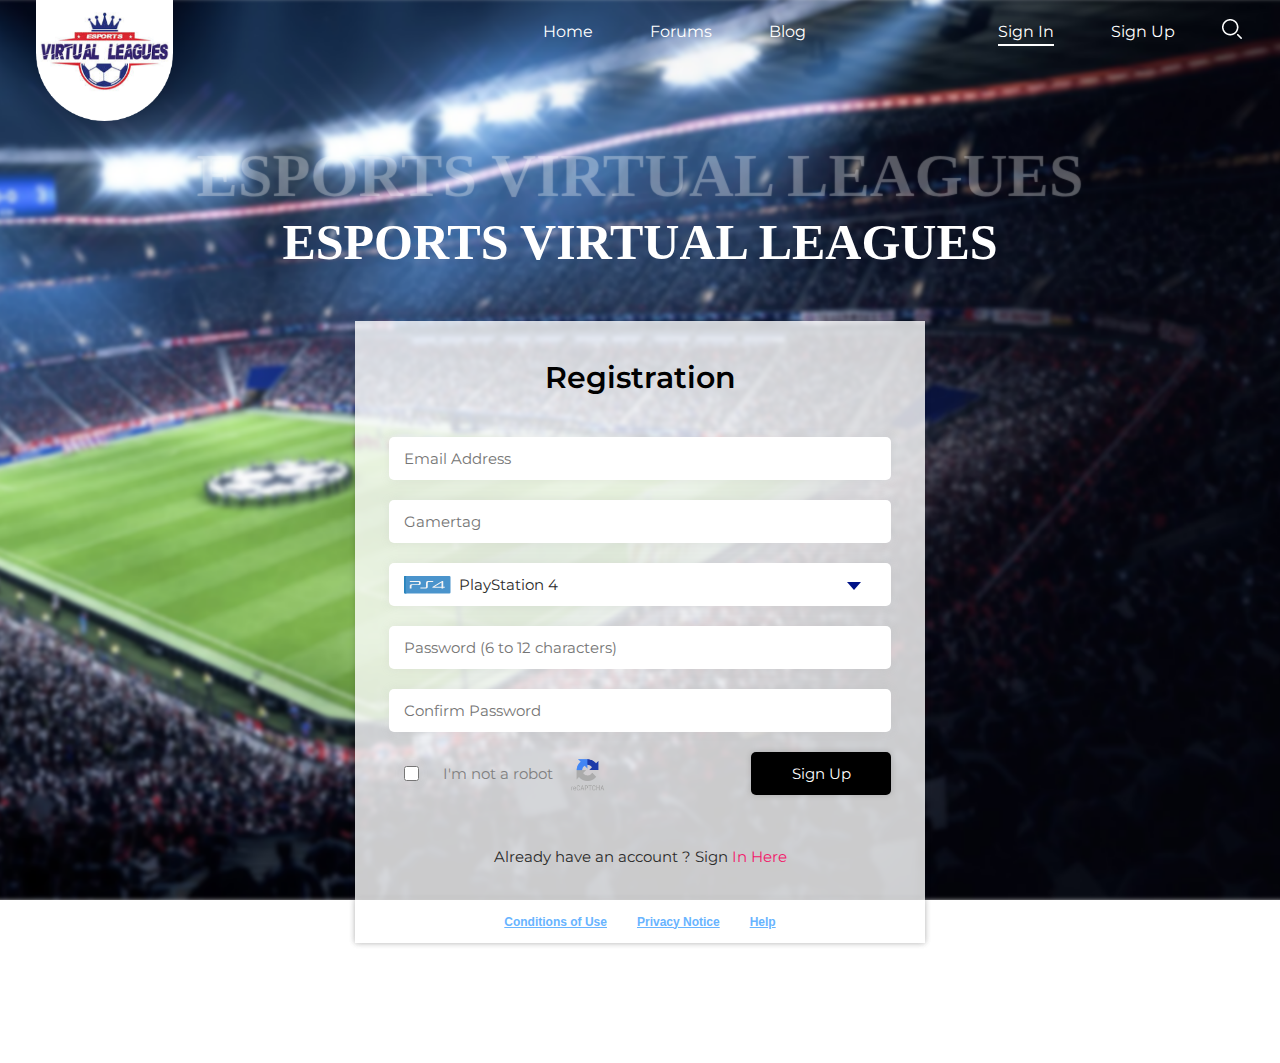
<file: sign.html>
<!DOCTYPE html>
<html lang="en">
  <head>
    <meta charset="UTF-8" />
    <meta http-equiv="X-UA-Compatible" content="IE=edge" />
    <meta name="viewport" content="width=device-width, initial-scale=1.0" />
    <link rel="stylesheet" href="style/sign.css" />
    <title>Home</title>
  </head>
  <body>

    <!-- HEADER -->
    <header class="header-sign">
      <div class="header-logo">
        <img src="image/logo.png" alt="Logo" />
      </div>
      <div class="two-section">
        <div class="head-links">
          <div class="head-links-item">
            <a class="head-links-item-link" href="index.html">Home</a>
            <a class="head-links-item-link" href="forums.html">Forums</a>
            <a class="head-links-item-link" href="#">Blog</a>
          </div>
    
    
          <div class="head-links-item">
            <a class="head-links-item-link active" href="sign.html">Sign In</a>
            <a class="head-links-item-link" href="sign.html">Sign Up</a>
            <a id="myBtnSearch" href="#"><img src="image/search.png" alt="search" /></a>
          </div>
    
    
    
        </div>
        <div class="menu-icon">
          <div></div>
          <div></div>
          <div></div>
        </div>
      </div>
    </header>
    
    <!-- HEADER SEARCH-->
    <div class="header-box sign-serch-box">
      <div id="my-modal-header" class="header-box-search">
        <div class="header-box-search-item">
          <label>
            <a href="#" class="btn-close">
              <svg class="search-icon " xmlns="http://www.w3.org/2000/svg" width="19.985" height="20" viewBox="0 0 19.985 20">
                <defs>
                  <style>
                    .a {
                      fill: #fff;
                    }
                  </style>
                </defs>
                <g transform="translate(-0.196)">
                  <path class="a"
                    d="M8.432,16.472a8.236,8.236,0,1,1,8.236-8.236,8.245,8.245,0,0,1-8.236,8.236Zm0-14.91a6.675,6.675,0,1,0,6.675,6.675A6.682,6.682,0,0,0,8.432,1.561Zm11.52,18.21a.781.781,0,0,0,0-1.1l-3.493-3.493a.781.781,0,0,0-1.1,1.1l3.493,3.493a.781.781,0,0,0,1.1,0Z" />
                </g>
              </svg>
            </a>
      
            <input type="text" class="search-input">
          </label>
        </div>
      </div>
    </div>
    <div class="sign-chapter">
      <div class="chapter">
        <h1>Esports Virtual Leagues</h1>
        <h2>Esports Virtual Leagues</h2>
      </div>
    </div>
    

    <div class="form-content">
      <!-- forms  -->

      <form action="POST" class="signIn" id="signIn">
        <h2>Sign In</h2>
        <div class="innerform">
          <input
            type="email"
            placeholder="Email Address / Gamertag"
            name="email"
          />
          <div class="dropdown-console">
            <div class="selected">
              <img src="image/ps4.png" />
              <p>PlayStation 4</p>
              <div class="dropdown-img">
                <img src="image/dropdown-arrow.png" />
              </div>
            </div>
            <div class="dropdown-content">
              <div class="select-new">
                <img src="image/ps4.png" />
                <p>PlayStation 4</p>
              </div>
              <div class="select-new">
                <img src="image/ps5.png" />
                <p>PlayStation 5</p>
              </div>
              <div class="select-new">
                <img src="image/xbox.png" />
                <p>XBox</p>
              </div>
              <div class="select-new">
                <img src="image/xboxx.png" />
                <p>XBox series X</p>
              </div>
              <div class="select-new">
                <img src="image/pc.png" />
                <p>Personal Computer</p>
              </div>
            </div>
          </div>
          <input
            type="password"
            placeholder="Password (6 to 12 characters)"
            name="password"
          />

          <div class="robot-stack">
            <div class="checkbox">
              <div class="item-check">
                <input type="checkbox" class="check_the_heart" />
              </div>
              <p>I'm not a robot</p>
              <img src="image/secure.png" />
            </div>
            <button type="submit">Sign In</button>
          </div>
          <div class="sign-here">
            <p>
              Already have an account ? Sign
              <a href="#" id="goRegistration"> Up Here</a>
            </p>
          </div>
        </div>
      </form>
      <form action="POST" class="registration" id="registration">
        <h2>Registration</h2>
        <div class="innerform">
          <input type="email" placeholder="Email Address" name="email" />
          <input type="text" placeholder="Gamertag" name="tag" />
          <div class="dropdown-console">
            <div class="selected">
              <img src="image/ps4.png" />
              <p>PlayStation 4</p>
              <div class="dropdown-img">
                <img src="image/dropdown-arrow.png" />
              </div>
            </div>
            <div class="dropdown-content">
              <div class="select-new">
                <img src="image/ps4.png" />
                <p>PlayStation 4</p>
              </div>
              <div class="select-new">
                <img src="image/ps5.png" />
                <p>PlayStation 5</p>
              </div>
              <div class="select-new">
                <img src="image/xbox.png" />
                <p>XBox</p>
              </div>
              <div class="select-new">
                <img src="image/xboxx.png" />
                <p>XBox series X</p>
              </div>
              <div class="select-new">
                <img src="image/pc.png" />
                <p>Personal Computer</p>
              </div>
            </div>
          </div>
          <input
            type="password"
            placeholder="Password (6 to 12 characters)"
            name="password"
          />
          <input
            type="password"
            placeholder="Confirm Password"
            name="password"
          />

          <div class="robot-stack">
            <div class="checkbox">
              <div class="item-check">
                <input type="checkbox" class="check_the_heart" />
              </div>
              <p>I'm not a robot</p>
              <img src="image/secure.png" />
            </div>
            <button type="submit" id="sign-up-button">Sign Up</button>
          </div>
          <div class="sign-here">
            <p>
              Already have an account ? Sign
              <a href="#" id="goSignup"> In Here</a>
            </p>
          </div>
        </div>
      </form>

      <div class="welcome-content">
        <h2>Welcome!</h2>
        <p>
          We're excited to have you get started. First, you need to confirm your
          account. Just press the button below.
        </p>
        <button class="confirm-account">Confirm Account</button>
      </div>

      <div class="form-bottom">
        <a href="#">Conditions of Use</a>
        <a href="#">Privacy Notice</a>
        <a href="#">Help</a>
      </div>
    </div>

    <script
      src="https://code.jquery.com/jquery-3.6.0.min.js"
      integrity="sha256-/xUj+3OJU5yExlq6GSYGSHk7tPXikynS7ogEvDej/m4="
      crossorigin="anonymous"
    ></script>
    <script defer src="js/head.js"></script>
    <script defer src="js/dropdown.js"></script>
    <script defer src="js/sign.js"></script>
    <script defer src="js/modal.js"></script>
  </body>
</html>
</file>
<file: style/index.css>
@import url("https://fonts.googleapis.com/css2?family=Montserrat:wght@400;500;700&display=swap");
@import url("http://fonts.cdnfonts.com/css/helvetica-neue-lt-std-6");
ul {
  margin: 0;
  padding: 0;
  list-style-type: none; }

a {
  text-decoration: none;
  cursor: pointer; }

* {
  margin: 0;
  padding: 0; }

html:focus-within {
  scroll-behavior: smooth; }

body {
  margin: 0;
  padding: 0;
  scroll-behavior: smooth; }

header {
  position: absolute;
  top: 0;
  left: 50%;
  -webkit-transform: translate(-50%);
          transform: translate(-50%);
  z-index: 10;
  -webkit-box-sizing: border-box;
          box-sizing: border-box;
  width: 1640px;
  max-width: 100%;
  display: grid;
  grid-template-columns: 216px 1fr;
  height: 216px; }
  header .header-logo img {
    width: 100%; }
  header .two-section {
    height: 50%;
    width: 100%;
    display: -webkit-box;
    display: -ms-flexbox;
    display: flex;
    -webkit-box-pack: end;
        -ms-flex-pack: end;
            justify-content: flex-end;
    margin-left: -2px; }
    header .two-section .menu-icon {
      display: none; }
    header .two-section .head-links {
      display: -webkit-box;
      display: -ms-flexbox;
      display: flex;
      -webkit-box-align: center;
          -ms-flex-align: center;
              align-items: center; }
      header .two-section .head-links-item {
        display: -webkit-box;
        display: -ms-flexbox;
        display: flex;
        -webkit-box-align: center;
            -ms-flex-align: center;
                align-items: center; }
        header .two-section .head-links-item-link:last-child {
          margin-right: 172px; }
        header .two-section .head-links-item-link {
          white-space: nowrap;
          width: 100%;
          padding: 10px;
          margin-right: 37px;
          font: 400 20px/27px "Montserrat";
          color: #fff; }
          header .two-section .head-links-item-link.active::after {
            width: 100%; }
          header .two-section .head-links-item-link::after {
            content: '';
            width: 0px;
            height: 2px;
            display: block;
            background: white;
            -webkit-transition: 300ms;
            transition: 300ms; }
          header .two-section .head-links-item-link:hover::after {
            width: 100%; }
          header .two-section .head-links-item-link.active-alink {
            color: #d8232a; }

.header-box-search.active {
  opacity: 1;
  visibility: visible;
  pointer-events: all;
  -webkit-transition: all 0.3s ease;
  transition: all 0.3s ease;
  background: -webkit-gradient(linear, left top, left bottom, from(rgba(0, 0, 0, 0.8)), to(rgba(0, 0, 0, 0.8)));
  background: linear-gradient(rgba(0, 0, 0, 0.8), rgba(0, 0, 0, 0.8)); }
.header-box-search {
  opacity: 0;
  visibility: hidden;
  pointer-events: none;
  -webkit-transition: all 0.3s ease;
  transition: all 0.3s ease;
  position: absolute;
  width: 100%;
  height: 100%;
  z-index: 11; }
  .header-box-search-item {
    position: absolute;
    top: 50%;
    left: 50%;
    -webkit-transform: translate(-50%, -50%);
            transform: translate(-50%, -50%);
    width: 100%;
    max-width: 536px;
    border-bottom: 1px solid #fff;
    z-index: 99; }
    .header-box-search-item .search-icon {
      float: right;
      cursor: pointer; }
    .header-box-search-item .search-input {
      width: 80%;
      font: normal normal normal 20px/27px 'Montserrat';
      background-color: transparent;
      color: #fff;
      border: none; }
    .header-box-search-item input:focus {
      outline: none; }

.header-sign {
  position: relative; }

.headline-pic {
  position: relative;
  padding: 0;
  margin-top: -7px;
  width: 100%;
  height: 318px;
  background: transparent url("../image/background.png");
  background-size: cover;
  background-position: center;
  display: -webkit-box;
  display: -ms-flexbox;
  display: flex;
  -webkit-box-pack: center;
      -ms-flex-pack: center;
          justify-content: center;
  -webkit-box-align: center;
      -ms-flex-align: center;
          align-items: center; }
  .headline-pic .chapter {
    text-align: center;
    margin-top: 160px;
    cursor: default; }
    .headline-pic .chapter h1 {
      color: rgba(0, 0, 0, 0);
      text-shadow: 0 0 1px #fff;
      text-align: left;
      font: normal normal bold 80px/96px 'Helvetica Neue LT Std';
      letter-spacing: 0px;
      text-transform: uppercase;
      opacity: 0.36; }
    .headline-pic .chapter h2 {
      color: #fff;
      font: normal normal bold 50px/60px Helvetica Neue LT Std; }

@media (max-width: 1700px) {
  header,
  footer {
    padding: 0 36px; } }
@media (max-width: 1500px) {
  header {
    grid-template-columns: 137px 1fr !important;
    height: 146px; }
    header .two-section {
      height: 45%; }
      header .two-section .head-links a {
        font: 400 16px/24px "Montserrat"; } }
@media (max-width: 1024px) {
  header,
  footer {
    padding: 0 4px; }

  header .two-section .head-links-item-link:last-child {
    margin-right: 42px; } }
@media (max-width: 900px) {
  header {
    grid-template-columns: 96px 1fr !important;
    height: 108px; }
    header .two-section {
      border-right: none; }
      header .two-section .head-links a {
        font: 400 14px/16px "Montserrat"; }
        header .two-section .head-links a:first-child {
          border: none; }
    header .two-section .head-links-item-link {
      margin-right: 17px; } }
@media (max-width: 764px) {
  .headline-pic .chapter h1 {
    font: normal normal bold 62px/26px "Helvetica Neue LT Std";
    opacity: 0.23; }
  .headline-pic .chapter h2 {
    font: bold 36px/40px "Helvetica Neue LT Std"; }

  header .two-section .head-links {
    -webkit-box-orient: vertical;
    -webkit-box-direction: normal;
        -ms-flex-direction: column;
            flex-direction: column;
    position: absolute;
    background: #2b2b2b;
    padding: 0 18px;
    right: 0px;
    top: 48px;
    display: none;
    -webkit-transition: 0.3s cubic-bezier(0.075, 0.82, 0.165, 1);
    transition: 0.3s cubic-bezier(0.075, 0.82, 0.165, 1); }
    header .two-section .head-links-item {
      -webkit-box-orient: vertical;
      -webkit-box-direction: normal;
          -ms-flex-direction: column;
              flex-direction: column; }
      header .two-section .head-links-item-link {
        margin: 0; }
    header .two-section .head-links a {
      border: none;
      padding: 11.5px 10px;
      border-bottom: 1px solid #aaaaaa !important;
      width: 100%;
      text-align: center; }
    header .two-section .head-links.active-head {
      display: -webkit-box;
      display: -ms-flexbox;
      display: flex; }

  header .two-section .head-links-item-link:last-child {
    margin-right: 0px; }

  header .two-section {
    border: none; }

  header .two-section .menu-icon {
    width: 44px;
    display: -webkit-box;
    display: -ms-flexbox;
    display: flex;
    -webkit-box-orient: vertical;
    -webkit-box-direction: normal;
        -ms-flex-direction: column;
            flex-direction: column;
    -webkit-box-align: end;
        -ms-flex-align: end;
            align-items: flex-end;
    -webkit-box-pack: center;
        -ms-flex-pack: center;
            justify-content: center;
    cursor: pointer; }
    header .two-section .menu-icon div {
      margin-top: 7px;
      width: 100%;
      height: 2px;
      background: #fff;
      border-radius: 8px; }
      header .two-section .menu-icon div:nth-child(2) {
        width: 60%; }
      header .two-section .menu-icon div:nth-child(3) {
        width: 80%; }

  header .two-section .head-links-item-link.active {
    color: #d8232a; }

  header .two-section .head-links-item-link.active::after {
    display: none; } }
.board__sidebar {
  -webkit-box-sizing: border-box;
          box-sizing: border-box;
  margin-top: 16px;
  position: relative;
  box-sizing: border-box;
  width: 100%;
  display: -webkit-box;
  display: -ms-flexbox;
  display: flex;
  -webkit-box-pack: center;
      -ms-flex-pack: center;
          justify-content: center; }
  .board__sidebar section {
    -webkit-box-sizing: border-box;
            box-sizing: border-box;
    width: 1645px;
    max-width: 100%;
    display: grid;
    grid-template-columns: 1230px 390px;
    -webkit-box-pack: center;
        -ms-flex-pack: center;
            justify-content: center; }

@media (max-width: 1700px) {
  .board__sidebar section {
    grid-template-columns: 75% 25%;
    padding: 0 6px; } }
@media (max-width: 1124px) {
  .board__sidebar section {
    grid-template-columns: 65% 35%; } }
@media (max-width: 840px) {
  .board__sidebar section {
    grid-template-columns: 1fr;
    padding: 0 6px; } }
.sidebar {
  -webkit-box-sizing: border-box;
          box-sizing: border-box;
  border-left: 1px solid #aaaaaa;
  padding-left: 25px;
  width: 98%; }
  .sidebar .search-panel {
    width: 100%;
    height: 50px;
    position: relative;
    display: grid;
    grid-template-columns: 9fr 3fr; }
    .sidebar .search-panel img {
      position: absolute;
      top: 15px;
      left: 20px;
      pointer-events: none; }
    .sidebar .search-panel input {
      outline: none;
      border: 1px solid #aaaaaa;
      -webkit-box-sizing: border-box;
              box-sizing: border-box;
      font: 400 18px/22px "Montserrat";
      color: #2b2b2b;
      width: 100%;
      padding: 0 46px; }
      .sidebar .search-panel input:focus {
        border: 1px solid #d8232a; }
    .sidebar .search-panel button {
      border: none;
      outline: none;
      background: #d8232a 0% 0% no-repeat padding-box;
      font: 400 18px/22px "Montserrat";
      color: #ffffff;
      cursor: pointer;
      -webkit-transition: all 0.3s ease;
      transition: all 0.3s ease; }
      .sidebar .search-panel button:hover {
        background: #b10007; }
  .sidebar h2 {
    margin-top: 28px;
    font: bold 30px/37px "Montserrat";
    color: #2b2b2b;
    text-transform: uppercase; }
  .sidebar .posts li {
    padding: 20px 0;
    font: 400 14px/24px "Helvetica Neue LT Std";
    border-bottom: 1px solid #aaaaaa;
    color: #2b2b2b; }
  .sidebar .archives {
    margin-top: 20px;
    display: grid;
    grid-template-columns: 1fr 1fr;
    grid-gap: 11px; }
    .sidebar .archives li {
      text-align: center;
      padding: 7px 0;
      background: #ffffff 0% 0% no-repeat padding-box;
      border: 1px solid #aaaaaa;
      border-radius: 3px;
      font: normal normal normal 13px/15px "Helvetica Neue LT Std";
      color: #0274be; }
  .sidebar .categories {
    margin-top: 20px;
    display: grid;
    grid-gap: 11px; }
    .sidebar .categories li {
      list-style: none;
      padding: 7px 20px;
      background: #ffffff 0% 0% no-repeat padding-box;
      border: 1px solid #aaaaaa;
      border-radius: 3px;
      font: normal normal normal 13px/15px "Helvetica Neue LT Std";
      color: #0274be; }

.sidebar-info {
  border-right: 1px solid #aaaaaa;
  width: 90%; }

@media (max-width: 1124px) {
  .sidebar {
    padding-left: 12px; }
    .sidebar .search-panel button {
      font: 400 16px/22px "Montserrat"; } }
@media (max-width: 840px) {
  .sidebar {
    border: none; } }
@media (max-width: 650px) {
  .sidebar h2 {
    font: bold 24px/32px "Montserrat"; }

  .sidebar .posts li {
    padding: 13px 0;
    font: 400 12px/16px "Helvetica Neue LT Std"; } }
.dashboard .user-background-img {
  width: 100%; }
.dashboard .user {
  display: -webkit-box;
  display: -ms-flexbox;
  display: flex;
  -webkit-box-align: end;
      -ms-flex-align: end;
          align-items: flex-end;
  margin-top: -80px;
  margin-left: 20px; }
  .dashboard .user p {
    font: 600 20px/24px "Helvetica Neue LT Std";
    color: #424242;
    text-transform: uppercase;
    padding: 20px; }
.dashboard .board-links {
  margin-top: 20px;
  display: -webkit-box;
  display: -ms-flexbox;
  display: flex;
  -ms-flex-wrap: wrap;
      flex-wrap: wrap;
  -webkit-column-gap: 100px;
          column-gap: 100px;
  border-top: 1px solid #aaaaaa;
  border-bottom: 1px solid #aaaaaa;
  padding: 16px 0; }
  .dashboard .board-links a {
    display: -webkit-box;
    display: -ms-flexbox;
    display: flex;
    -webkit-box-align: center;
        -ms-flex-align: center;
            align-items: center;
    -webkit-column-gap: 10px;
            column-gap: 10px; }
    .dashboard .board-links a span {
      font: 400 18px/22px "Montserrat";
      letter-spacing: 0px;
      color: #aaaaaa;
      -webkit-transition: all 0.3s ease;
      transition: all 0.3s ease; }
    .dashboard .board-links a img {
      -webkit-transition: all 0.3s ease;
      transition: all 0.3s ease;
      -webkit-filter: grayscale(100%);
              filter: grayscale(100%); }
    .dashboard .board-links a.active-boardlink span {
      color: #d8232a; }
    .dashboard .board-links a.active-boardlink img {
      -webkit-filter: none;
              filter: none; }
@media (max-width: 1336px) {
  .dashboard .board-links {
    -webkit-column-gap: 50px;
            column-gap: 50px; }
  .dashboard .user {
    margin-top: -60px; }
    .dashboard .user img {
      width: 106px; } }
@media (max-width: 1124px) {
  .dashboard .board-links {
    gap: 20px; }
    .dashboard .board-links a span {
      font: 400 16px/22px "Montserrat"; } }
@media (max-width: 764px) {
  .dashboard .user {
    margin-top: -46px; }
    .dashboard .user img {
      width: 80px; }
    .dashboard .user p {
      font: 500 16px/24px "Helvetica Neue LT Std";
      padding: 0px 10px; } }
@media (max-width: 550px) {
  .dashboard .board-links {
    -webkit-column-gap: 20px;
            column-gap: 20px;
    -webkit-box-pack: center;
        -ms-flex-pack: center;
            justify-content: center;
    -ms-flex-wrap: wrap;
        flex-wrap: wrap; }
    .dashboard .board-links a {
      -webkit-column-gap: 4px;
              column-gap: 4px; }
      .dashboard .board-links a img {
        width: 12px; }
      .dashboard .board-links a span {
        font: 400 14px/20px "Montserrat"; }
  .dashboard .user {
    margin-top: -30px; }
    .dashboard .user img {
      width: 54px; }
    .dashboard .user p {
      font: 500 13px/24px "Helvetica Neue LT Std";
      padding: 0px 10px; } }

footer {
  margin-top: 45px;
  position: relative;
  z-index: 99;
  -webkit-box-sizing: border-box;
          box-sizing: border-box;
  width: 100%;
  background: #2b2b2b;
  height: 228px;
  display: -webkit-box;
  display: -ms-flexbox;
  display: flex;
  -webkit-box-pack: center;
      -ms-flex-pack: center;
          justify-content: center; }
  footer .footer-content {
    width: 1640px;
    max-width: 100%;
    display: grid;
    grid-template-columns: 216px 1fr; }
    footer .footer-content .header-logo img {
      width: 100%; }
  footer .two-section {
    margin-top: 40px;
    height: 50%;
    width: 100%;
    display: -webkit-box;
    display: -ms-flexbox;
    display: flex;
    -webkit-box-pack: end;
        -ms-flex-pack: end;
            justify-content: flex-end;
    margin-left: -2px; }
    footer .two-section .head-links {
      display: -webkit-box;
      display: -ms-flexbox;
      display: flex;
      -webkit-box-align: center;
          -ms-flex-align: center;
              align-items: center; }
      footer .two-section .head-links a {
        white-space: nowrap;
        width: 100%;
        padding: 41px 64px;
        font: 400 20px/24px "Montserrat";
        color: #fff;
        border-left: 1px solid #fff; }
        footer .two-section .head-links a:nth-child(4) {
          padding: 41px 40px; }
        footer .two-section .head-links a.active-alink {
          color: #d8232a; }
      footer .two-section .head-links .icons {
        border-left: 1px solid #fff;
        height: 100%;
        display: -webkit-box;
        display: -ms-flexbox;
        display: flex;
        -webkit-box-align: center;
            -ms-flex-align: center;
                align-items: center;
        -webkit-column-gap: 36px;
                column-gap: 36px;
        padding-left: 40px; }
        footer .two-section .head-links .icons a {
          padding: 0;
          border: none;
          width: 19px;
          height: 19px; }
          footer .two-section .head-links .icons a img {
            width: 100%; }

@media (max-width: 1500px) {
  footer {
    height: 148px; }
    footer .footer-content {
      grid-template-columns: 137px 1fr; }
      footer .footer-content .two-section {
        margin-top: 24px;
        height: 45%; }
        footer .footer-content .two-section .head-links a {
          padding: 21px 32px;
          font: 400 16px/24px "Montserrat"; }
          footer .footer-content .two-section .head-links a:nth-child(4) {
            padding: 21px 18px; }
        footer .footer-content .two-section .head-links .icons {
          -webkit-column-gap: 24px;
                  column-gap: 24px;
          padding-left: 24px; }
          footer .footer-content .two-section .head-links .icons a {
            padding: 0; } }
@media (max-width: 900px) {
  footer {
    height: 108px; }
    footer .footer-content {
      grid-template-columns: 96px 1fr !important; }
      footer .footer-content .two-section {
        border-right: none; }
        footer .footer-content .two-section .head-links a {
          padding: 16px 14px;
          font: 400 14px/16px "Montserrat";
          border: none; }
        footer .footer-content .two-section .head-links .icons {
          -webkit-column-gap: 14px;
                  column-gap: 14px;
          padding-left: 16px; } }
@media (max-width: 764px) {
  footer .two-section {
    margin-top: 12px; }
    footer .two-section .head-links {
      -webkit-box-orient: vertical;
      -webkit-box-direction: normal;
          -ms-flex-direction: column;
              flex-direction: column; }
      footer .two-section .head-links .icons {
        border: none;
        margin-top: 20px; } }
#myBtn {
  cursor: pointer; }

.slided-content {
  margin: 40px 0 20px 0; }

#dashboard-content {
  display: grid;
  grid-template-columns: repeat(auto-fit, minmax(400px, 1fr));
  grid-gap: 50px; }
  #dashboard-content .teams .tm-block {
    display: grid;
    grid-template-columns: repeat(auto-fit, minmax(250px, 1fr));
    grid-gap: 20px; }
    #dashboard-content .teams .tm-block .lab p {
      font: 400 15px/19px "Montserrat";
      color: #424242;
      text-transform: uppercase; }
    #dashboard-content .teams .tm-block .lab .pls {
      margin-top: 10px;
      -webkit-box-sizing: border-box;
              box-sizing: border-box;
      background: #ffffff 0% 0% no-repeat padding-box;
      -webkit-box-shadow: 0px 0px 10px #b1b1b129;
              box-shadow: 0px 0px 10px #b1b1b129;
      border-radius: 5px;
      font: normal normal normal 15px/19px "Montserrat";
      color: #d8232a;
      padding: 12px 15px;
      height: 43px; }
  #dashboard-content .teams .under-team-rate {
    margin-top: 70px;
    display: grid;
    grid-template-columns: repeat(auto-fit, minmax(250px, 1fr)); }
    #dashboard-content .teams .under-team-rate .first-block .lab {
      margin-top: 20px; }
      #dashboard-content .teams .under-team-rate .first-block .lab p {
        font: 400 15px/19px "Montserrat";
        color: #424242;
        text-transform: uppercase; }
      #dashboard-content .teams .under-team-rate .first-block .lab .pls {
        margin-top: 10px;
        -webkit-box-sizing: border-box;
                box-sizing: border-box;
        background: #ffffff 0% 0% no-repeat padding-box;
        -webkit-box-shadow: 0px 0px 10px #b1b1b129;
                box-shadow: 0px 0px 10px #b1b1b129;
        border-radius: 5px;
        font: normal normal normal 15px/19px "Montserrat";
        color: #d8232a;
        padding: 12px 15px;
        height: 43px; }
    #dashboard-content .teams .under-team-rate .second-block {
      margin-top: 20px; }
      #dashboard-content .teams .under-team-rate .second-block .attached {
        height: 136px;
        display: grid;
        grid-template-columns: 1fr 1fr; }
        #dashboard-content .teams .under-team-rate .second-block .attached .rate-pic {
          position: relative;
          margin-top: 0; }
          #dashboard-content .teams .under-team-rate .second-block .attached .rate-pic span {
            position: absolute;
            font: 500 15px/19px "Montserrat";
            letter-spacing: 0px;
            color: #424242;
            left: 62px;
            top: 52px;
            z-index: 10; }
          #dashboard-content .teams .under-team-rate .second-block .attached .rate-pic img {
            position: absolute; }
        #dashboard-content .teams .under-team-rate .second-block .attached .gm-tm {
          margin-top: 40px; }
          #dashboard-content .teams .under-team-rate .second-block .attached .gm-tm p {
            font: 400 15px/19px "Montserrat";
            color: #424242;
            text-transform: uppercase; }
          #dashboard-content .teams .under-team-rate .second-block .attached .gm-tm .game {
            margin-top: 10px;
            -webkit-box-sizing: border-box;
                    box-sizing: border-box;
            width: 100%;
            height: 43px;
            background: #ffffff 0% 0% no-repeat padding-box;
            -webkit-box-shadow: 0px 0px 10px #b1b1b129;
                    box-shadow: 0px 0px 10px #b1b1b129;
            border-radius: 5px;
            font: normal normal normal 15px/19px "Montserrat";
            color: #d8232a;
            padding: 12px 15px; }
  #dashboard-content .dash-rates {
    padding-right: 16px; }
    #dashboard-content .dash-rates .rate-block {
      margin-bottom: 48px; }
      #dashboard-content .dash-rates .rate-block .text {
        display: -webkit-box;
        display: -ms-flexbox;
        display: flex;
        -webkit-box-pack: justify;
            -ms-flex-pack: justify;
                justify-content: space-between; }
        #dashboard-content .dash-rates .rate-block .text p {
          font: normal normal normal 15px/19px "Montserrat";
          color: #424242;
          text-transform: uppercase; }
        #dashboard-content .dash-rates .rate-block .text span {
          font: normal normal normal 15px/19px "Montserrat";
          color: #d8232a; }
      #dashboard-content .dash-rates .rate-block .rate-bar {
        margin-top: 10px;
        width: 100%;
        height: 15px;
        background: #f0f0f0 0% 0% no-repeat padding-box;
        border-radius: 5px; }
        #dashboard-content .dash-rates .rate-block .rate-bar .bar {
          width: 40%;
          height: 100%;
          border-radius: 5px;
          background: #ff9c9c; }

#about-content {
  width: 100%; }
  #about-content .tm-block {
    width: 500px;
    max-width: 100%;
    display: grid;
    grid-template-columns: 1fr;
    grid-gap: 20px; }
    @media (max-width: 550px) {
      #about-content .tm-block {
        width: 100%; } }
    #about-content .tm-block .lab p {
      font: 400 15px/19px "Montserrat";
      color: #424242;
      text-transform: uppercase; }
    #about-content .tm-block .lab .pls {
      margin-top: 10px;
      -webkit-box-sizing: border-box;
              box-sizing: border-box;
      background: #ffffff 0% 0% no-repeat padding-box;
      -webkit-box-shadow: 0px 0px 10px #b1b1b129;
              box-shadow: 0px 0px 10px #b1b1b129;
      border-radius: 5px;
      font: normal normal normal 15px/19px "Montserrat";
      color: #d8232a;
      padding: 12px 15px;
      height: 43px; }
    #about-content .tm-block .lab .dropdown-console .selected {
      position: relative;
      margin-top: 10px;
      -webkit-box-sizing: border-box;
              box-sizing: border-box;
      background: #ffffff 0% 0% no-repeat padding-box;
      -webkit-box-shadow: 0px 0px 10px #b1b1b129;
              box-shadow: 0px 0px 10px #b1b1b129;
      border-radius: 5px;
      font: normal normal normal 15px/19px "Montserrat";
      color: #d8232a;
      padding: 12px 15px;
      height: 43px;
      cursor: pointer;
      display: -webkit-box;
      display: -ms-flexbox;
      display: flex;
      -webkit-box-align: center;
          -ms-flex-align: center;
              align-items: center;
      gap: 8px; }
      #about-content .tm-block .lab .dropdown-console .selected p {
        text-transform: capitalize;
        color: #2b2b2b; }
      #about-content .tm-block .lab .dropdown-console .selected .dropdown-img {
        position: absolute;
        right: 30px;
        top: 12px; }
    #about-content .tm-block .lab .dropdown-console .dropdown-content {
      display: none;
      z-index: 99; }
      #about-content .tm-block .lab .dropdown-console .dropdown-content .select-new {
        -webkit-box-sizing: border-box;
                box-sizing: border-box;
        background: #ffffff 0% 0% no-repeat padding-box;
        -webkit-box-shadow: 0px 0px 5px #b1b1b129;
                box-shadow: 0px 0px 5px #b1b1b129;
        border-radius: 1px;
        font: normal normal normal 15px/19px "Montserrat";
        padding: 12px 15px;
        height: 43px;
        cursor: pointer;
        display: -webkit-box;
        display: -ms-flexbox;
        display: flex;
        -webkit-box-align: center;
            -ms-flex-align: center;
                align-items: center;
        gap: 8px; }
        #about-content .tm-block .lab .dropdown-console .dropdown-content .select-new:last-child {
          border-radius: 0 0 8px 8px; }
        #about-content .tm-block .lab .dropdown-console .dropdown-content .select-new p {
          color: #bcbcbc;
          text-transform: none; }
        #about-content .tm-block .lab .dropdown-console .dropdown-content .select-new img {
          -webkit-filter: grayscale(100%);
                  filter: grayscale(100%);
          width: auto;
          max-height: 22px; }

#teams-content h4 {
  font: normal normal normal 15px/19px "Montserrat";
  color: #424242;
  text-transform: uppercase; }
#teams-content .all-teams {
  width: 97%; }
  #teams-content .all-teams .team {
    margin-top: 10px;
    width: 100%;
    height: 80px;
    display: grid;
    grid-template-columns: 1fr 220px;
    grid-gap: 10px;
    grid-auto-flow: column; }
    #teams-content .all-teams .team .teamName {
      background: #ffffff 0% 0% no-repeat padding-box;
      -webkit-box-shadow: 0px 0px 10px #b1b1b129;
              box-shadow: 0px 0px 10px #b1b1b129;
      border-radius: 5px;
      display: grid;
      grid-template-columns: auto 1fr;
      -webkit-box-align: center;
          -ms-flex-align: center;
              align-items: center;
      gap: 50px; }
      #teams-content .all-teams .team .teamName .logo-team {
        height: 100%;
        display: -webkit-box;
        display: -ms-flexbox;
        display: flex;
        -webkit-box-align: center;
            -ms-flex-align: center;
                align-items: center;
        -webkit-box-pack: center;
            -ms-flex-pack: center;
                justify-content: center;
        gap: 30px; }
        #teams-content .all-teams .team .teamName .logo-team img {
          width: auto;
          height: 60px; }
        #teams-content .all-teams .team .teamName .logo-team span {
          font: normal normal normal 15px/19px "Montserrat";
          color: #d8232a;
          text-transform: capitalize;
          white-space: nowrap; }
      #teams-content .all-teams .team .teamName p {
        display: block;
        font: 400 16px/19px "Montserrat";
        color: #424242; }
    #teams-content .all-teams .team button {
      cursor: pointer;
      border: none;
      outline: none;
      width: 100%;
      height: 100%;
      background: #ebebeb 0% 0% no-repeat padding-box;
      font: 500 18px/22px "Montserrat";
      color: #ffffff;
      -webkit-transition: all 0.3s ease;
      transition: all 0.3s ease; }
      #teams-content .all-teams .team button:hover {
        background: #2b2b2b; }

#forums-content {
  width: 99%; }
  #forums-content h3 {
    font: normal normal bold 20px/24px "Montserrat";
    color: #424242;
    text-transform: uppercase;
    margin-bottom: 20px; }
  #forums-content #topic {
    display: grid;
    grid-gap: 12px;
    grid-template-columns: 170px 1fr 270px;
    height: 50px; }
    #forums-content #topic button {
      -webkit-box-sizing: border-box;
              box-sizing: border-box;
      width: 100%;
      background: #080e34 0% 0% no-repeat padding-box;
      border: 1px solid #707070;
      font: 500 18px/22px "Montserrat";
      color: #ffffff; }
    #forums-content #topic .side {
      position: relative;
      height: 100%;
      border-top: 1px solid #aaaaaa;
      border-bottom: 1px solid #aaaaaa; }
      #forums-content #topic .side img {
        position: absolute;
        right: 20px;
        top: 16px; }
    #forums-content #topic .dropdown-news .selected {
      position: relative;
      margin-top: 10px;
      -webkit-box-sizing: border-box;
              box-sizing: border-box;
      background: #ffffff 0% 0% no-repeat padding-box;
      -webkit-box-shadow: 0px 0px 10px #b1b1b129;
              box-shadow: 0px 0px 10px #b1b1b129;
      border-radius: 5px;
      font: normal normal normal 15px/19px "Montserrat";
      color: #d8232a;
      padding: 12px 15px;
      height: 43px;
      cursor: pointer;
      display: -webkit-box;
      display: -ms-flexbox;
      display: flex;
      -webkit-box-align: center;
          -ms-flex-align: center;
              align-items: center;
      gap: 8px; }
      #forums-content #topic .dropdown-news .selected p {
        text-transform: capitalize;
        color: #2b2b2b; }
      #forums-content #topic .dropdown-news .selected .dropdown-img {
        position: absolute;
        right: 30px;
        top: 12px; }
    #forums-content #topic .dropdown-news .dropdown-content {
      display: none;
      z-index: 99; }
      #forums-content #topic .dropdown-news .dropdown-content .select-new {
        -webkit-box-sizing: border-box;
                box-sizing: border-box;
        background: #ffffff 0% 0% no-repeat padding-box;
        -webkit-box-shadow: 0px 0px 5px #b1b1b129;
                box-shadow: 0px 0px 5px #b1b1b129;
        border-radius: 1px;
        font: normal normal normal 15px/19px "Montserrat";
        padding: 12px 15px;
        height: 43px;
        cursor: pointer;
        display: -webkit-box;
        display: -ms-flexbox;
        display: flex;
        -webkit-box-align: center;
            -ms-flex-align: center;
                align-items: center;
        gap: 8px; }
        #forums-content #topic .dropdown-news .dropdown-content .select-new:last-child {
          border-radius: 0 0 8px 8px; }
        #forums-content #topic .dropdown-news .dropdown-content .select-new p {
          color: #bcbcbc;
          text-transform: none; }
        #forums-content #topic .dropdown-news .dropdown-content .select-new img {
          -webkit-filter: grayscale(100%);
                  filter: grayscale(100%);
          width: auto;
          max-height: 22px; }
    #forums-content #topic .dropdown-news .selected {
      margin-top: 0;
      border-radius: 1px;
      border: 1px solid #aaaaaa;
      height: 100%; }
      #forums-content #topic .dropdown-news .selected .dropdown-img {
        position: absolute;
        -webkit-filter: grayscale(100%);
                filter: grayscale(100%);
        top: 14px; }
    #forums-content #topic .dropdown-news .dropdown-content {
      position: absolute;
      width: 270px; }
    @media (max-width: 1124px) {
      #forums-content #topic {
        grid-template-columns: 130px 1fr 200px; } }
    @media (max-width: 600px) {
      #forums-content #topic {
        grid-template-columns: 102px 1fr 166px; }
        #forums-content #topic button {
          font: 500 15px/22px "Montserrat"; }
        #forums-content #topic .dropdown-news .selected {
          padding: 12px 6px;
          font: normal normal normal 14px/18px "Montserrat"; }
        #forums-content #topic .dropdown-news .selected .dropdown-img {
          right: 6px; } }
  #forums-content .table .tb-head {
    display: -webkit-box;
    display: -ms-flexbox;
    display: flex;
    -webkit-box-pack: justify;
        -ms-flex-pack: justify;
            justify-content: space-between;
    -webkit-box-align: center;
        -ms-flex-align: center;
            align-items: center;
    padding: 15px 0;
    font: 500 18px/22px "Montserrat";
    color: #d8232a;
    border-bottom: 1px solid #aaaaaa; }
    #forums-content .table .tb-head .topic-info {
      display: grid;
      grid-template-columns: repeat(5, 1fr);
      grid-gap: 50px; }
    @media (max-width: 800px) {
      #forums-content .table .tb-head {
        font: 500 14px/19px "Montserrat"; }
        #forums-content .table .tb-head .topic-info {
          grid-template-columns: repeat(5, 1fr);
          grid-gap: 10px; } }
    @media (max-width: 450px) {
      #forums-content .table .tb-head {
        font: 500 13px/16px "Montserrat"; }
        #forums-content .table .tb-head .topic-info {
          grid-template-columns: repeat(5, 1fr);
          grid-gap: 3px; } }
  #forums-content .create-topic {
    margin-top: 100px;
    display: -webkit-box;
    display: -ms-flexbox;
    display: flex;
    -webkit-box-pack: center;
        -ms-flex-pack: center;
            justify-content: center;
    width: 100%;
    text-align: center;
    font: 500 18px/22px "Montserrat";
    color: #2b2b2b; }
    #forums-content .create-topic a {
      color: #d8232a; }

#contracts-content {
  width: 99%; }
  #contracts-content h3 {
    font: normal normal bold 20px/24px "Montserrat";
    color: #424242;
    text-transform: uppercase;
    margin-bottom: 20px; }
  #contracts-content #topic {
    display: grid;
    grid-gap: 12px;
    grid-template-columns: 170px 1fr 270px;
    height: 50px;
    grid-template-columns: 1fr 270px; }
    #contracts-content #topic button {
      -webkit-box-sizing: border-box;
              box-sizing: border-box;
      width: 100%;
      background: #080e34 0% 0% no-repeat padding-box;
      border: 1px solid #707070;
      font: 500 18px/22px "Montserrat";
      color: #ffffff; }
    #contracts-content #topic .side {
      position: relative;
      height: 100%;
      border-top: 1px solid #aaaaaa;
      border-bottom: 1px solid #aaaaaa; }
      #contracts-content #topic .side img {
        position: absolute;
        right: 20px;
        top: 16px; }
    #contracts-content #topic .dropdown-news .selected {
      position: relative;
      margin-top: 10px;
      -webkit-box-sizing: border-box;
              box-sizing: border-box;
      background: #ffffff 0% 0% no-repeat padding-box;
      -webkit-box-shadow: 0px 0px 10px #b1b1b129;
              box-shadow: 0px 0px 10px #b1b1b129;
      border-radius: 5px;
      font: normal normal normal 15px/19px "Montserrat";
      color: #d8232a;
      padding: 12px 15px;
      height: 43px;
      cursor: pointer;
      display: -webkit-box;
      display: -ms-flexbox;
      display: flex;
      -webkit-box-align: center;
          -ms-flex-align: center;
              align-items: center;
      gap: 8px; }
      #contracts-content #topic .dropdown-news .selected p {
        text-transform: capitalize;
        color: #2b2b2b; }
      #contracts-content #topic .dropdown-news .selected .dropdown-img {
        position: absolute;
        right: 30px;
        top: 12px; }
    #contracts-content #topic .dropdown-news .dropdown-content {
      display: none;
      z-index: 99; }
      #contracts-content #topic .dropdown-news .dropdown-content .select-new {
        -webkit-box-sizing: border-box;
                box-sizing: border-box;
        background: #ffffff 0% 0% no-repeat padding-box;
        -webkit-box-shadow: 0px 0px 5px #b1b1b129;
                box-shadow: 0px 0px 5px #b1b1b129;
        border-radius: 1px;
        font: normal normal normal 15px/19px "Montserrat";
        padding: 12px 15px;
        height: 43px;
        cursor: pointer;
        display: -webkit-box;
        display: -ms-flexbox;
        display: flex;
        -webkit-box-align: center;
            -ms-flex-align: center;
                align-items: center;
        gap: 8px; }
        #contracts-content #topic .dropdown-news .dropdown-content .select-new:last-child {
          border-radius: 0 0 8px 8px; }
        #contracts-content #topic .dropdown-news .dropdown-content .select-new p {
          color: #bcbcbc;
          text-transform: none; }
        #contracts-content #topic .dropdown-news .dropdown-content .select-new img {
          -webkit-filter: grayscale(100%);
                  filter: grayscale(100%);
          width: auto;
          max-height: 22px; }
    #contracts-content #topic .dropdown-news .selected {
      margin-top: 0;
      border-radius: 1px;
      border: 1px solid #aaaaaa;
      height: 100%; }
      #contracts-content #topic .dropdown-news .selected .dropdown-img {
        position: absolute;
        -webkit-filter: grayscale(100%);
                filter: grayscale(100%);
        top: 14px; }
    #contracts-content #topic .dropdown-news .dropdown-content {
      position: absolute;
      width: 270px; }
    @media (max-width: 1124px) {
      #contracts-content #topic {
        grid-template-columns: 130px 1fr 200px; } }
    @media (max-width: 600px) {
      #contracts-content #topic {
        grid-template-columns: 102px 1fr 166px; }
        #contracts-content #topic button {
          font: 500 15px/22px "Montserrat"; }
        #contracts-content #topic .dropdown-news .selected {
          padding: 12px 6px;
          font: normal normal normal 14px/18px "Montserrat"; }
        #contracts-content #topic .dropdown-news .selected .dropdown-img {
          right: 6px; } }
    @media (max-width: 1124px) {
      #contracts-content #topic {
        grid-template-columns: 1fr 200px; } }
    @media (max-width: 600px) {
      #contracts-content #topic {
        grid-template-columns: 1fr 180px; } }
  #contracts-content .organization {
    padding: 12px 0;
    display: grid;
    grid-template-columns: 234px 1fr;
    grid-gap: 83px; }
    @media (max-width: 1124px) {
      #contracts-content .organization {
        grid-template-columns: 180px 1fr;
        grid-gap: 40px; } }
    @media (max-width: 600px) {
      #contracts-content .organization {
        grid-template-columns: 154px 1fr;
        grid-gap: 16px; } }
    @media (max-width: 430px) {
      #contracts-content .organization {
        grid-template-columns: 1fr; } }
    #contracts-content .organization p {
      text-align: left;
      font: 400 18px/22px "Montserrat";
      color: #d8232a; }
    @media (max-width: 1124px) {
      #contracts-content .organization p {
        font: 400 16px/20px "Montserrat"; } }
  #contracts-content .describing {
    border-top: 1px solid #aaaaaa;
    padding: 30px 0;
    display: grid;
    grid-template-columns: 234px 1fr;
    grid-gap: 83px; }
    @media (max-width: 1124px) {
      #contracts-content .describing {
        grid-template-columns: 180px 1fr;
        grid-gap: 40px; } }
    @media (max-width: 600px) {
      #contracts-content .describing {
        grid-template-columns: 154px 1fr;
        grid-gap: 16px; } }
    @media (max-width: 430px) {
      #contracts-content .describing {
        grid-template-columns: 1fr; } }
    #contracts-content .describing .image-block {
      width: 100%;
      display: -webkit-box;
      display: -ms-flexbox;
      display: flex;
      -webkit-box-pack: center;
          -ms-flex-pack: center;
              justify-content: center;
      -webkit-box-align: start;
          -ms-flex-align: start;
              align-items: flex-start; }
    #contracts-content .describing p {
      display: block;
      width: 610px;
      max-width: 100%;
      font: normal normal normal 16px/24px "Montserrat";
      color: #2b2b2b; }
    @media (max-width: 1410px) {
      #contracts-content .describing p {
        width: 90%; } }
    @media (max-width: 1124px) {
      #contracts-content .describing p {
        width: 95%;
        font: normal normal normal 14px/16px "Montserrat"; } }

.modal {
  opacity: 0;
  visibility: hidden;
  pointer-events: none;
  position: fixed;
  z-index: 100;
  left: 0;
  top: 0;
  width: 100%;
  height: 100%;
  overflow: auto;
  -webkit-transition: all 0.3s ease;
  transition: all 0.3s ease;
  background-color: black;
  background-color: rgba(0, 0, 0, 0.6); }
  .modal.active {
    opacity: 1;
    visibility: visible;
    pointer-events: all; }

.modal-body {
  position: relative;
  width: 100%;
  margin: 0 auto;
  margin-top: 225px;
  max-width: 780px;
  padding: 79px 165px;
  -webkit-box-sizing: border-box;
          box-sizing: border-box;
  background: url("../image/modal-back.png") center/cover no-repeat;
  background-size: cover; }

.modal-header {
  position: absolute;
  top: 2%;
  right: 1%; }

/* Modal Content*/
.modal-content {
  overflow: hidden;
  text-align: center;
  width: 100%;
  color: #2B2B2B;
  background-color: #fff; }
  .modal-content-item {
    padding: 25px 10px 39px; }
    .modal-content-item h2 {
      padding-bottom: 21px;
      font: bold 35px/41px "Helvetica Neue LT Std";
      letter-spacing: 0px;
      color: #D8232A;
      text-transform: uppercase;
      opacity: 1; }
    .modal-content-item h3 {
      padding: 0px 27px 0px;
      font: bold 18px/26px "Montserrat";
      letter-spacing: 0px;
      text-transform: uppercase;
      padding-bottom: 8px; }
    .modal-content-item p {
      text-align: center;
      padding-top: 9px;
      font: normal 16px/26px "Helvetica Neue LT Std";
      letter-spacing: 0px;
      padding-bottom: 40px; }
    .modal-content-item button {
      border: none;
      outline: none;
      width: 140px;
      height: 43px;
      background-color: #D8232A;
      -webkit-box-shadow: 0px 0px 6px #00000029;
              box-shadow: 0px 0px 6px #00000029;
      border-radius: 5px;
      font: normal normal normal 15px/19px "Montserrat";
      color: #ffffff;
      cursor: pointer;
      -webkit-transition: all 0.3s ease;
      transition: all 0.3s ease; }
      .modal-content-item button:hover {
        opacity: 0.8; }
    .modal-content-item button:first-child {
      background-color: #000000;
      margin-right: 45px; }

.btn-close-header {
  cursor: pointer;
  color: #aaa;
  float: right;
  font-size: 28px;
  font-weight: bold; }
  .btn-close-header svg path {
    -webkit-transition: all 0.3s ease;
    transition: all 0.3s ease;
    fill: #fff; }
  .btn-close-header:hover svg path {
    fill: #D8232A; }

.btn-close-header:hover,
.btn-close-header:focus {
  color: black;
  text-decoration: none;
  cursor: pointer; }

@media (max-width: 1336px) {
  #teams-content .all-teams .team {
    grid-template-columns: 1fr 164px; }
    #teams-content .all-teams .team .teamName p {
      font: 400 13px/16px "Montserrat"; }
    #teams-content .all-teams .team .teamName .logo-team {
      gap: 10px; }
      #teams-content .all-teams .team .teamName .logo-team img {
        height: 46px; }
      #teams-content .all-teams .team .teamName .logo-team span {
        font: normal normal normal 13px/16px "Montserrat";
        white-space: initial;
        word-wrap: normal;
        width: 46px; } }
@media (max-width: 1124px) {
  #dashboard-content {
    grid-gap: 16px; }

  #teams-content .all-teams .team {
    grid-template-columns: 80% 20%; }
    #teams-content .all-teams .team .teamName {
      gap: 16px; }
    #teams-content .all-teams .team button {
      font: 500 16px/20px "Montserrat"; } }
@media (max-width: 900px) {
  .modal-body {
    max-width: 600px;
    padding: 79px 80px; } }
@media (max-width: 650px) {
  .modal-body {
    max-width: 475px;
    padding: 43px 52px; } }
@media (max-width: 500px) {
  #dashboard-content {
    margin-top: 30px;
    grid-template-columns: repeat(auto-fit, minmax(270px, 1fr));
    grid-gap: 40px; }

  #teams-content .all-teams .team .teamName .logo-team {
    -webkit-box-orient: vertical;
    -webkit-box-direction: normal;
        -ms-flex-direction: column;
            flex-direction: column; }

  #teams-content .all-teams .team button {
    font: 500 14px/16px "Montserrat"; }

  #teams-content .all-teams .team {
    grid-gap: 1px; }

  #teams-content .all-teams {
    width: 99%; }

  .modal-body {
    max-width: 375px;
    padding: 43px 34px; }

  .modal-content-item h2 {
    padding-bottom: 19px;
    font: bold 30px/39px "Helvetica Neue LT Std"; }

  .modal-content-item h3 {
    padding: 0px 15px 0px;
    font: bold 16px/23px "Montserrat"; }

  .modal-content-item p {
    font: normal 14px/26px "Helvetica Neue LT Std";
    padding-bottom: 20px; }

  .modal-content-item button:first-child {
    margin-right: 0px; } }
@media (max-width: 375px) {
  .modal-body {
    max-width: 300px;
    padding: 43px 30px; }

  .modal-content-item button:first-child {
    margin-bottom: 20px; } }
/*# sourceMappingURL=index.css.map */
</file>
<file: style/slider.css>
.slides-container {
 
  height: 90px;
  transition: 500ms cubic-bezier(0.48, 0.15, 0.18, 1), height .5s;
  position: relative;
}

.slide-info {
  height: 100%;
  width: 100%;
  position: absolute;
}


.next-btn,
.prev-btn {
  width: 60px;
  height: 60px;
  position: absolute;
  top: 50%;
  font-size: 20px;
  z-index: 100;
  cursor: pointer;
  transition: 400ms;

}
.prev-btn { 
  transform: rotate(-180deg);
}

.next-btn svg path,
.prev-btn svg path{
  /* fill: #fff; */
  transition: all 0.5s ease;
}
.next-btn:hover svg path:nth-child(2),
.prev-btn:hover svg path:nth-child(2){
  fill: #D8232A;
}

.prev-btn {
  left: 0;
}

.next-btn {
  right: 0;
  top: 50%;
}

/* Navigation Dots */

.navigation-dots {
  display: flex;
  height: 32px;
  align-items: center;
  justify-content: center;
  margin: 16px 0;
}

.single-dot {
  background: #333;
  height: 16px;
  width: 16px;
  border: 2px solid #000;
  border-radius: 50%;
  margin: 0 8px;
  cursor: pointer;
  transition: 400ms;
}

.single-dot.active {
  background: #eee;
}
</file>
<file: style/forums.css>
@import url("https://fonts.googleapis.com/css2?family=Montserrat:wght@400;500;700&display=swap");
@import url("http://fonts.cdnfonts.com/css/helvetica-neue-lt-std-6");
header {
  position: absolute;
  top: 0;
  left: 50%;
  -webkit-transform: translate(-50%);
          transform: translate(-50%);
  z-index: 10;
  -webkit-box-sizing: border-box;
          box-sizing: border-box;
  width: 1640px;
  max-width: 100%;
  display: grid;
  grid-template-columns: 216px 1fr;
  height: 216px; }
  header .header-logo img {
    width: 100%; }
  header .two-section {
    height: 50%;
    width: 100%;
    display: -webkit-box;
    display: -ms-flexbox;
    display: flex;
    -webkit-box-pack: end;
        -ms-flex-pack: end;
            justify-content: flex-end;
    margin-left: -2px; }
    header .two-section .menu-icon {
      display: none; }
    header .two-section .head-links {
      display: -webkit-box;
      display: -ms-flexbox;
      display: flex;
      -webkit-box-align: center;
          -ms-flex-align: center;
              align-items: center; }
      header .two-section .head-links-item {
        display: -webkit-box;
        display: -ms-flexbox;
        display: flex;
        -webkit-box-align: center;
            -ms-flex-align: center;
                align-items: center; }
        header .two-section .head-links-item-link:last-child {
          margin-right: 172px; }
        header .two-section .head-links-item-link {
          white-space: nowrap;
          width: 100%;
          padding: 10px;
          margin-right: 37px;
          font: 400 20px/27px "Montserrat";
          color: #fff; }
          header .two-section .head-links-item-link.active::after {
            width: 100%; }
          header .two-section .head-links-item-link::after {
            content: '';
            width: 0px;
            height: 2px;
            display: block;
            background: white;
            -webkit-transition: 300ms;
            transition: 300ms; }
          header .two-section .head-links-item-link:hover::after {
            width: 100%; }
          header .two-section .head-links-item-link.active-alink {
            color: #d8232a; }

.header-box-search.active {
  opacity: 1;
  visibility: visible;
  pointer-events: all;
  -webkit-transition: all 0.3s ease;
  transition: all 0.3s ease;
  background: -webkit-gradient(linear, left top, left bottom, from(rgba(0, 0, 0, 0.8)), to(rgba(0, 0, 0, 0.8)));
  background: linear-gradient(rgba(0, 0, 0, 0.8), rgba(0, 0, 0, 0.8)); }
.header-box-search {
  opacity: 0;
  visibility: hidden;
  pointer-events: none;
  -webkit-transition: all 0.3s ease;
  transition: all 0.3s ease;
  position: absolute;
  width: 100%;
  height: 100%;
  z-index: 11; }
  .header-box-search-item {
    position: absolute;
    top: 50%;
    left: 50%;
    -webkit-transform: translate(-50%, -50%);
            transform: translate(-50%, -50%);
    width: 100%;
    max-width: 536px;
    border-bottom: 1px solid #fff;
    z-index: 99; }
    .header-box-search-item .search-icon {
      float: right;
      cursor: pointer; }
    .header-box-search-item .search-input {
      width: 80%;
      font: normal normal normal 20px/27px 'Montserrat';
      background-color: transparent;
      color: #fff;
      border: none; }
    .header-box-search-item input:focus {
      outline: none; }

.header-sign {
  position: relative; }

.headline-pic {
  position: relative;
  padding: 0;
  margin-top: -7px;
  width: 100%;
  height: 318px;
  background: transparent url("../image/background.png");
  background-size: cover;
  background-position: center;
  display: -webkit-box;
  display: -ms-flexbox;
  display: flex;
  -webkit-box-pack: center;
      -ms-flex-pack: center;
          justify-content: center;
  -webkit-box-align: center;
      -ms-flex-align: center;
          align-items: center; }
  .headline-pic .chapter {
    text-align: center;
    margin-top: 160px;
    cursor: default; }
    .headline-pic .chapter h1 {
      color: rgba(0, 0, 0, 0);
      text-shadow: 0 0 1px #fff;
      text-align: left;
      font: normal normal bold 80px/96px 'Helvetica Neue LT Std';
      letter-spacing: 0px;
      text-transform: uppercase;
      opacity: 0.36; }
    .headline-pic .chapter h2 {
      color: #fff;
      font: normal normal bold 50px/60px Helvetica Neue LT Std; }

@media (max-width: 1700px) {
  header,
  footer {
    padding: 0 36px; } }
@media (max-width: 1500px) {
  header {
    grid-template-columns: 137px 1fr !important;
    height: 146px; }
    header .two-section {
      height: 45%; }
      header .two-section .head-links a {
        font: 400 16px/24px "Montserrat"; } }
@media (max-width: 1024px) {
  header,
  footer {
    padding: 0 4px; }

  header .two-section .head-links-item-link:last-child {
    margin-right: 42px; } }
@media (max-width: 900px) {
  header {
    grid-template-columns: 96px 1fr !important;
    height: 108px; }
    header .two-section {
      border-right: none; }
      header .two-section .head-links a {
        font: 400 14px/16px "Montserrat"; }
        header .two-section .head-links a:first-child {
          border: none; }
    header .two-section .head-links-item-link {
      margin-right: 17px; } }
@media (max-width: 764px) {
  .headline-pic .chapter h1 {
    font: normal normal bold 62px/26px "Helvetica Neue LT Std";
    opacity: 0.23; }
  .headline-pic .chapter h2 {
    font: bold 36px/40px "Helvetica Neue LT Std"; }

  header .two-section .head-links {
    -webkit-box-orient: vertical;
    -webkit-box-direction: normal;
        -ms-flex-direction: column;
            flex-direction: column;
    position: absolute;
    background: #2b2b2b;
    padding: 0 18px;
    right: 0px;
    top: 48px;
    display: none;
    -webkit-transition: 0.3s cubic-bezier(0.075, 0.82, 0.165, 1);
    transition: 0.3s cubic-bezier(0.075, 0.82, 0.165, 1); }
    header .two-section .head-links-item {
      -webkit-box-orient: vertical;
      -webkit-box-direction: normal;
          -ms-flex-direction: column;
              flex-direction: column; }
      header .two-section .head-links-item-link {
        margin: 0; }
    header .two-section .head-links a {
      border: none;
      padding: 11.5px 10px;
      border-bottom: 1px solid #aaaaaa !important;
      width: 100%;
      text-align: center; }
    header .two-section .head-links.active-head {
      display: -webkit-box;
      display: -ms-flexbox;
      display: flex; }

  header .two-section .head-links-item-link:last-child {
    margin-right: 0px; }

  header .two-section {
    border: none; }

  header .two-section .menu-icon {
    width: 44px;
    display: -webkit-box;
    display: -ms-flexbox;
    display: flex;
    -webkit-box-orient: vertical;
    -webkit-box-direction: normal;
        -ms-flex-direction: column;
            flex-direction: column;
    -webkit-box-align: end;
        -ms-flex-align: end;
            align-items: flex-end;
    -webkit-box-pack: center;
        -ms-flex-pack: center;
            justify-content: center;
    cursor: pointer; }
    header .two-section .menu-icon div {
      margin-top: 7px;
      width: 100%;
      height: 2px;
      background: #fff;
      border-radius: 8px; }
      header .two-section .menu-icon div:nth-child(2) {
        width: 60%; }
      header .two-section .menu-icon div:nth-child(3) {
        width: 80%; }

  header .two-section .head-links-item-link.active {
    color: #d8232a; }

  header .two-section .head-links-item-link.active::after {
    display: none; } }
.board__sidebar {
  -webkit-box-sizing: border-box;
          box-sizing: border-box;
  margin-top: 16px;
  position: relative;
  box-sizing: border-box;
  width: 100%;
  display: -webkit-box;
  display: -ms-flexbox;
  display: flex;
  -webkit-box-pack: center;
      -ms-flex-pack: center;
          justify-content: center; }
  .board__sidebar section {
    -webkit-box-sizing: border-box;
            box-sizing: border-box;
    width: 1645px;
    max-width: 100%;
    display: grid;
    grid-template-columns: 1230px 390px;
    -webkit-box-pack: center;
        -ms-flex-pack: center;
            justify-content: center; }

@media (max-width: 1700px) {
  .board__sidebar section {
    grid-template-columns: 75% 25%;
    padding: 0 6px; } }
@media (max-width: 1124px) {
  .board__sidebar section {
    grid-template-columns: 65% 35%; } }
@media (max-width: 840px) {
  .board__sidebar section {
    grid-template-columns: 1fr;
    padding: 0 6px; } }
.sidebar {
  -webkit-box-sizing: border-box;
          box-sizing: border-box;
  border-left: 1px solid #aaaaaa;
  padding-left: 25px;
  width: 98%; }
  .sidebar .search-panel {
    width: 100%;
    height: 50px;
    position: relative;
    display: grid;
    grid-template-columns: 9fr 3fr; }
    .sidebar .search-panel img {
      position: absolute;
      top: 15px;
      left: 20px;
      pointer-events: none; }
    .sidebar .search-panel input {
      outline: none;
      border: 1px solid #aaaaaa;
      -webkit-box-sizing: border-box;
              box-sizing: border-box;
      font: 400 18px/22px "Montserrat";
      color: #2b2b2b;
      width: 100%;
      padding: 0 46px; }
      .sidebar .search-panel input:focus {
        border: 1px solid #d8232a; }
    .sidebar .search-panel button {
      border: none;
      outline: none;
      background: #d8232a 0% 0% no-repeat padding-box;
      font: 400 18px/22px "Montserrat";
      color: #ffffff;
      cursor: pointer;
      -webkit-transition: all 0.3s ease;
      transition: all 0.3s ease; }
      .sidebar .search-panel button:hover {
        background: #b10007; }
  .sidebar h2 {
    margin-top: 28px;
    font: bold 30px/37px "Montserrat";
    color: #2b2b2b;
    text-transform: uppercase; }
  .sidebar .posts li {
    padding: 20px 0;
    font: 400 14px/24px "Helvetica Neue LT Std";
    border-bottom: 1px solid #aaaaaa;
    color: #2b2b2b; }
  .sidebar .archives {
    margin-top: 20px;
    display: grid;
    grid-template-columns: 1fr 1fr;
    grid-gap: 11px; }
    .sidebar .archives li {
      text-align: center;
      padding: 7px 0;
      background: #ffffff 0% 0% no-repeat padding-box;
      border: 1px solid #aaaaaa;
      border-radius: 3px;
      font: normal normal normal 13px/15px "Helvetica Neue LT Std";
      color: #0274be; }
  .sidebar .categories {
    margin-top: 20px;
    display: grid;
    grid-gap: 11px; }
    .sidebar .categories li {
      list-style: none;
      padding: 7px 20px;
      background: #ffffff 0% 0% no-repeat padding-box;
      border: 1px solid #aaaaaa;
      border-radius: 3px;
      font: normal normal normal 13px/15px "Helvetica Neue LT Std";
      color: #0274be; }

.sidebar-info {
  border-right: 1px solid #aaaaaa;
  width: 90%; }

@media (max-width: 1124px) {
  .sidebar {
    padding-left: 12px; }
    .sidebar .search-panel button {
      font: 400 16px/22px "Montserrat"; } }
@media (max-width: 840px) {
  .sidebar {
    border: none; } }
@media (max-width: 650px) {
  .sidebar h2 {
    font: bold 24px/32px "Montserrat"; }

  .sidebar .posts li {
    padding: 13px 0;
    font: 400 12px/16px "Helvetica Neue LT Std"; } }
.dashboard .user-background-img {
  width: 100%; }
.dashboard .user {
  display: -webkit-box;
  display: -ms-flexbox;
  display: flex;
  -webkit-box-align: end;
      -ms-flex-align: end;
          align-items: flex-end;
  margin-top: -80px;
  margin-left: 20px; }
  .dashboard .user p {
    font: 600 20px/24px "Helvetica Neue LT Std";
    color: #424242;
    text-transform: uppercase;
    padding: 20px; }
.dashboard .board-links {
  margin-top: 20px;
  display: -webkit-box;
  display: -ms-flexbox;
  display: flex;
  -ms-flex-wrap: wrap;
      flex-wrap: wrap;
  -webkit-column-gap: 100px;
          column-gap: 100px;
  border-top: 1px solid #aaaaaa;
  border-bottom: 1px solid #aaaaaa;
  padding: 16px 0; }
  .dashboard .board-links a {
    display: -webkit-box;
    display: -ms-flexbox;
    display: flex;
    -webkit-box-align: center;
        -ms-flex-align: center;
            align-items: center;
    -webkit-column-gap: 10px;
            column-gap: 10px; }
    .dashboard .board-links a span {
      font: 400 18px/22px "Montserrat";
      letter-spacing: 0px;
      color: #aaaaaa;
      -webkit-transition: all 0.3s ease;
      transition: all 0.3s ease; }
    .dashboard .board-links a img {
      -webkit-transition: all 0.3s ease;
      transition: all 0.3s ease;
      -webkit-filter: grayscale(100%);
              filter: grayscale(100%); }
    .dashboard .board-links a.active-boardlink span {
      color: #d8232a; }
    .dashboard .board-links a.active-boardlink img {
      -webkit-filter: none;
              filter: none; }
@media (max-width: 1336px) {
  .dashboard .board-links {
    -webkit-column-gap: 50px;
            column-gap: 50px; }
  .dashboard .user {
    margin-top: -60px; }
    .dashboard .user img {
      width: 106px; } }
@media (max-width: 1124px) {
  .dashboard .board-links {
    gap: 20px; }
    .dashboard .board-links a span {
      font: 400 16px/22px "Montserrat"; } }
@media (max-width: 764px) {
  .dashboard .user {
    margin-top: -46px; }
    .dashboard .user img {
      width: 80px; }
    .dashboard .user p {
      font: 500 16px/24px "Helvetica Neue LT Std";
      padding: 0px 10px; } }
@media (max-width: 550px) {
  .dashboard .board-links {
    -webkit-column-gap: 20px;
            column-gap: 20px;
    -webkit-box-pack: center;
        -ms-flex-pack: center;
            justify-content: center;
    -ms-flex-wrap: wrap;
        flex-wrap: wrap; }
    .dashboard .board-links a {
      -webkit-column-gap: 4px;
              column-gap: 4px; }
      .dashboard .board-links a img {
        width: 12px; }
      .dashboard .board-links a span {
        font: 400 14px/20px "Montserrat"; }
  .dashboard .user {
    margin-top: -30px; }
    .dashboard .user img {
      width: 54px; }
    .dashboard .user p {
      font: 500 13px/24px "Helvetica Neue LT Std";
      padding: 0px 10px; } }

footer {
  margin-top: 45px;
  position: relative;
  z-index: 99;
  -webkit-box-sizing: border-box;
          box-sizing: border-box;
  width: 100%;
  background: #2b2b2b;
  height: 228px;
  display: -webkit-box;
  display: -ms-flexbox;
  display: flex;
  -webkit-box-pack: center;
      -ms-flex-pack: center;
          justify-content: center; }
  footer .footer-content {
    width: 1640px;
    max-width: 100%;
    display: grid;
    grid-template-columns: 216px 1fr; }
    footer .footer-content .header-logo img {
      width: 100%; }
  footer .two-section {
    margin-top: 40px;
    height: 50%;
    width: 100%;
    display: -webkit-box;
    display: -ms-flexbox;
    display: flex;
    -webkit-box-pack: end;
        -ms-flex-pack: end;
            justify-content: flex-end;
    margin-left: -2px; }
    footer .two-section .head-links {
      display: -webkit-box;
      display: -ms-flexbox;
      display: flex;
      -webkit-box-align: center;
          -ms-flex-align: center;
              align-items: center; }
      footer .two-section .head-links a {
        white-space: nowrap;
        width: 100%;
        padding: 41px 64px;
        font: 400 20px/24px "Montserrat";
        color: #fff;
        border-left: 1px solid #fff; }
        footer .two-section .head-links a:nth-child(4) {
          padding: 41px 40px; }
        footer .two-section .head-links a.active-alink {
          color: #d8232a; }
      footer .two-section .head-links .icons {
        border-left: 1px solid #fff;
        height: 100%;
        display: -webkit-box;
        display: -ms-flexbox;
        display: flex;
        -webkit-box-align: center;
            -ms-flex-align: center;
                align-items: center;
        -webkit-column-gap: 36px;
                column-gap: 36px;
        padding-left: 40px; }
        footer .two-section .head-links .icons a {
          padding: 0;
          border: none;
          width: 19px;
          height: 19px; }
          footer .two-section .head-links .icons a img {
            width: 100%; }

@media (max-width: 1500px) {
  footer {
    height: 148px; }
    footer .footer-content {
      grid-template-columns: 137px 1fr; }
      footer .footer-content .two-section {
        margin-top: 24px;
        height: 45%; }
        footer .footer-content .two-section .head-links a {
          padding: 21px 32px;
          font: 400 16px/24px "Montserrat"; }
          footer .footer-content .two-section .head-links a:nth-child(4) {
            padding: 21px 18px; }
        footer .footer-content .two-section .head-links .icons {
          -webkit-column-gap: 24px;
                  column-gap: 24px;
          padding-left: 24px; }
          footer .footer-content .two-section .head-links .icons a {
            padding: 0; } }
@media (max-width: 900px) {
  footer {
    height: 108px; }
    footer .footer-content {
      grid-template-columns: 96px 1fr !important; }
      footer .footer-content .two-section {
        border-right: none; }
        footer .footer-content .two-section .head-links a {
          padding: 16px 14px;
          font: 400 14px/16px "Montserrat";
          border: none; }
        footer .footer-content .two-section .head-links .icons {
          -webkit-column-gap: 14px;
                  column-gap: 14px;
          padding-left: 16px; } }
@media (max-width: 764px) {
  footer .two-section {
    margin-top: 12px; }
    footer .two-section .head-links {
      -webkit-box-orient: vertical;
      -webkit-box-direction: normal;
          -ms-flex-direction: column;
              flex-direction: column; }
      footer .two-section .head-links .icons {
        border: none;
        margin-top: 20px; } }
ul {
  margin: 0;
  padding: 0;
  list-style-type: none; }

a {
  text-decoration: none;
  cursor: pointer; }

* {
  margin: 0;
  padding: 0; }

html:focus-within {
  scroll-behavior: smooth; }

body {
  margin: 0;
  padding: 0;
  scroll-behavior: smooth; }

#myBtn {
  cursor: pointer; }

.headline-pic {
  background: -webkit-gradient(linear, left top, left bottom, from(rgba(0, 0, 0, 0.5)), to(rgba(0, 0, 0, 0.5))), url(../image/background-2.png);
  background: linear-gradient(rgba(0, 0, 0, 0.5), rgba(0, 0, 0, 0.5)), url(../image/background-2.png);
  background-size: cover;
  background-position: center; }

.sidebar {
  border: none; }

.draw-pes {
  margin: 30px 132px 18px; }
  .draw-pes h1 {
    font: bold 30px/36px "Helvetica Neue LT Std";
    color: #424242;
    text-transform: uppercase; }
  .draw-pes p {
    font: 500 18px/22px "Montserrat";
    letter-spacing: 0px;
    color: #d8232a; }

.forums #topic {
  display: grid;
  grid-gap: 12px;
  grid-template-columns: 170px 1fr 270px;
  height: 50px; }
  .forums #topic button {
    -webkit-box-sizing: border-box;
            box-sizing: border-box;
    width: 100%;
    background: #080e34 0% 0% no-repeat padding-box;
    border: 1px solid #707070;
    font: 500 18px/22px "Montserrat";
    color: #ffffff; }
  .forums #topic .side {
    position: relative;
    height: 100%;
    border-top: 1px solid #aaaaaa;
    border-bottom: 1px solid #aaaaaa; }
    .forums #topic .side img {
      position: absolute;
      right: 20px;
      top: 16px; }
  .forums #topic .dropdown-news .selected {
    position: relative;
    margin-top: 10px;
    -webkit-box-sizing: border-box;
            box-sizing: border-box;
    background: #ffffff 0% 0% no-repeat padding-box;
    -webkit-box-shadow: 0px 0px 10px #b1b1b129;
            box-shadow: 0px 0px 10px #b1b1b129;
    border-radius: 5px;
    font: normal normal normal 15px/19px "Montserrat";
    color: #d8232a;
    padding: 12px 15px;
    height: 43px;
    cursor: pointer;
    display: -webkit-box;
    display: -ms-flexbox;
    display: flex;
    -webkit-box-align: center;
        -ms-flex-align: center;
            align-items: center;
    gap: 8px; }
    .forums #topic .dropdown-news .selected p {
      text-transform: capitalize;
      color: #2b2b2b; }
    .forums #topic .dropdown-news .selected .dropdown-img {
      position: absolute;
      right: 30px;
      top: 12px; }
  .forums #topic .dropdown-news .dropdown-content {
    display: none;
    z-index: 99; }
    .forums #topic .dropdown-news .dropdown-content .select-new {
      -webkit-box-sizing: border-box;
              box-sizing: border-box;
      background: #ffffff 0% 0% no-repeat padding-box;
      -webkit-box-shadow: 0px 0px 5px #b1b1b129;
              box-shadow: 0px 0px 5px #b1b1b129;
      border-radius: 1px;
      font: normal normal normal 15px/19px "Montserrat";
      padding: 12px 15px;
      height: 43px;
      cursor: pointer;
      display: -webkit-box;
      display: -ms-flexbox;
      display: flex;
      -webkit-box-align: center;
          -ms-flex-align: center;
              align-items: center;
      gap: 8px; }
      .forums #topic .dropdown-news .dropdown-content .select-new:last-child {
        border-radius: 0 0 8px 8px; }
      .forums #topic .dropdown-news .dropdown-content .select-new p {
        color: #bcbcbc;
        text-transform: none; }
      .forums #topic .dropdown-news .dropdown-content .select-new img {
        -webkit-filter: grayscale(100%);
                filter: grayscale(100%);
        width: auto;
        max-height: 22px; }
  .forums #topic .dropdown-news .selected {
    margin-top: 0;
    border-radius: 1px;
    border: 1px solid #aaaaaa;
    height: 100%; }
    .forums #topic .dropdown-news .selected .dropdown-img {
      position: absolute;
      -webkit-filter: grayscale(100%);
              filter: grayscale(100%);
      top: 14px; }
  .forums #topic .dropdown-news .dropdown-content {
    position: absolute;
    width: 270px; }
  @media (max-width: 1124px) {
    .forums #topic {
      grid-template-columns: 130px 1fr 200px; } }
  @media (max-width: 600px) {
    .forums #topic {
      grid-template-columns: 102px 1fr 166px; }
      .forums #topic button {
        font: 500 15px/22px "Montserrat"; }
      .forums #topic .dropdown-news .selected {
        padding: 12px 6px;
        font: normal normal normal 14px/18px "Montserrat"; }
      .forums #topic .dropdown-news .selected .dropdown-img {
        right: 6px; } }
.forums .table .tb-head,
.forums .table .tb-body {
  display: -webkit-box;
  display: -ms-flexbox;
  display: flex;
  -webkit-box-pack: justify;
      -ms-flex-pack: justify;
          justify-content: space-between;
  padding: 15px 0;
  font: 500 18px/22px "Montserrat";
  color: #d8232a;
  border-bottom: 1px solid #aaaaaa; }
  .forums .table .tb-head .topic-info,
  .forums .table .tb-body .topic-info {
    display: grid;
    grid-template-columns: repeat(5, 80px);
    justify-items: center;
    grid-gap: 50px;
    text-align: center; }
    @media (max-width: 1400px) {
      .forums .table .tb-head .topic-info,
      .forums .table .tb-body .topic-info {
        grid-template-columns: repeat(5, 60px);
        grid-gap: 30px; } }
    @media (max-width: 1124px) {
      .forums .table .tb-head .topic-info,
      .forums .table .tb-body .topic-info {
        grid-template-columns: repeat(5, 50px);
        grid-gap: 12px; } }
.forums .table .tb-body .topic-real {
  cursor: pointer; }
  .forums .table .tb-body .topic-real p {
    font: normal normal medium 20px/24px "Montserrat";
    color: #2b2b2b;
    margin-bottom: 9px; }
  .forums .table .tb-body .topic-real span {
    margin-top: 9px;
    text-align: left;
    font: normal normal normal 13px/15px "Helvetica Neue LT Std";
    color: #424242; }
    .forums .table .tb-body .topic-real span p {
      display: inline;
      color: #d8232a; }
  .forums .table .tb-body .topic-real .mouths {
    display: -webkit-box;
    display: -ms-flexbox;
    display: flex;
    -ms-flex-wrap: wrap;
        flex-wrap: wrap;
    -webkit-column-gap: 26px;
            column-gap: 26px; }
    .forums .table .tb-body .topic-real .mouths span {
      position: relative;
      background: #f2f2f2 0% 0% no-repeat padding-box;
      padding: 5px 18px;
      font: 400 13px/15px "Helvetica Neue LT Std";
      color: #0274be;
      cursor: pointer; }
      .forums .table .tb-body .topic-real .mouths span:before {
        content: "";
        border-style: solid;
        border-width: 12px 16px 13px 0;
        border-color: transparent #f2f2f2 transparent transparent;
        position: absolute;
        -webkit-transform: rotate(180deg);
                transform: rotate(180deg);
        top: 0;
        right: -16px; }
.forums .table .tb-body .topic-info p {
  font: 500 18px/22px "Montserrat";
  color: #424242; }

.pagination {
  margin-top: 34px;
  display: -webkit-box;
  display: -ms-flexbox;
  display: flex;
  -webkit-box-pack: center;
      -ms-flex-pack: center;
          justify-content: center;
  -webkit-box-align: center;
      -ms-flex-align: center;
          align-items: center; }
  .pagination .inner-pagin {
    display: -webkit-box;
    display: -ms-flexbox;
    display: flex;
    -webkit-box-align: center;
        -ms-flex-align: center;
            align-items: center;
    width: 300px;
    -webkit-box-pack: justify;
        -ms-flex-pack: justify;
            justify-content: space-between; }
    .pagination .inner-pagin a {
      font: 400 18px/22px "Montserrat";
      color: #424242; }
      .pagination .inner-pagin a.active-link {
        width: 29px;
        height: 29px;
        display: -webkit-box;
        display: -ms-flexbox;
        display: flex;
        -webkit-box-pack: center;
            -ms-flex-pack: center;
                justify-content: center;
        -webkit-box-align: center;
            -ms-flex-align: center;
                align-items: center;
        background: #ffffff 0% 0% no-repeat padding-box;
        border: 1px solid #d8232a;
        border-radius: 3px; }

.forums #topic .dropdown-news .selected p {
  color: #2b2b2b;
  font: 500 18px/22px "Montserrat"; }

.new-topic {
  display: none;
  position: fixed;
  z-index: 15;
  padding-top: 100px;
  left: 0;
  top: 0;
  width: 100%;
  height: 100%;
  overflow: auto;
  background-color: black;
  background-color: rgba(0, 0, 0, 0.4);
  -webkit-transition: all 0.3s ease;
  transition: all 0.3s ease; }
  .new-topic.active {
    display: block; }
  .new-topic.active .modal-body {
    display: block;
    -webkit-animation: animatetop .5s ease;
            animation: animatetop .5s ease; }
  .new-topic .modal-body {
    width: 100%;
    max-width: 1088px;
    background-color: #fff;
    text-align: center;
    margin: 0 auto;
    -webkit-animation: animateopa 0.4s;
            animation: animateopa 0.4s; }
@-webkit-keyframes animateopa {
  0% {
    opacity: 0;
    visibility: hidden;
    pointer-events: none; }
  100% {
    opacity: 1;
    visibility: visible;
    pointer-events: all; } }
@keyframes animateopa {
  0% {
    opacity: 0;
    visibility: hidden;
    pointer-events: none; }
  100% {
    opacity: 1;
    visibility: visible;
    pointer-events: all; } }
  .new-topic .modal-header {
    text-align: right;
    padding-top: 20px; }
    .new-topic .modal-header .btn-close-header {
      padding-right: 18px;
      cursor: pointer; }
      .new-topic .modal-header .btn-close-header svg path {
        -webkit-transition: all 0.3s ease;
        transition: all 0.3s ease; }
      .new-topic .modal-header .btn-close-header:hover svg path {
        fill: #D8232A; }
  .new-topic .modal-content {
    width: 100%;
    max-width: 812px;
    margin: 0 auto; }
    .new-topic .modal-content-item-title {
      margin-bottom: 56px; }
      .new-topic .modal-content-item-title h2 {
        font-weight: 300;
        font-size: 30px;
        line-height: 36px;
        font-family: 'Helvetica Neue LT Std', sans-serif;
        letter-spacing: 2px;
        letter-spacing: 0px;
        color: #080E34;
        text-transform: uppercase; }
    .new-topic .modal-content-item-input {
      width: 100%;
      margin-bottom: 17px; }
      .new-topic .modal-content-item-input input,
      .new-topic .modal-content-item-input textarea {
        -webkit-box-sizing: border-box;
                box-sizing: border-box;
        width: 100%;
        border: 1px solid #707070;
        font: 300 18px/22px 'Helvetica Neue LT Std';
        resize: none;
        padding: 24px 0px 21px 28px; }
    .new-topic .modal-content-item-check {
      display: block;
      position: relative;
      padding-left: 25px;
      margin-bottom: 12px;
      cursor: pointer;
      font-size: 22px;
      -webkit-user-select: none;
         -moz-user-select: none;
          -ms-user-select: none;
              user-select: none;
      text-align: left;
      font: 300 16px/19px 'Helvetica Neue LT Std'; }
      .new-topic .modal-content-item-check input {
        position: absolute;
        opacity: 0;
        cursor: pointer;
        height: 0;
        width: 0; }
      .new-topic .modal-content-item-check .checkmark {
        position: absolute;
        top: 0;
        left: 0;
        height: 12px;
        width: 12px;
        border: 2px solid; }
      .new-topic .modal-content-item-check input:checked ~ .checkmark {
        background-color: #000; }
      .new-topic .modal-content-item-check .checkmark:after {
        content: "";
        position: absolute;
        display: none; }
      .new-topic .modal-content-item-check input:checked ~ .checkmark:after {
        display: block; }
      .new-topic .modal-content-item-check .checkmark:after {
        left: 4px;
        top: 0px;
        width: 3px;
        height: 8px;
        border: solid white;
        border-width: 0 2px 2px 0;
        -webkit-transform: rotate(45deg);
                transform: rotate(45deg); }
    .new-topic .modal-content-item button {
      background-color: #000000;
      border: none;
      outline: none;
      width: 138px;
      height: 44px;
      -webkit-box-shadow: 0px 0px 6px #00000029;
              box-shadow: 0px 0px 6px #00000029;
      font: 100 24px/28px 'Helvetica Neue LT Std';
      color: #ffffff;
      cursor: pointer;
      -webkit-transition: all 0.3s ease;
      transition: all 0.3s ease;
      margin-bottom: 22px; }
      .new-topic .modal-content-item button:hover {
        opacity: 0.8; }
    .new-topic .modal-content .dropdown-topic {
      position: relative;
      max-width: 398px; }
      .new-topic .modal-content .dropdown-topic .selected {
        position: relative;
        margin-top: 10px;
        -webkit-box-sizing: border-box;
                box-sizing: border-box;
        background: #ffffff 0% 0% no-repeat padding-box;
        -webkit-box-shadow: 0px 0px 10px #b1b1b129;
                box-shadow: 0px 0px 10px #b1b1b129;
        border-radius: 5px;
        font: normal normal normal 15px/19px "Montserrat";
        color: #d8232a;
        padding: 12px 15px;
        height: 43px;
        cursor: pointer;
        display: -webkit-box;
        display: -ms-flexbox;
        display: flex;
        -webkit-box-align: center;
            -ms-flex-align: center;
                align-items: center;
        gap: 8px; }
        .new-topic .modal-content .dropdown-topic .selected p {
          text-transform: capitalize;
          color: #2b2b2b; }
        .new-topic .modal-content .dropdown-topic .selected .dropdown-img {
          position: absolute;
          right: 30px;
          top: 12px; }
      .new-topic .modal-content .dropdown-topic .dropdown-content {
        display: none;
        z-index: 99; }
        .new-topic .modal-content .dropdown-topic .dropdown-content .select-new {
          -webkit-box-sizing: border-box;
                  box-sizing: border-box;
          background: #ffffff 0% 0% no-repeat padding-box;
          -webkit-box-shadow: 0px 0px 5px #b1b1b129;
                  box-shadow: 0px 0px 5px #b1b1b129;
          border-radius: 1px;
          font: normal normal normal 15px/19px "Montserrat";
          padding: 12px 15px;
          height: 43px;
          cursor: pointer;
          display: -webkit-box;
          display: -ms-flexbox;
          display: flex;
          -webkit-box-align: center;
              -ms-flex-align: center;
                  align-items: center;
          gap: 8px; }
          .new-topic .modal-content .dropdown-topic .dropdown-content .select-new:last-child {
            border-radius: 0 0 8px 8px; }
          .new-topic .modal-content .dropdown-topic .dropdown-content .select-new p {
            color: #bcbcbc;
            text-transform: none; }
          .new-topic .modal-content .dropdown-topic .dropdown-content .select-new img {
            -webkit-filter: grayscale(100%);
                    filter: grayscale(100%);
            width: auto;
            max-height: 22px; }
      .new-topic .modal-content .dropdown-topic .selected {
        margin-top: 0;
        margin-bottom: 77px; }
        .new-topic .modal-content .dropdown-topic .selected p {
          color: #2b2b2b; }
      .new-topic .modal-content .dropdown-topic .dropdown-img {
        -webkit-filter: grayscale(1);
                filter: grayscale(1); }
      .new-topic .modal-content .dropdown-topic .dropdown-content {
        position: absolute;
        top: 44px;
        width: 100%; }

@media only screen and (max-width: 1440px) {
  .new-topic .modal-body {
    max-width: 900px; }

  .new-topic .modal-content {
    max-width: 700px; } }
@media only screen and (max-width: 900px) {
  .new-topic .modal-body {
    max-width: 560px; }

  .new-topic .modal-content {
    max-width: 400px; } }
@media only screen and (max-width: 600px) {
  .new-topic .modal-body {
    max-width: 400px; }

  .new-topic .modal-content {
    max-width: 320px; } }
@media only screen and (max-width: 375px) {
  .new-topic .modal-body {
    max-width: 350px; }

  .new-topic .modal-content {
    max-width: 320px; } }
@media (max-width: 1124px) {
  .table .tb-head .topic-info p,
  .table .tb-body .topic-info p {
    font: 500 15px/22px "Montserrat" !important; } }

/*# sourceMappingURL=forums.css.map */
</file>
<file: style/post.css>
@import url("https://fonts.googleapis.com/css2?family=Montserrat:wght@400;500;700&display=swap");
@import url("http://fonts.cdnfonts.com/css/helvetica-neue-lt-std-6");
ul {
  margin: 0;
  padding: 0;
  list-style-type: none; }

a {
  text-decoration: none;
  cursor: pointer; }

* {
  margin: 0;
  padding: 0; }

html:focus-within {
  scroll-behavior: smooth; }

body {
  margin: 0;
  padding: 0;
  scroll-behavior: smooth; }

header {
  position: absolute;
  top: 0;
  left: 50%;
  -webkit-transform: translate(-50%);
          transform: translate(-50%);
  z-index: 10;
  -webkit-box-sizing: border-box;
          box-sizing: border-box;
  width: 1640px;
  max-width: 100%;
  display: grid;
  grid-template-columns: 216px 1fr;
  height: 216px; }
  header .header-logo img {
    width: 100%; }
  header .two-section {
    height: 50%;
    width: 100%;
    display: -webkit-box;
    display: -ms-flexbox;
    display: flex;
    -webkit-box-pack: end;
        -ms-flex-pack: end;
            justify-content: flex-end;
    margin-left: -2px; }
    header .two-section .menu-icon {
      display: none; }
    header .two-section .head-links {
      display: -webkit-box;
      display: -ms-flexbox;
      display: flex;
      -webkit-box-align: center;
          -ms-flex-align: center;
              align-items: center; }
      header .two-section .head-links-item {
        display: -webkit-box;
        display: -ms-flexbox;
        display: flex;
        -webkit-box-align: center;
            -ms-flex-align: center;
                align-items: center; }
        header .two-section .head-links-item-link:last-child {
          margin-right: 172px; }
        header .two-section .head-links-item-link {
          white-space: nowrap;
          width: 100%;
          padding: 10px;
          margin-right: 37px;
          font: 400 20px/27px "Montserrat";
          color: #fff; }
          header .two-section .head-links-item-link.active::after {
            width: 100%; }
          header .two-section .head-links-item-link::after {
            content: '';
            width: 0px;
            height: 2px;
            display: block;
            background: white;
            -webkit-transition: 300ms;
            transition: 300ms; }
          header .two-section .head-links-item-link:hover::after {
            width: 100%; }
          header .two-section .head-links-item-link.active-alink {
            color: #d8232a; }

.header-box-search.active {
  opacity: 1;
  visibility: visible;
  pointer-events: all;
  -webkit-transition: all 0.3s ease;
  transition: all 0.3s ease;
  background: -webkit-gradient(linear, left top, left bottom, from(rgba(0, 0, 0, 0.8)), to(rgba(0, 0, 0, 0.8)));
  background: linear-gradient(rgba(0, 0, 0, 0.8), rgba(0, 0, 0, 0.8)); }
.header-box-search {
  opacity: 0;
  visibility: hidden;
  pointer-events: none;
  -webkit-transition: all 0.3s ease;
  transition: all 0.3s ease;
  position: absolute;
  width: 100%;
  height: 100%;
  z-index: 11; }
  .header-box-search-item {
    position: absolute;
    top: 50%;
    left: 50%;
    -webkit-transform: translate(-50%, -50%);
            transform: translate(-50%, -50%);
    width: 100%;
    max-width: 536px;
    border-bottom: 1px solid #fff;
    z-index: 99; }
    .header-box-search-item .search-icon {
      float: right;
      cursor: pointer; }
    .header-box-search-item .search-input {
      width: 80%;
      font: normal normal normal 20px/27px 'Montserrat';
      background-color: transparent;
      color: #fff;
      border: none; }
    .header-box-search-item input:focus {
      outline: none; }

.header-sign {
  position: relative; }

.headline-pic {
  position: relative;
  padding: 0;
  margin-top: -7px;
  width: 100%;
  height: 318px;
  background: transparent url("../image/background.png");
  background-size: cover;
  background-position: center;
  display: -webkit-box;
  display: -ms-flexbox;
  display: flex;
  -webkit-box-pack: center;
      -ms-flex-pack: center;
          justify-content: center;
  -webkit-box-align: center;
      -ms-flex-align: center;
          align-items: center; }
  .headline-pic .chapter {
    text-align: center;
    margin-top: 160px;
    cursor: default; }
    .headline-pic .chapter h1 {
      color: rgba(0, 0, 0, 0);
      text-shadow: 0 0 1px #fff;
      text-align: left;
      font: normal normal bold 80px/96px 'Helvetica Neue LT Std';
      letter-spacing: 0px;
      text-transform: uppercase;
      opacity: 0.36; }
    .headline-pic .chapter h2 {
      color: #fff;
      font: normal normal bold 50px/60px Helvetica Neue LT Std; }

@media (max-width: 1700px) {
  header,
  footer {
    padding: 0 36px; } }
@media (max-width: 1500px) {
  header {
    grid-template-columns: 137px 1fr !important;
    height: 146px; }
    header .two-section {
      height: 45%; }
      header .two-section .head-links a {
        font: 400 16px/24px "Montserrat"; } }
@media (max-width: 1024px) {
  header,
  footer {
    padding: 0 4px; }

  header .two-section .head-links-item-link:last-child {
    margin-right: 42px; } }
@media (max-width: 900px) {
  header {
    grid-template-columns: 96px 1fr !important;
    height: 108px; }
    header .two-section {
      border-right: none; }
      header .two-section .head-links a {
        font: 400 14px/16px "Montserrat"; }
        header .two-section .head-links a:first-child {
          border: none; }
    header .two-section .head-links-item-link {
      margin-right: 17px; } }
@media (max-width: 764px) {
  .headline-pic .chapter h1 {
    font: normal normal bold 62px/26px "Helvetica Neue LT Std";
    opacity: 0.23; }
  .headline-pic .chapter h2 {
    font: bold 36px/40px "Helvetica Neue LT Std"; }

  header .two-section .head-links {
    -webkit-box-orient: vertical;
    -webkit-box-direction: normal;
        -ms-flex-direction: column;
            flex-direction: column;
    position: absolute;
    background: #2b2b2b;
    padding: 0 18px;
    right: 0px;
    top: 48px;
    display: none;
    -webkit-transition: 0.3s cubic-bezier(0.075, 0.82, 0.165, 1);
    transition: 0.3s cubic-bezier(0.075, 0.82, 0.165, 1); }
    header .two-section .head-links-item {
      -webkit-box-orient: vertical;
      -webkit-box-direction: normal;
          -ms-flex-direction: column;
              flex-direction: column; }
      header .two-section .head-links-item-link {
        margin: 0; }
    header .two-section .head-links a {
      border: none;
      padding: 11.5px 10px;
      border-bottom: 1px solid #aaaaaa !important;
      width: 100%;
      text-align: center; }
    header .two-section .head-links.active-head {
      display: -webkit-box;
      display: -ms-flexbox;
      display: flex; }

  header .two-section .head-links-item-link:last-child {
    margin-right: 0px; }

  header .two-section {
    border: none; }

  header .two-section .menu-icon {
    width: 44px;
    display: -webkit-box;
    display: -ms-flexbox;
    display: flex;
    -webkit-box-orient: vertical;
    -webkit-box-direction: normal;
        -ms-flex-direction: column;
            flex-direction: column;
    -webkit-box-align: end;
        -ms-flex-align: end;
            align-items: flex-end;
    -webkit-box-pack: center;
        -ms-flex-pack: center;
            justify-content: center;
    cursor: pointer; }
    header .two-section .menu-icon div {
      margin-top: 7px;
      width: 100%;
      height: 2px;
      background: #fff;
      border-radius: 8px; }
      header .two-section .menu-icon div:nth-child(2) {
        width: 60%; }
      header .two-section .menu-icon div:nth-child(3) {
        width: 80%; }

  header .two-section .head-links-item-link.active {
    color: #d8232a; }

  header .two-section .head-links-item-link.active::after {
    display: none; } }
.board__sidebar {
  -webkit-box-sizing: border-box;
          box-sizing: border-box;
  margin-top: 16px;
  position: relative;
  box-sizing: border-box;
  width: 100%;
  display: -webkit-box;
  display: -ms-flexbox;
  display: flex;
  -webkit-box-pack: center;
      -ms-flex-pack: center;
          justify-content: center; }
  .board__sidebar section {
    -webkit-box-sizing: border-box;
            box-sizing: border-box;
    width: 1645px;
    max-width: 100%;
    display: grid;
    grid-template-columns: 1230px 390px;
    -webkit-box-pack: center;
        -ms-flex-pack: center;
            justify-content: center; }

@media (max-width: 1700px) {
  .board__sidebar section {
    grid-template-columns: 75% 25%;
    padding: 0 6px; } }
@media (max-width: 1124px) {
  .board__sidebar section {
    grid-template-columns: 65% 35%; } }
@media (max-width: 840px) {
  .board__sidebar section {
    grid-template-columns: 1fr;
    padding: 0 6px; } }
.sidebar {
  -webkit-box-sizing: border-box;
          box-sizing: border-box;
  border-left: 1px solid #aaaaaa;
  padding-left: 25px;
  width: 98%; }
  .sidebar .search-panel {
    width: 100%;
    height: 50px;
    position: relative;
    display: grid;
    grid-template-columns: 9fr 3fr; }
    .sidebar .search-panel img {
      position: absolute;
      top: 15px;
      left: 20px;
      pointer-events: none; }
    .sidebar .search-panel input {
      outline: none;
      border: 1px solid #aaaaaa;
      -webkit-box-sizing: border-box;
              box-sizing: border-box;
      font: 400 18px/22px "Montserrat";
      color: #2b2b2b;
      width: 100%;
      padding: 0 46px; }
      .sidebar .search-panel input:focus {
        border: 1px solid #d8232a; }
    .sidebar .search-panel button {
      border: none;
      outline: none;
      background: #d8232a 0% 0% no-repeat padding-box;
      font: 400 18px/22px "Montserrat";
      color: #ffffff;
      cursor: pointer;
      -webkit-transition: all 0.3s ease;
      transition: all 0.3s ease; }
      .sidebar .search-panel button:hover {
        background: #b10007; }
  .sidebar h2 {
    margin-top: 28px;
    font: bold 30px/37px "Montserrat";
    color: #2b2b2b;
    text-transform: uppercase; }
  .sidebar .posts li {
    padding: 20px 0;
    font: 400 14px/24px "Helvetica Neue LT Std";
    border-bottom: 1px solid #aaaaaa;
    color: #2b2b2b; }
  .sidebar .archives {
    margin-top: 20px;
    display: grid;
    grid-template-columns: 1fr 1fr;
    grid-gap: 11px; }
    .sidebar .archives li {
      text-align: center;
      padding: 7px 0;
      background: #ffffff 0% 0% no-repeat padding-box;
      border: 1px solid #aaaaaa;
      border-radius: 3px;
      font: normal normal normal 13px/15px "Helvetica Neue LT Std";
      color: #0274be; }
  .sidebar .categories {
    margin-top: 20px;
    display: grid;
    grid-gap: 11px; }
    .sidebar .categories li {
      list-style: none;
      padding: 7px 20px;
      background: #ffffff 0% 0% no-repeat padding-box;
      border: 1px solid #aaaaaa;
      border-radius: 3px;
      font: normal normal normal 13px/15px "Helvetica Neue LT Std";
      color: #0274be; }

.sidebar-info {
  border-right: 1px solid #aaaaaa;
  width: 90%; }

@media (max-width: 1124px) {
  .sidebar {
    padding-left: 12px; }
    .sidebar .search-panel button {
      font: 400 16px/22px "Montserrat"; } }
@media (max-width: 840px) {
  .sidebar {
    border: none; } }
@media (max-width: 650px) {
  .sidebar h2 {
    font: bold 24px/32px "Montserrat"; }

  .sidebar .posts li {
    padding: 13px 0;
    font: 400 12px/16px "Helvetica Neue LT Std"; } }
.dashboard .user-background-img {
  width: 100%; }
.dashboard .user {
  display: -webkit-box;
  display: -ms-flexbox;
  display: flex;
  -webkit-box-align: end;
      -ms-flex-align: end;
          align-items: flex-end;
  margin-top: -80px;
  margin-left: 20px; }
  .dashboard .user p {
    font: 600 20px/24px "Helvetica Neue LT Std";
    color: #424242;
    text-transform: uppercase;
    padding: 20px; }
.dashboard .board-links {
  margin-top: 20px;
  display: -webkit-box;
  display: -ms-flexbox;
  display: flex;
  -ms-flex-wrap: wrap;
      flex-wrap: wrap;
  -webkit-column-gap: 100px;
          column-gap: 100px;
  border-top: 1px solid #aaaaaa;
  border-bottom: 1px solid #aaaaaa;
  padding: 16px 0; }
  .dashboard .board-links a {
    display: -webkit-box;
    display: -ms-flexbox;
    display: flex;
    -webkit-box-align: center;
        -ms-flex-align: center;
            align-items: center;
    -webkit-column-gap: 10px;
            column-gap: 10px; }
    .dashboard .board-links a span {
      font: 400 18px/22px "Montserrat";
      letter-spacing: 0px;
      color: #aaaaaa;
      -webkit-transition: all 0.3s ease;
      transition: all 0.3s ease; }
    .dashboard .board-links a img {
      -webkit-transition: all 0.3s ease;
      transition: all 0.3s ease;
      -webkit-filter: grayscale(100%);
              filter: grayscale(100%); }
    .dashboard .board-links a.active-boardlink span {
      color: #d8232a; }
    .dashboard .board-links a.active-boardlink img {
      -webkit-filter: none;
              filter: none; }
@media (max-width: 1336px) {
  .dashboard .board-links {
    -webkit-column-gap: 50px;
            column-gap: 50px; }
  .dashboard .user {
    margin-top: -60px; }
    .dashboard .user img {
      width: 106px; } }
@media (max-width: 1124px) {
  .dashboard .board-links {
    gap: 20px; }
    .dashboard .board-links a span {
      font: 400 16px/22px "Montserrat"; } }
@media (max-width: 764px) {
  .dashboard .user {
    margin-top: -46px; }
    .dashboard .user img {
      width: 80px; }
    .dashboard .user p {
      font: 500 16px/24px "Helvetica Neue LT Std";
      padding: 0px 10px; } }
@media (max-width: 550px) {
  .dashboard .board-links {
    -webkit-column-gap: 20px;
            column-gap: 20px;
    -webkit-box-pack: center;
        -ms-flex-pack: center;
            justify-content: center;
    -ms-flex-wrap: wrap;
        flex-wrap: wrap; }
    .dashboard .board-links a {
      -webkit-column-gap: 4px;
              column-gap: 4px; }
      .dashboard .board-links a img {
        width: 12px; }
      .dashboard .board-links a span {
        font: 400 14px/20px "Montserrat"; }
  .dashboard .user {
    margin-top: -30px; }
    .dashboard .user img {
      width: 54px; }
    .dashboard .user p {
      font: 500 13px/24px "Helvetica Neue LT Std";
      padding: 0px 10px; } }

footer {
  margin-top: 45px;
  position: relative;
  z-index: 99;
  -webkit-box-sizing: border-box;
          box-sizing: border-box;
  width: 100%;
  background: #2b2b2b;
  height: 228px;
  display: -webkit-box;
  display: -ms-flexbox;
  display: flex;
  -webkit-box-pack: center;
      -ms-flex-pack: center;
          justify-content: center; }
  footer .footer-content {
    width: 1640px;
    max-width: 100%;
    display: grid;
    grid-template-columns: 216px 1fr; }
    footer .footer-content .header-logo img {
      width: 100%; }
  footer .two-section {
    margin-top: 40px;
    height: 50%;
    width: 100%;
    display: -webkit-box;
    display: -ms-flexbox;
    display: flex;
    -webkit-box-pack: end;
        -ms-flex-pack: end;
            justify-content: flex-end;
    margin-left: -2px; }
    footer .two-section .head-links {
      display: -webkit-box;
      display: -ms-flexbox;
      display: flex;
      -webkit-box-align: center;
          -ms-flex-align: center;
              align-items: center; }
      footer .two-section .head-links a {
        white-space: nowrap;
        width: 100%;
        padding: 41px 64px;
        font: 400 20px/24px "Montserrat";
        color: #fff;
        border-left: 1px solid #fff; }
        footer .two-section .head-links a:nth-child(4) {
          padding: 41px 40px; }
        footer .two-section .head-links a.active-alink {
          color: #d8232a; }
      footer .two-section .head-links .icons {
        border-left: 1px solid #fff;
        height: 100%;
        display: -webkit-box;
        display: -ms-flexbox;
        display: flex;
        -webkit-box-align: center;
            -ms-flex-align: center;
                align-items: center;
        -webkit-column-gap: 36px;
                column-gap: 36px;
        padding-left: 40px; }
        footer .two-section .head-links .icons a {
          padding: 0;
          border: none;
          width: 19px;
          height: 19px; }
          footer .two-section .head-links .icons a img {
            width: 100%; }

@media (max-width: 1500px) {
  footer {
    height: 148px; }
    footer .footer-content {
      grid-template-columns: 137px 1fr; }
      footer .footer-content .two-section {
        margin-top: 24px;
        height: 45%; }
        footer .footer-content .two-section .head-links a {
          padding: 21px 32px;
          font: 400 16px/24px "Montserrat"; }
          footer .footer-content .two-section .head-links a:nth-child(4) {
            padding: 21px 18px; }
        footer .footer-content .two-section .head-links .icons {
          -webkit-column-gap: 24px;
                  column-gap: 24px;
          padding-left: 24px; }
          footer .footer-content .two-section .head-links .icons a {
            padding: 0; } }
@media (max-width: 900px) {
  footer {
    height: 108px; }
    footer .footer-content {
      grid-template-columns: 96px 1fr !important; }
      footer .footer-content .two-section {
        border-right: none; }
        footer .footer-content .two-section .head-links a {
          padding: 16px 14px;
          font: 400 14px/16px "Montserrat";
          border: none; }
        footer .footer-content .two-section .head-links .icons {
          -webkit-column-gap: 14px;
                  column-gap: 14px;
          padding-left: 16px; } }
@media (max-width: 764px) {
  footer .two-section {
    margin-top: 12px; }
    footer .two-section .head-links {
      -webkit-box-orient: vertical;
      -webkit-box-direction: normal;
          -ms-flex-direction: column;
              flex-direction: column; }
      footer .two-section .head-links .icons {
        border: none;
        margin-top: 20px; } }
#myBtn {
  cursor: pointer; }

.headline-pic {
  background: -webkit-gradient(linear, left top, left bottom, from(rgba(0, 0, 0, 0.5)), to(rgba(0, 0, 0, 0.5))), url(../image/background-2.png);
  background: linear-gradient(rgba(0, 0, 0, 0.5), rgba(0, 0, 0, 0.5)), url(../image/background-2.png);
  background-size: cover;
  background-position: center; }

.sidebar {
  border: none; }

.draw-pes {
  margin: 30px 132px 18px; }
  .draw-pes h1 {
    font: bold 30px/36px "Helvetica Neue LT Std";
    color: #424242;
    text-transform: uppercase; }
  .draw-pes p {
    font: 500 18px/22px "Montserrat";
    letter-spacing: 0px;
    color: #d8232a; }

#topic {
  display: grid;
  grid-gap: 12px;
  grid-template-columns: 170px 1fr 270px;
  height: 50px; }
  #topic button {
    -webkit-box-sizing: border-box;
            box-sizing: border-box;
    width: 100%;
    background: #080e34 0% 0% no-repeat padding-box;
    border: 1px solid #707070;
    font: 500 18px/22px "Montserrat";
    color: #ffffff; }
  #topic .side {
    position: relative;
    height: 100%;
    border-top: 1px solid #aaaaaa;
    border-bottom: 1px solid #aaaaaa; }
    #topic .side img {
      position: absolute;
      right: 20px;
      top: 16px; }
  #topic .dropdown-news .selected {
    position: relative;
    margin-top: 10px;
    -webkit-box-sizing: border-box;
            box-sizing: border-box;
    background: #ffffff 0% 0% no-repeat padding-box;
    -webkit-box-shadow: 0px 0px 10px #b1b1b129;
            box-shadow: 0px 0px 10px #b1b1b129;
    border-radius: 5px;
    font: normal normal normal 15px/19px "Montserrat";
    color: #d8232a;
    padding: 12px 15px;
    height: 43px;
    cursor: pointer;
    display: -webkit-box;
    display: -ms-flexbox;
    display: flex;
    -webkit-box-align: center;
        -ms-flex-align: center;
            align-items: center;
    gap: 8px; }
    #topic .dropdown-news .selected p {
      text-transform: capitalize;
      color: #2b2b2b; }
    #topic .dropdown-news .selected .dropdown-img {
      position: absolute;
      right: 30px;
      top: 12px; }
  #topic .dropdown-news .dropdown-content {
    display: none;
    z-index: 99; }
    #topic .dropdown-news .dropdown-content .select-new {
      -webkit-box-sizing: border-box;
              box-sizing: border-box;
      background: #ffffff 0% 0% no-repeat padding-box;
      -webkit-box-shadow: 0px 0px 5px #b1b1b129;
              box-shadow: 0px 0px 5px #b1b1b129;
      border-radius: 1px;
      font: normal normal normal 15px/19px "Montserrat";
      padding: 12px 15px;
      height: 43px;
      cursor: pointer;
      display: -webkit-box;
      display: -ms-flexbox;
      display: flex;
      -webkit-box-align: center;
          -ms-flex-align: center;
              align-items: center;
      gap: 8px; }
      #topic .dropdown-news .dropdown-content .select-new:last-child {
        border-radius: 0 0 8px 8px; }
      #topic .dropdown-news .dropdown-content .select-new p {
        color: #bcbcbc;
        text-transform: none; }
      #topic .dropdown-news .dropdown-content .select-new img {
        -webkit-filter: grayscale(100%);
                filter: grayscale(100%);
        width: auto;
        max-height: 22px; }
  #topic .dropdown-news .selected {
    margin-top: 0;
    border-radius: 1px;
    border: 1px solid #aaaaaa;
    height: 100%; }
    #topic .dropdown-news .selected .dropdown-img {
      position: absolute;
      -webkit-filter: grayscale(100%);
              filter: grayscale(100%);
      top: 14px; }
  #topic .dropdown-news .dropdown-content {
    position: absolute;
    width: 270px; }
  @media (max-width: 1124px) {
    #topic {
      grid-template-columns: 130px 1fr 200px; } }
  @media (max-width: 600px) {
    #topic {
      grid-template-columns: 102px 1fr 166px; }
      #topic button {
        font: 500 15px/22px "Montserrat"; }
      #topic .dropdown-news .selected {
        padding: 12px 6px;
        font: normal normal normal 14px/18px "Montserrat"; }
      #topic .dropdown-news .selected .dropdown-img {
        right: 6px; } }

#topic .dropdown-news .selected p {
  color: #2b2b2b;
  font: 500 18px/22px "Montserrat"; }

.post-description {
  padding: 14px 0;
  border-bottom: 1px solid #aaa;
  display: -webkit-box;
  display: -ms-flexbox;
  display: flex;
  -webkit-box-pack: justify;
      -ms-flex-pack: justify;
          justify-content: space-between;
  -webkit-box-align: center;
      -ms-flex-align: center;
          align-items: center;
  -ms-flex-wrap: wrap;
      flex-wrap: wrap;
  -webkit-column-gap: 30px;
          column-gap: 30px; }
  .post-description .back {
    width: 62px;
    cursor: pointer; }
    .post-description .back img {
      width: 100%;
      height: auto; }
  .post-description .postname {
    font: 500 20px/24px "Montserrat";
    color: #d8232a; }
  .post-description span {
    font: normal normal normal 13px/15px "Helvetica Neue LT Std";
    color: #2b2b2b; }
  .post-description .date {
    font: 500 16px/19px "Montserrat";
    color: #424242; }

.lg--info-text {
  padding: 15px 0; }
  .lg--info-text p {
    margin-top: 16px;
    font: 400 16px/19px "Montserrat";
    color: #424242; }

.pract-list {
  margin-top: 65px;
  margin-bottom: 24px;
  display: -webkit-box;
  display: -ms-flexbox;
  display: flex;
  -webkit-box-orient: horizontal;
  -webkit-box-direction: normal;
      -ms-flex-direction: row;
          flex-direction: row;
  -ms-flex-wrap: wrap;
      flex-wrap: wrap;
  -webkit-column-gap: 27px;
          column-gap: 27px;
  -webkit-box-align: center;
      -ms-flex-align: center;
          align-items: center; }
  .pract-list span {
    position: relative;
    background: #f2f2f2 0% 0% no-repeat padding-box;
    padding: 5px 18px;
    font: 400 13px/15px "Helvetica Neue LT Std";
    color: #0274be; }
    .pract-list span::before {
      content: "";
      border-style: solid;
      border-width: 12px 16px 13px 0;
      border-color: transparent #f2f2f2 transparent transparent;
      position: absolute;
      -webkit-transform: rotate(180deg);
              transform: rotate(180deg);
      top: 0;
      right: -16px; }
  .pract-list div {
    display: -webkit-box;
    display: -ms-flexbox;
    display: flex;
    -webkit-box-align: center;
        -ms-flex-align: center;
            align-items: center;
    -webkit-column-gap: 5px;
            column-gap: 5px;
    font: 500 16px/19px "Montserrat";
    color: #424242; }

.act-comment {
  border-top: 1px solid #aaaaaa;
  min-height: 166px; }
  .act-comment:last-child {
    border-bottom: 1px solid #aaaaaa; }
  .act-comment .description {
    position: relative;
    margin-bottom: 28px; }
    .act-comment .description span {
      display: block;
      padding: 20px 0;
      font: 400 13px/15px "Helvetica Neue LT Std"; }
      .act-comment .description span div {
        display: inline;
        color: #d8232a; }
    .act-comment .description p {
      margin-top: 26px;
      font: 500 16px/19px "Montserrat";
      color: #424242; }
  .act-comment .comment-date {
    display: -webkit-box;
    display: -ms-flexbox;
    display: flex;
    -webkit-box-align: center;
        -ms-flex-align: center;
            align-items: center;
    -webkit-box-pack: justify;
        -ms-flex-pack: justify;
            justify-content: space-between;
    position: relative;
    padding-left: 8px; }
    .act-comment .comment-date p {
      display: block;
      padding: 20px 0;
      font: 500 16px/19px "Montserrat";
      letter-spacing: 0px;
      color: #424242; }
    .act-comment .comment-date .bot {
      display: -webkit-box;
      display: -ms-flexbox;
      display: flex;
      -webkit-column-gap: 22px;
              column-gap: 22px;
      -ms-flex-wrap: wrap;
          flex-wrap: wrap; }
      .act-comment .comment-date .bot-icon {
        display: -webkit-box;
        display: -ms-flexbox;
        display: flex;
        -webkit-box-align: center;
            -ms-flex-align: center;
                align-items: center;
        -webkit-column-gap: 5px;
                column-gap: 5px;
        font: 500 16px/19px "Montserrat";
        cursor: pointer; }
        .act-comment .comment-date .bot-icon span {
          display: none; }
        .act-comment .comment-date .bot-icon.active svg path {
          fill: #D8232A; }
        .act-comment .comment-date .bot-icon svg path {
          -webkit-transition: all 0.3s ease;
          transition: all 0.3s ease; }
        .act-comment .comment-date .bot-icon:hover svg path {
          fill: #D8232A; }
  .act-comment .comment-add {
    display: none; }
    .act-comment .comment-add textarea {
      width: 100%;
      resize: none;
      border: 1px solid #707070;
      margin-bottom: 11px;
      padding-left: 12px;
      padding-top: 12px;
      font-size: 18px; }
    .act-comment .comment-add-btn {
      text-align: right;
      margin-top: 11px; }
      .act-comment .comment-add-btn button:first-child {
        background-color: #000000;
        border: none;
        outline: none;
        width: 97px;
        height: 29px;
        -webkit-box-shadow: 0px 0px 6px #00000029;
                box-shadow: 0px 0px 6px #00000029;
        font: 100 14px/19px Montserrat;
        color: #ffffff;
        cursor: pointer;
        -webkit-transition: all 0.3s ease;
        transition: all 0.3s ease;
        margin-bottom: 22px; }
      .act-comment .comment-add-btn button:last-child {
        background-color: #fff;
        border: 1px solid #080E34;
        outline: none;
        width: 97px;
        height: 29px;
        -webkit-box-shadow: 0px 0px 6px #00000029;
                box-shadow: 0px 0px 6px #00000029;
        font: 200 14px/19px Montserrat;
        color: #000;
        cursor: pointer;
        -webkit-transition: all 0.3s ease;
        transition: all 0.3s ease;
        margin-bottom: 22px; }

.pagination {
  margin-top: 34px;
  display: -webkit-box;
  display: -ms-flexbox;
  display: flex;
  -webkit-box-pack: center;
      -ms-flex-pack: center;
          justify-content: center;
  -webkit-box-align: center;
      -ms-flex-align: center;
          align-items: center; }
  .pagination .inner-pagin {
    display: -webkit-box;
    display: -ms-flexbox;
    display: flex;
    -webkit-box-align: center;
        -ms-flex-align: center;
            align-items: center;
    width: 300px;
    -webkit-box-pack: justify;
        -ms-flex-pack: justify;
            justify-content: space-between; }
    .pagination .inner-pagin a {
      font: 400 18px/22px "Montserrat";
      color: #424242; }
      .pagination .inner-pagin a.active-link {
        width: 29px;
        height: 29px;
        display: -webkit-box;
        display: -ms-flexbox;
        display: flex;
        -webkit-box-pack: center;
            -ms-flex-pack: center;
                justify-content: center;
        -webkit-box-align: center;
            -ms-flex-align: center;
                align-items: center;
        background: #ffffff 0% 0% no-repeat padding-box;
        border: 1px solid #d8232a;
        border-radius: 3px; }

.new-topic {
  display: none;
  position: fixed;
  z-index: 15;
  padding-top: 100px;
  left: 0;
  top: 0;
  width: 100%;
  height: 100%;
  overflow: auto;
  background-color: black;
  background-color: rgba(0, 0, 0, 0.4);
  -webkit-transition: all 0.3s ease;
  transition: all 0.3s ease; }
  .new-topic.active {
    display: block; }
  .new-topic.active .modal-body {
    display: block;
    -webkit-animation: animatetop .5s ease;
            animation: animatetop .5s ease; }
  .new-topic .modal-body {
    width: 100%;
    max-width: 1088px;
    background-color: #fff;
    text-align: center;
    margin: 0 auto;
    -webkit-animation: animateopa 0.4s;
            animation: animateopa 0.4s; }
@-webkit-keyframes animateopa {
  0% {
    opacity: 0;
    visibility: hidden;
    pointer-events: none; }
  100% {
    opacity: 1;
    visibility: visible;
    pointer-events: all; } }
@keyframes animateopa {
  0% {
    opacity: 0;
    visibility: hidden;
    pointer-events: none; }
  100% {
    opacity: 1;
    visibility: visible;
    pointer-events: all; } }
  .new-topic .modal-header {
    text-align: right;
    padding-top: 20px; }
    .new-topic .modal-header .btn-close-header {
      padding-right: 18px;
      cursor: pointer; }
      .new-topic .modal-header .btn-close-header svg path {
        -webkit-transition: all 0.3s ease;
        transition: all 0.3s ease; }
      .new-topic .modal-header .btn-close-header:hover svg path {
        fill: #D8232A; }
  .new-topic .modal-content {
    width: 100%;
    max-width: 812px;
    margin: 0 auto; }
    .new-topic .modal-content-item-title {
      margin-bottom: 56px; }
      .new-topic .modal-content-item-title h2 {
        font-weight: 300;
        font-size: 30px;
        line-height: 36px;
        font-family: 'Helvetica Neue LT Std', sans-serif;
        letter-spacing: 2px;
        letter-spacing: 0px;
        color: #080E34;
        text-transform: uppercase; }
    .new-topic .modal-content-item-input {
      width: 100%;
      margin-bottom: 17px; }
      .new-topic .modal-content-item-input input,
      .new-topic .modal-content-item-input textarea {
        -webkit-box-sizing: border-box;
                box-sizing: border-box;
        width: 100%;
        border: 1px solid #707070;
        font: 300 18px/22px 'Helvetica Neue LT Std';
        resize: none;
        padding: 24px 0px 21px 28px; }
    .new-topic .modal-content-item-check {
      display: block;
      position: relative;
      padding-left: 25px;
      margin-bottom: 12px;
      cursor: pointer;
      font-size: 22px;
      -webkit-user-select: none;
         -moz-user-select: none;
          -ms-user-select: none;
              user-select: none;
      text-align: left;
      font: 300 16px/19px 'Helvetica Neue LT Std'; }
      .new-topic .modal-content-item-check input {
        position: absolute;
        opacity: 0;
        cursor: pointer;
        height: 0;
        width: 0; }
      .new-topic .modal-content-item-check .checkmark {
        position: absolute;
        top: 0;
        left: 0;
        height: 12px;
        width: 12px;
        border: 2px solid; }
      .new-topic .modal-content-item-check input:checked ~ .checkmark {
        background-color: #000; }
      .new-topic .modal-content-item-check .checkmark:after {
        content: "";
        position: absolute;
        display: none; }
      .new-topic .modal-content-item-check input:checked ~ .checkmark:after {
        display: block; }
      .new-topic .modal-content-item-check .checkmark:after {
        left: 4px;
        top: 0px;
        width: 3px;
        height: 8px;
        border: solid white;
        border-width: 0 2px 2px 0;
        -webkit-transform: rotate(45deg);
                transform: rotate(45deg); }
    .new-topic .modal-content-item button {
      background-color: #000000;
      border: none;
      outline: none;
      width: 138px;
      height: 44px;
      -webkit-box-shadow: 0px 0px 6px #00000029;
              box-shadow: 0px 0px 6px #00000029;
      font: 100 24px/28px 'Helvetica Neue LT Std';
      color: #ffffff;
      cursor: pointer;
      -webkit-transition: all 0.3s ease;
      transition: all 0.3s ease;
      margin-bottom: 22px; }
      .new-topic .modal-content-item button:hover {
        opacity: 0.8; }
    .new-topic .modal-content .dropdown-topic {
      position: relative;
      max-width: 398px; }
      .new-topic .modal-content .dropdown-topic .selected {
        position: relative;
        margin-top: 10px;
        -webkit-box-sizing: border-box;
                box-sizing: border-box;
        background: #ffffff 0% 0% no-repeat padding-box;
        -webkit-box-shadow: 0px 0px 10px #b1b1b129;
                box-shadow: 0px 0px 10px #b1b1b129;
        border-radius: 5px;
        font: normal normal normal 15px/19px "Montserrat";
        color: #d8232a;
        padding: 12px 15px;
        height: 43px;
        cursor: pointer;
        display: -webkit-box;
        display: -ms-flexbox;
        display: flex;
        -webkit-box-align: center;
            -ms-flex-align: center;
                align-items: center;
        gap: 8px; }
        .new-topic .modal-content .dropdown-topic .selected p {
          text-transform: capitalize;
          color: #2b2b2b; }
        .new-topic .modal-content .dropdown-topic .selected .dropdown-img {
          position: absolute;
          right: 30px;
          top: 12px; }
      .new-topic .modal-content .dropdown-topic .dropdown-content {
        display: none;
        z-index: 99; }
        .new-topic .modal-content .dropdown-topic .dropdown-content .select-new {
          -webkit-box-sizing: border-box;
                  box-sizing: border-box;
          background: #ffffff 0% 0% no-repeat padding-box;
          -webkit-box-shadow: 0px 0px 5px #b1b1b129;
                  box-shadow: 0px 0px 5px #b1b1b129;
          border-radius: 1px;
          font: normal normal normal 15px/19px "Montserrat";
          padding: 12px 15px;
          height: 43px;
          cursor: pointer;
          display: -webkit-box;
          display: -ms-flexbox;
          display: flex;
          -webkit-box-align: center;
              -ms-flex-align: center;
                  align-items: center;
          gap: 8px; }
          .new-topic .modal-content .dropdown-topic .dropdown-content .select-new:last-child {
            border-radius: 0 0 8px 8px; }
          .new-topic .modal-content .dropdown-topic .dropdown-content .select-new p {
            color: #bcbcbc;
            text-transform: none; }
          .new-topic .modal-content .dropdown-topic .dropdown-content .select-new img {
            -webkit-filter: grayscale(100%);
                    filter: grayscale(100%);
            width: auto;
            max-height: 22px; }
      .new-topic .modal-content .dropdown-topic .selected {
        margin-top: 0;
        margin-bottom: 77px; }
        .new-topic .modal-content .dropdown-topic .selected p {
          color: #2b2b2b; }
      .new-topic .modal-content .dropdown-topic .dropdown-img {
        -webkit-filter: grayscale(1);
                filter: grayscale(1); }
      .new-topic .modal-content .dropdown-topic .dropdown-content {
        position: absolute;
        top: 44px;
        width: 100%; }

@media only screen and (max-width: 1440px) {
  .new-topic .modal-body {
    max-width: 900px; }

  .new-topic .modal-content {
    max-width: 700px; } }
@media only screen and (max-width: 900px) {
  .new-topic .modal-body {
    max-width: 560px; }

  .new-topic .modal-content {
    max-width: 400px; } }
@media only screen and (max-width: 600px) {
  .new-topic .modal-body {
    max-width: 400px; }

  .new-topic .modal-content {
    max-width: 320px; } }
@media only screen and (max-width: 375px) {
  .new-topic .modal-body {
    max-width: 350px; }

  .new-topic .modal-content {
    max-width: 320px; } }
@media (max-width: 1366px) {
  .post-description .postname {
    font: 500 16px/24px "Montserrat"; }

  .post-description .date {
    font: 500 15px/16px "Montserrat"; } }
@media (max-width: 1124px) {
  #topic .dropdown-news .selected {
    padding: 12px 4px; }
    #topic .dropdown-news .selected p {
      font: 500 15px/22px "Montserrat"; }

  #topic .dropdown-news .selected .dropdown-img {
    right: 8px; } }
@media (max-width: 650px) {
  .lg--info-text p {
    font: 400 15px/17px "Montserrat"; } }

/*# sourceMappingURL=post.css.map */
</file>
<file: style/sign.css>
@import url("https://fonts.googleapis.com/css2?family=Montserrat:wght@400;500;700&display=swap");
@import url("http://fonts.cdnfonts.com/css/helvetica-neue-lt-std-6");
header {
  position: absolute;
  top: 0;
  left: 50%;
  -webkit-transform: translate(-50%);
          transform: translate(-50%);
  z-index: 10;
  -webkit-box-sizing: border-box;
          box-sizing: border-box;
  width: 1640px;
  max-width: 100%;
  display: grid;
  grid-template-columns: 216px 1fr;
  height: 216px; }
  header .header-logo img {
    width: 100%; }
  header .two-section {
    height: 50%;
    width: 100%;
    display: -webkit-box;
    display: -ms-flexbox;
    display: flex;
    -webkit-box-pack: end;
        -ms-flex-pack: end;
            justify-content: flex-end;
    margin-left: -2px; }
    header .two-section .menu-icon {
      display: none; }
    header .two-section .head-links {
      display: -webkit-box;
      display: -ms-flexbox;
      display: flex;
      -webkit-box-align: center;
          -ms-flex-align: center;
              align-items: center; }
      header .two-section .head-links-item {
        display: -webkit-box;
        display: -ms-flexbox;
        display: flex;
        -webkit-box-align: center;
            -ms-flex-align: center;
                align-items: center; }
        header .two-section .head-links-item-link:last-child {
          margin-right: 172px; }
        header .two-section .head-links-item-link {
          white-space: nowrap;
          width: 100%;
          padding: 10px;
          margin-right: 37px;
          font: 400 20px/27px "Montserrat";
          color: #fff; }
          header .two-section .head-links-item-link.active::after {
            width: 100%; }
          header .two-section .head-links-item-link::after {
            content: '';
            width: 0px;
            height: 2px;
            display: block;
            background: white;
            -webkit-transition: 300ms;
            transition: 300ms; }
          header .two-section .head-links-item-link:hover::after {
            width: 100%; }
          header .two-section .head-links-item-link.active-alink {
            color: #d8232a; }

.header-box-search.active {
  opacity: 1;
  visibility: visible;
  pointer-events: all;
  -webkit-transition: all 0.3s ease;
  transition: all 0.3s ease;
  background: -webkit-gradient(linear, left top, left bottom, from(rgba(0, 0, 0, 0.8)), to(rgba(0, 0, 0, 0.8)));
  background: linear-gradient(rgba(0, 0, 0, 0.8), rgba(0, 0, 0, 0.8)); }
.header-box-search {
  opacity: 0;
  visibility: hidden;
  pointer-events: none;
  -webkit-transition: all 0.3s ease;
  transition: all 0.3s ease;
  position: absolute;
  width: 100%;
  height: 100%;
  z-index: 11; }
  .header-box-search-item {
    position: absolute;
    top: 50%;
    left: 50%;
    -webkit-transform: translate(-50%, -50%);
            transform: translate(-50%, -50%);
    width: 100%;
    max-width: 536px;
    border-bottom: 1px solid #fff;
    z-index: 99; }
    .header-box-search-item .search-icon {
      float: right;
      cursor: pointer; }
    .header-box-search-item .search-input {
      width: 80%;
      font: normal normal normal 20px/27px 'Montserrat';
      background-color: transparent;
      color: #fff;
      border: none; }
    .header-box-search-item input:focus {
      outline: none; }

.header-sign {
  position: relative; }

.headline-pic {
  position: relative;
  padding: 0;
  margin-top: -7px;
  width: 100%;
  height: 318px;
  background: transparent url("../image/background.png");
  background-size: cover;
  background-position: center;
  display: -webkit-box;
  display: -ms-flexbox;
  display: flex;
  -webkit-box-pack: center;
      -ms-flex-pack: center;
          justify-content: center;
  -webkit-box-align: center;
      -ms-flex-align: center;
          align-items: center; }
  .headline-pic .chapter {
    text-align: center;
    margin-top: 160px;
    cursor: default; }
    .headline-pic .chapter h1 {
      color: rgba(0, 0, 0, 0);
      text-shadow: 0 0 1px #fff;
      text-align: left;
      font: normal normal bold 80px/96px 'Helvetica Neue LT Std';
      letter-spacing: 0px;
      text-transform: uppercase;
      opacity: 0.36; }
    .headline-pic .chapter h2 {
      color: #fff;
      font: normal normal bold 50px/60px Helvetica Neue LT Std; }

@media (max-width: 1700px) {
  header,
  footer {
    padding: 0 36px; } }
@media (max-width: 1500px) {
  header {
    grid-template-columns: 137px 1fr !important;
    height: 146px; }
    header .two-section {
      height: 45%; }
      header .two-section .head-links a {
        font: 400 16px/24px "Montserrat"; } }
@media (max-width: 1024px) {
  header,
  footer {
    padding: 0 4px; }

  header .two-section .head-links-item-link:last-child {
    margin-right: 42px; } }
@media (max-width: 900px) {
  header {
    grid-template-columns: 96px 1fr !important;
    height: 108px; }
    header .two-section {
      border-right: none; }
      header .two-section .head-links a {
        font: 400 14px/16px "Montserrat"; }
        header .two-section .head-links a:first-child {
          border: none; }
    header .two-section .head-links-item-link {
      margin-right: 17px; } }
@media (max-width: 764px) {
  .headline-pic .chapter h1 {
    font: normal normal bold 62px/26px "Helvetica Neue LT Std";
    opacity: 0.23; }
  .headline-pic .chapter h2 {
    font: bold 36px/40px "Helvetica Neue LT Std"; }

  header .two-section .head-links {
    -webkit-box-orient: vertical;
    -webkit-box-direction: normal;
        -ms-flex-direction: column;
            flex-direction: column;
    position: absolute;
    background: #2b2b2b;
    padding: 0 18px;
    right: 0px;
    top: 48px;
    display: none;
    -webkit-transition: 0.3s cubic-bezier(0.075, 0.82, 0.165, 1);
    transition: 0.3s cubic-bezier(0.075, 0.82, 0.165, 1); }
    header .two-section .head-links-item {
      -webkit-box-orient: vertical;
      -webkit-box-direction: normal;
          -ms-flex-direction: column;
              flex-direction: column; }
      header .two-section .head-links-item-link {
        margin: 0; }
    header .two-section .head-links a {
      border: none;
      padding: 11.5px 10px;
      border-bottom: 1px solid #aaaaaa !important;
      width: 100%;
      text-align: center; }
    header .two-section .head-links.active-head {
      display: -webkit-box;
      display: -ms-flexbox;
      display: flex; }

  header .two-section .head-links-item-link:last-child {
    margin-right: 0px; }

  header .two-section {
    border: none; }

  header .two-section .menu-icon {
    width: 44px;
    display: -webkit-box;
    display: -ms-flexbox;
    display: flex;
    -webkit-box-orient: vertical;
    -webkit-box-direction: normal;
        -ms-flex-direction: column;
            flex-direction: column;
    -webkit-box-align: end;
        -ms-flex-align: end;
            align-items: flex-end;
    -webkit-box-pack: center;
        -ms-flex-pack: center;
            justify-content: center;
    cursor: pointer; }
    header .two-section .menu-icon div {
      margin-top: 7px;
      width: 100%;
      height: 2px;
      background: #fff;
      border-radius: 8px; }
      header .two-section .menu-icon div:nth-child(2) {
        width: 60%; }
      header .two-section .menu-icon div:nth-child(3) {
        width: 80%; }

  header .two-section .head-links-item-link.active {
    color: #d8232a; }

  header .two-section .head-links-item-link.active::after {
    display: none; } }
ul {
  margin: 0;
  padding: 0;
  list-style-type: none; }

a {
  text-decoration: none;
  cursor: pointer; }

* {
  margin: 0;
  padding: 0; }

html:focus-within {
  scroll-behavior: smooth; }

body {
  margin: 0;
  padding: 0;
  scroll-behavior: smooth; }

body {
  background: url("../image/original.png");
  background-size: cover;
  background-attachment: fixed;
  background-position: center; }

.signIn {
  display: none; }

.chapter {
  position: relative;
  width: 100%;
  text-align: center;
  margin-top: 190px;
  cursor: default; }
  .chapter h1 {
    width: 100%;
    position: absolute;
    left: 50%;
    -webkit-transform: translateX(-50%);
            transform: translateX(-50%);
    color: rgba(0, 0, 0, 0);
    text-shadow: 0 0 1px #fff;
    font: normal normal bold 80px/96px "Helvetica Neue LT Std";
    letter-spacing: 0px;
    text-transform: uppercase;
    opacity: 0.32; }
  .chapter h2 {
    display: block;
    color: #fff;
    font: bold 50px/60px "Helvetica Neue LT Std";
    text-transform: uppercase;
    padding-top: 66px; }

.form-content {
  margin: 49px auto 120px auto;
  max-width: 100%;
  width: 570px;
  height: auto;
  background: #ffffffcb 0% 0% no-repeat padding-box;
  -webkit-box-shadow: 0px 0px 6px #00000029;
          box-shadow: 0px 0px 6px #00000029; }
  .form-content h2 {
    padding-top: 32px;
    text-align: center;
    font: 600 30px/50px "Montserrat";
    color: #010101; }
  .form-content .form-bottom {
    display: -webkit-box;
    display: -ms-flexbox;
    display: flex;
    -webkit-box-pack: center;
        -ms-flex-pack: center;
            justify-content: center;
    -webkit-box-align: center;
        -ms-flex-align: center;
            align-items: center;
    -webkit-column-gap: 30px;
            column-gap: 30px;
    width: 100%;
    height: 43px;
    background: #ffffff 0% 0% no-repeat padding-box;
    -webkit-box-shadow: 0px 0px 6px #00000029;
            box-shadow: 0px 0px 6px #00000029; }
    .form-content .form-bottom a {
      text-decoration: underline;
      font: normal normal bold 12px/14px Arial;
      color: #68b4ff; }

.innerform {
  width: 100%;
  -webkit-box-sizing: border-box;
          box-sizing: border-box;
  padding: 34px; }
  .innerform input {
    width: 100%;
    border: none;
    outline: none;
    margin-bottom: 20px;
    -webkit-box-sizing: border-box;
            box-sizing: border-box;
    background: #ffffff 0% 0% no-repeat padding-box;
    -webkit-box-shadow: 0px 0px 10px #b1b1b129;
            box-shadow: 0px 0px 10px #b1b1b129;
    border-radius: 5px;
    font: 400 15px/19px "Montserrat";
    color: #222222;
    padding: 12px 15px;
    height: 43px; }
  .innerform .dropdown-console {
    position: relative; }
    .innerform .dropdown-console .selected {
      position: relative;
      margin-top: 10px;
      -webkit-box-sizing: border-box;
              box-sizing: border-box;
      background: #ffffff 0% 0% no-repeat padding-box;
      -webkit-box-shadow: 0px 0px 10px #b1b1b129;
              box-shadow: 0px 0px 10px #b1b1b129;
      border-radius: 5px;
      font: normal normal normal 15px/19px "Montserrat";
      color: #d8232a;
      padding: 12px 15px;
      height: 43px;
      cursor: pointer;
      display: -webkit-box;
      display: -ms-flexbox;
      display: flex;
      -webkit-box-align: center;
          -ms-flex-align: center;
              align-items: center;
      gap: 8px; }
      .innerform .dropdown-console .selected p {
        text-transform: capitalize;
        color: #2b2b2b; }
      .innerform .dropdown-console .selected .dropdown-img {
        position: absolute;
        right: 30px;
        top: 12px; }
    .innerform .dropdown-console .dropdown-content {
      display: none;
      z-index: 99; }
      .innerform .dropdown-console .dropdown-content .select-new {
        -webkit-box-sizing: border-box;
                box-sizing: border-box;
        background: #ffffff 0% 0% no-repeat padding-box;
        -webkit-box-shadow: 0px 0px 5px #b1b1b129;
                box-shadow: 0px 0px 5px #b1b1b129;
        border-radius: 1px;
        font: normal normal normal 15px/19px "Montserrat";
        padding: 12px 15px;
        height: 43px;
        cursor: pointer;
        display: -webkit-box;
        display: -ms-flexbox;
        display: flex;
        -webkit-box-align: center;
            -ms-flex-align: center;
                align-items: center;
        gap: 8px; }
        .innerform .dropdown-console .dropdown-content .select-new:last-child {
          border-radius: 0 0 8px 8px; }
        .innerform .dropdown-console .dropdown-content .select-new p {
          color: #bcbcbc;
          text-transform: none; }
        .innerform .dropdown-console .dropdown-content .select-new img {
          -webkit-filter: grayscale(100%);
                  filter: grayscale(100%);
          width: auto;
          max-height: 22px; }
    .innerform .dropdown-console .selected {
      margin-top: 0;
      margin-bottom: 20px; }
      .innerform .dropdown-console .selected p {
        color: #2b2b2b; }
    .innerform .dropdown-console .dropdown-content {
      position: absolute;
      top: 44px;
      width: 100%; }
  .innerform .robot-stack {
    display: -webkit-box;
    display: -ms-flexbox;
    display: flex;
    -webkit-box-align: center;
        -ms-flex-align: center;
            align-items: center;
    -webkit-box-pack: justify;
        -ms-flex-pack: justify;
            justify-content: space-between; }
    .innerform .robot-stack .checkbox {
      margin-left: 15px;
      display: -webkit-box;
      display: -ms-flexbox;
      display: flex;
      -webkit-box-align: center;
          -ms-flex-align: center;
              align-items: center;
      -webkit-column-gap: 15px;
              column-gap: 15px; }
      .innerform .robot-stack .checkbox p {
        font: normal normal normal 15px/19px "Montserrat";
        color: #808080; }
    .innerform .robot-stack button {
      border: none;
      outline: none;
      width: 140px;
      height: 43px;
      background: #000000 0% 0% no-repeat padding-box;
      -webkit-box-shadow: 0px 0px 6px #00000029;
              box-shadow: 0px 0px 6px #00000029;
      border-radius: 5px;
      font: normal normal normal 15px/19px "Montserrat";
      color: #ffffff;
      cursor: pointer;
      -webkit-transition: all 0.3s ease;
      transition: all 0.3s ease; }
      .innerform .robot-stack button:hover {
        opacity: 0.8; }
  .innerform .sign-here {
    margin-top: 52px;
    display: -webkit-box;
    display: -ms-flexbox;
    display: flex;
    -webkit-box-align: center;
        -ms-flex-align: center;
            align-items: center;
    -webkit-box-pack: center;
        -ms-flex-pack: center;
            justify-content: center; }
    .innerform .sign-here p {
      text-align: center;
      font: normal normal normal 15px/19px "Montserrat";
      color: #2b2b2b; }
      .innerform .sign-here p a {
        color: #f2186a; }

.welcome-content {
  display: -webkit-box;
  display: -ms-flexbox;
  display: flex;
  -webkit-box-orient: vertical;
  -webkit-box-direction: normal;
      -ms-flex-direction: column;
          flex-direction: column;
  -webkit-box-pack: center;
      -ms-flex-pack: center;
          justify-content: center;
  -webkit-box-align: center;
      -ms-flex-align: center;
          align-items: center; }
  .welcome-content h2 {
    margin-top: 50px; }
  .welcome-content p {
    margin-top: 20px;
    display: block;
    width: 302px;
    text-align: center;
    font: normal normal normal 15px/19px "Montserrat";
    color: #2b2b2b; }
  .welcome-content button {
    margin: 37px auto 56px auto;
    border: none;
    outline: none;
    width: 183px;
    height: 43px;
    background: #000000 0% 0% no-repeat padding-box;
    -webkit-box-shadow: 0px 0px 6px #00000029;
            box-shadow: 0px 0px 6px #00000029;
    border-radius: 5px;
    font: normal normal normal 15px/19px "Montserrat";
    color: #ffffff;
    cursor: pointer;
    -webkit-transition: all 0.3s ease;
    transition: all 0.3s ease; }
    .welcome-content button:hover {
      opacity: 0.8; }

.item-check {
  position: relative;
  display: block;
  cursor: pointer;
  -webkit-user-select: none;
     -moz-user-select: none;
      -ms-user-select: none;
          user-select: none;
  width: 24px;
  height: 24px; }
  .item-check .check_the_heart {
    margin: 4px 0px 0 0;
    outline: none;
    width: 15px;
    height: 15px;
    background: #ffffff;
    border: 1px solid #707070;
    -webkit-box-sizing: border-box;
            box-sizing: border-box;
    border-radius: 3px;
    padding: 16px;
    color: #404040;
    font: 400 16px/16px "futura-pt-book";
    position: absolute;
    opacity: 1;
    cursor: pointer;
    z-index: 19; }

.sign-chapter .chapter {
  margin-top: 0; }

.sign-serch-box {
  display: none;
  width: 100%;
  position: fixed;
  z-index: 100;
  left: 0;
  top: 0;
  height: 100vh; }

@media (max-width: 1390px) {
  .chapter h1 {
    font: normal normal bold 62px/59px "Helvetica Neue LT Std"; } }
@media (max-width: 600px) {
  .form-content {
    width: 98%; }

  .chapter h1 {
    font: normal normal bold 56px/65px "Helvetica Neue LT Std"; } }
@media (max-width: 450px) {
  .innerform {
    padding: 16px; }

  .innerform .robot-stack {
    -webkit-box-orient: vertical;
    -webkit-box-direction: normal;
        -ms-flex-direction: column;
            flex-direction: column; }

  .innerform .sign-here p {
    font: normal normal normal 13px/16px "Montserrat"; } }

/*# sourceMappingURL=sign.css.map */
</file>
